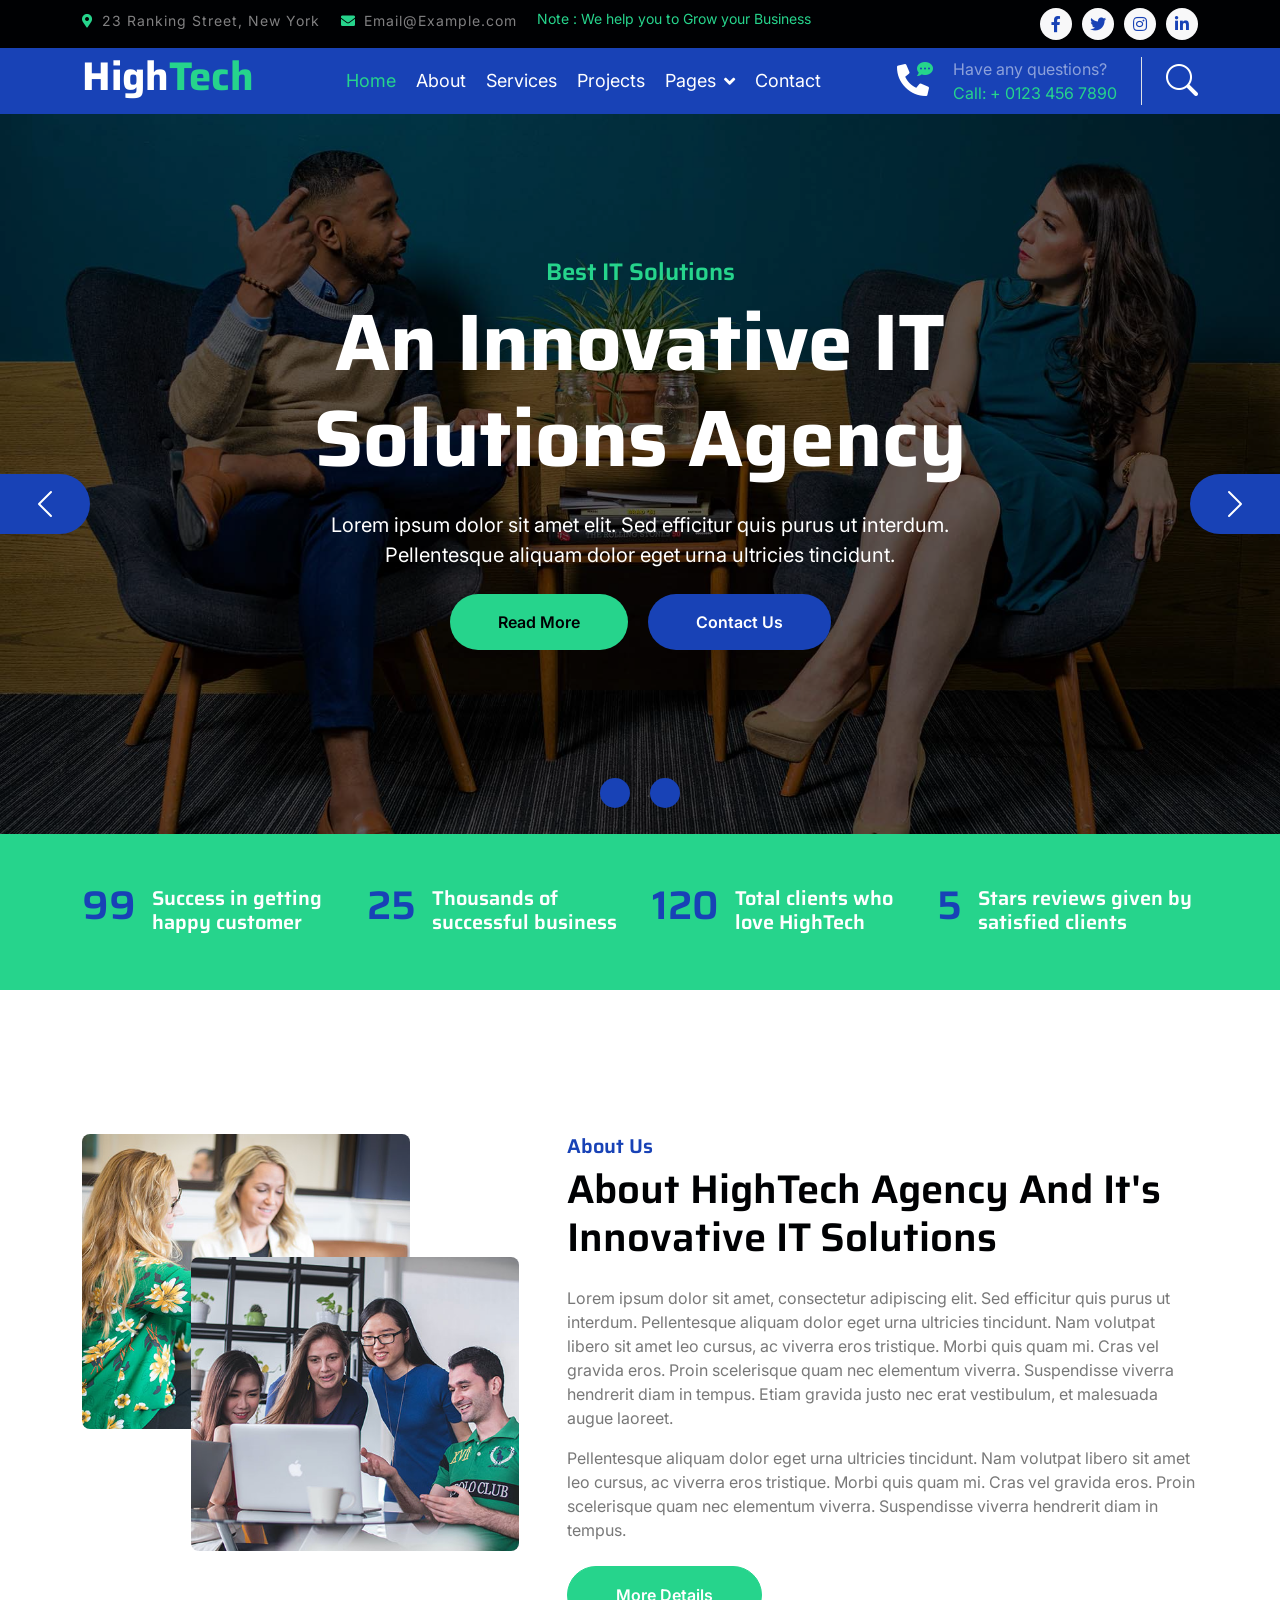
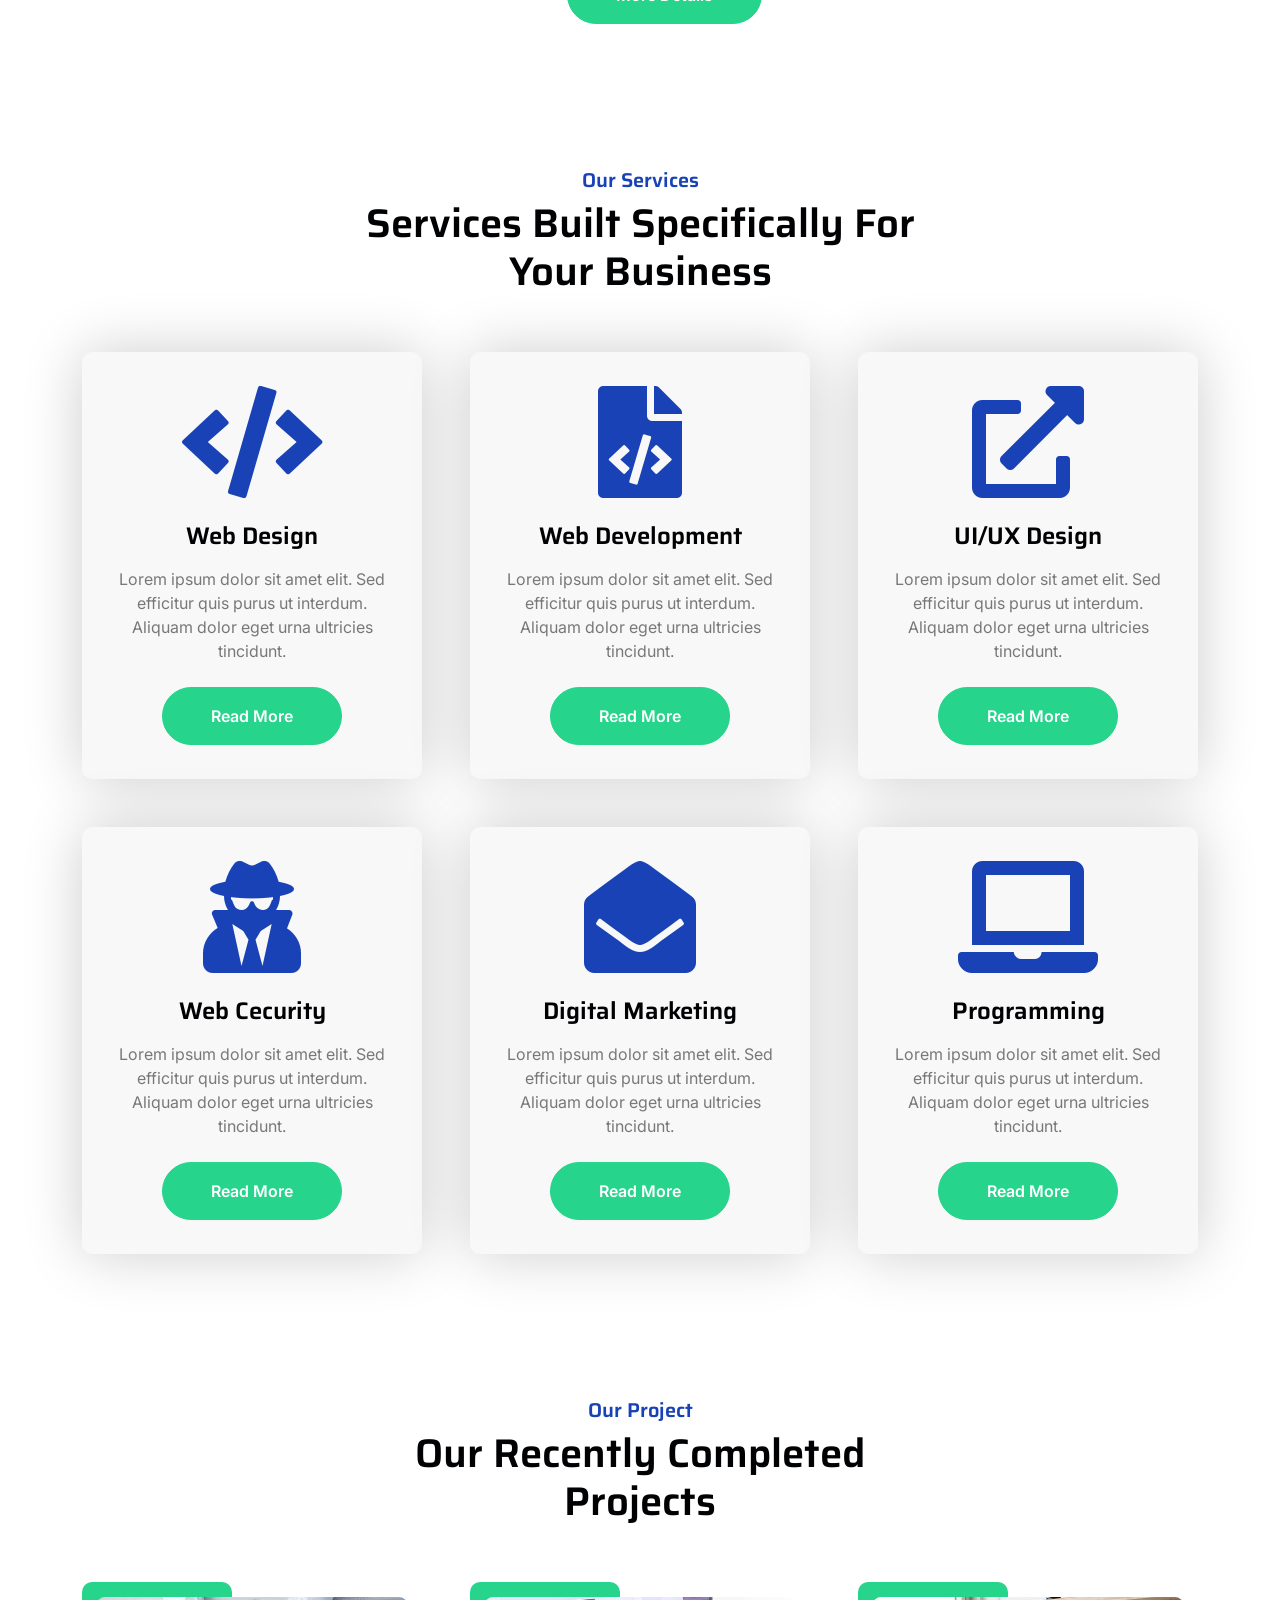
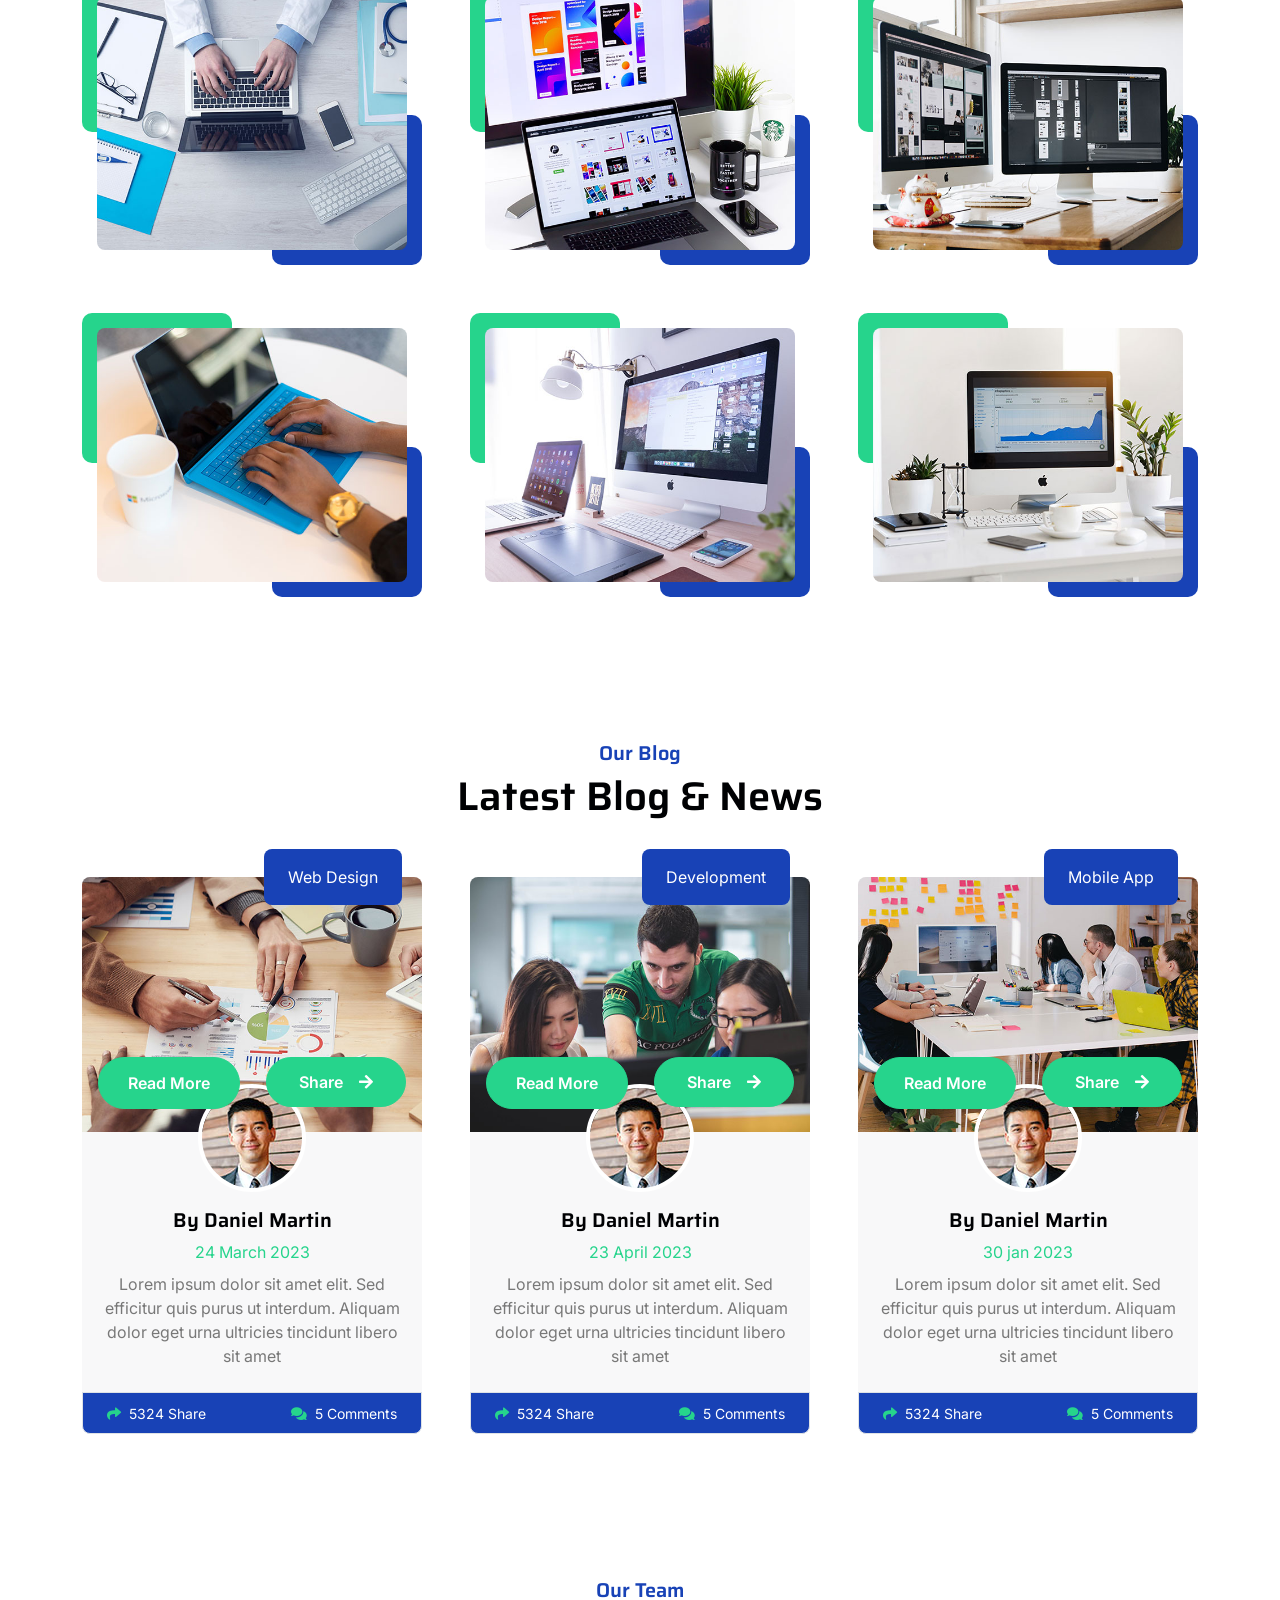
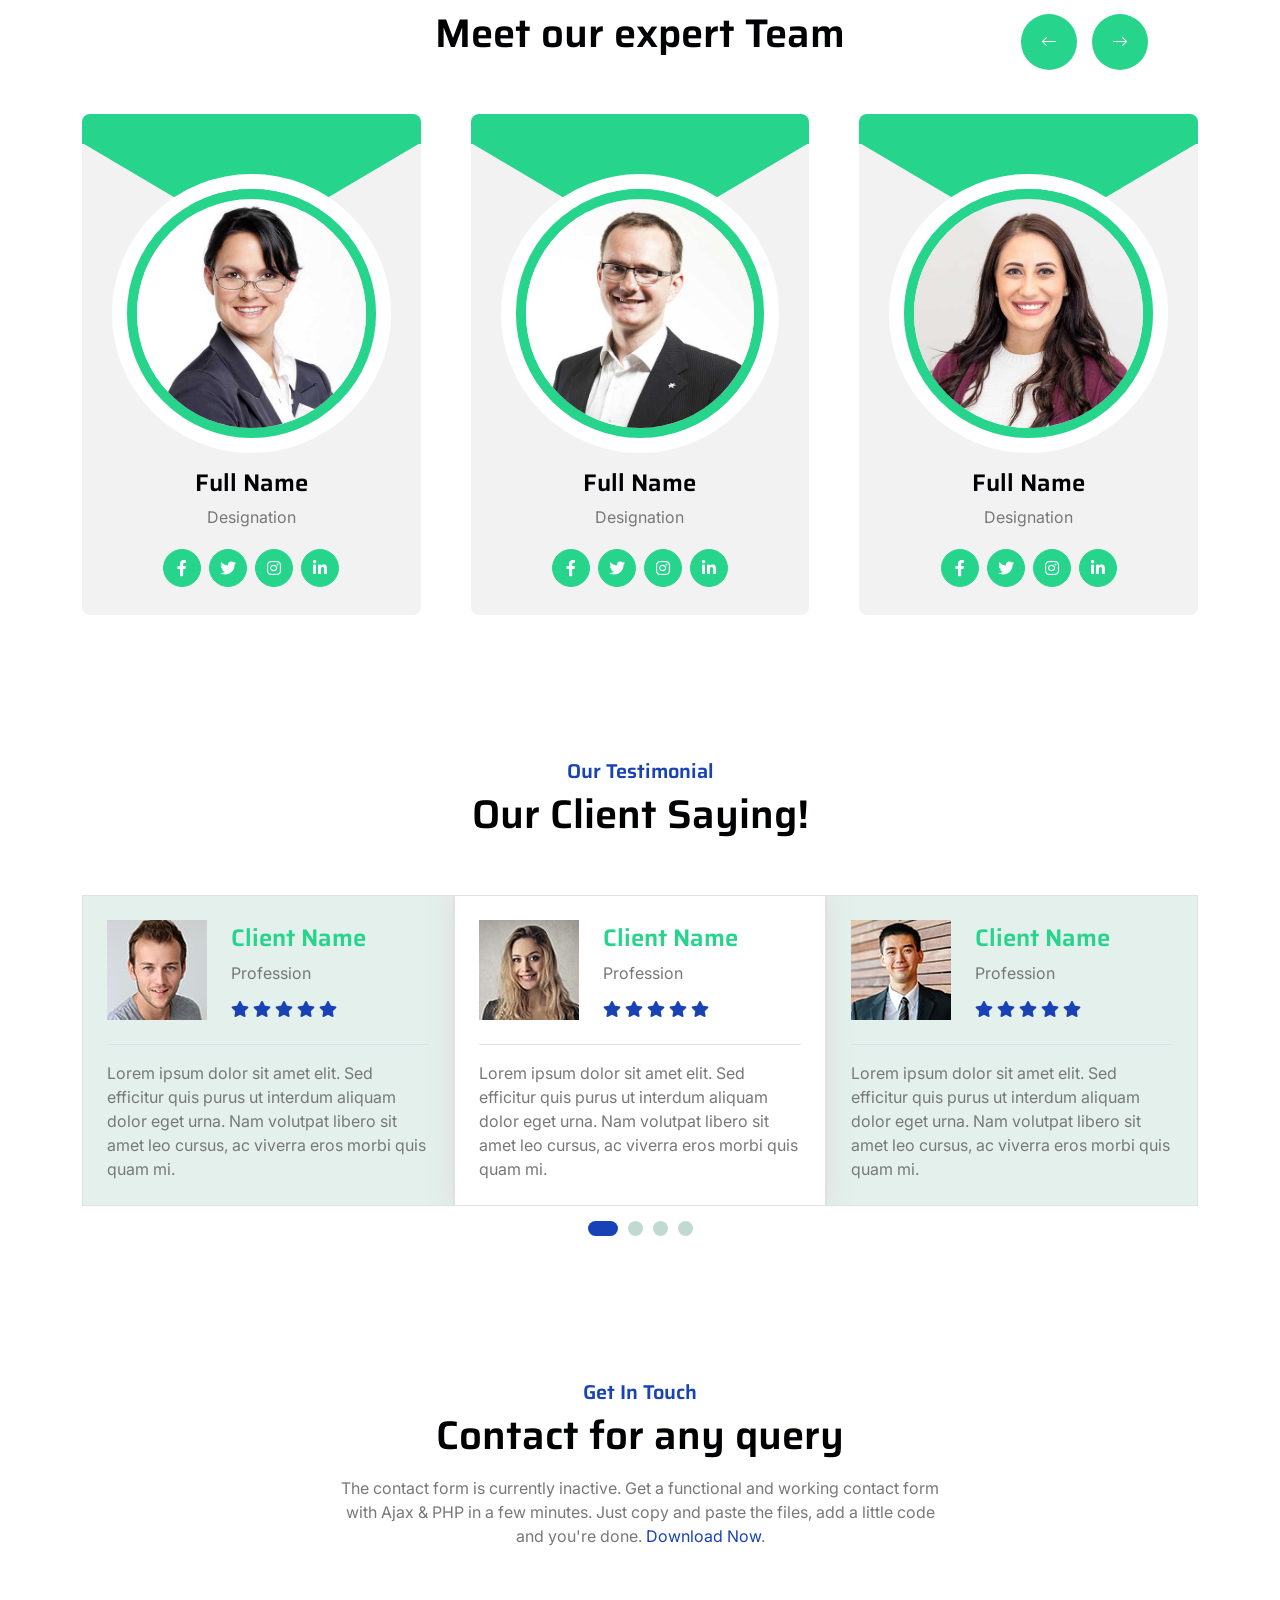
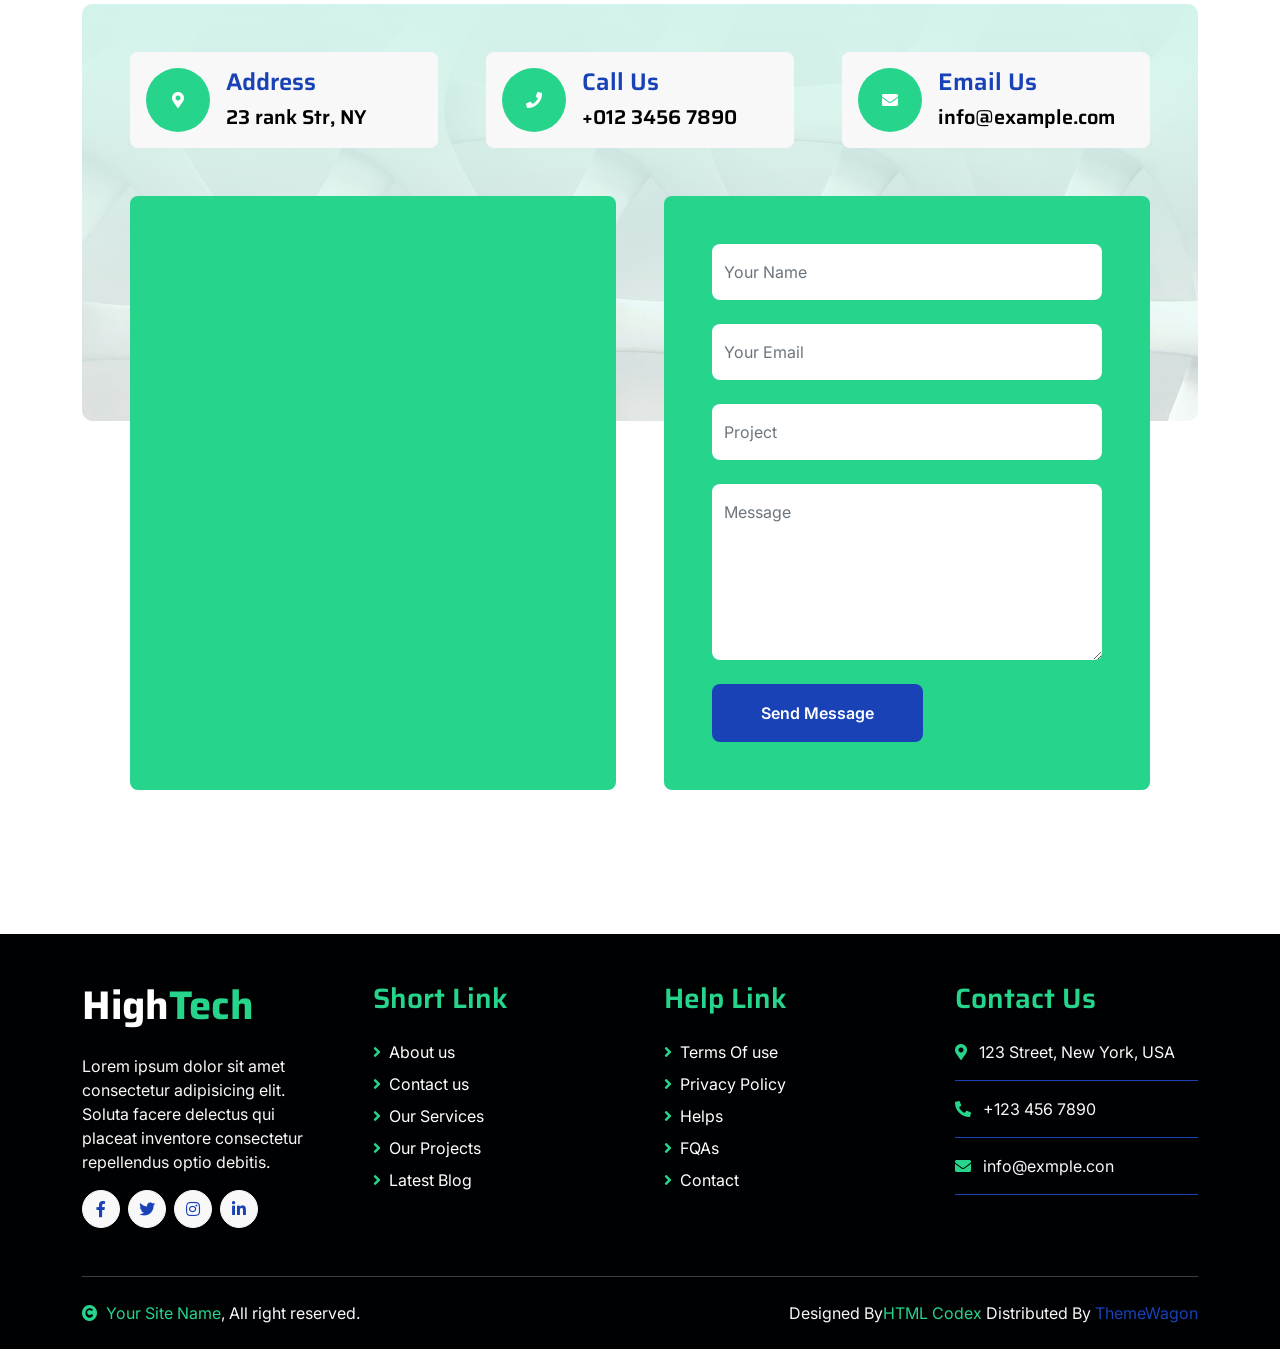
<file: HighTechIT-1.0.0/index.html>
<!DOCTYPE html>
<html lang="en">

    <head>
        <meta charset="utf-8">
        <title>HighTech - IT Solutions Website Template</title>
        <meta content="width=device-width, initial-scale=1.0" name="viewport">
        <meta content="" name="keywords">
        <meta content="" name="description">

        <!-- Google Web Fonts -->
        <link rel="preconnect" href="https://fonts.googleapis.com">
        <link rel="preconnect" href="https://fonts.gstatic.com" crossorigin>
        <link href="https://fonts.googleapis.com/css2?family=Inter:wght@400;500;600&family=Saira:wght@500;600;700&display=swap" rel="stylesheet"> 

        <!-- Icon Font Stylesheet -->
        <link href="https://cdnjs.cloudflare.com/ajax/libs/font-awesome/5.10.0/css/all.min.css" rel="stylesheet">
        <link href="https://cdn.jsdelivr.net/npm/bootstrap-icons@1.4.1/font/bootstrap-icons.css" rel="stylesheet">

        <!-- Libraries Stylesheet -->
        <link href="lib/animate/animate.min.css" rel="stylesheet">
        <link href="lib/owlcarousel/assets/owl.carousel.min.css" rel="stylesheet">

        <!-- Customized Bootstrap Stylesheet -->
        <link href="css/bootstrap.min.css" rel="stylesheet">

        <!-- Template Stylesheet -->
        <link href="css/style.css" rel="stylesheet">
    </head>

    <body>
        <!-- Spinner Start -->
        <div id="spinner" class="show position-fixed translate-middle w-100 vh-100 top-50 start-50 d-flex align-items-center justify-content-center">
            <div class="spinner-grow text-primary" role="status"></div>
        </div>
        <!-- Spinner End -->

        <!-- Topbar Start -->
        <div class="container-fluid bg-dark py-2 d-none d-md-flex">
            <div class="container">
                <div class="d-flex justify-content-between topbar">
                    <div class="top-info">
                        <small class="me-3 text-white-50"><a href="#"><i class="fas fa-map-marker-alt me-2 text-secondary"></i></a>23 Ranking Street, New York</small>
                        <small class="me-3 text-white-50"><a href="#"><i class="fas fa-envelope me-2 text-secondary"></i></a>Email@Example.com</small>
                    </div>
                    <div id="note" class="text-secondary d-none d-xl-flex"><small>Note : We help you to Grow your Business</small></div>
                    <div class="top-link">
                        <a href="" class="bg-light nav-fill btn btn-sm-square rounded-circle"><i class="fab fa-facebook-f text-primary"></i></a>
                        <a href="" class="bg-light nav-fill btn btn-sm-square rounded-circle"><i class="fab fa-twitter text-primary"></i></a>
                        <a href="" class="bg-light nav-fill btn btn-sm-square rounded-circle"><i class="fab fa-instagram text-primary"></i></a>
                        <a href="" class="bg-light nav-fill btn btn-sm-square rounded-circle me-0"><i class="fab fa-linkedin-in text-primary"></i></a>
                    </div>
                </div>
            </div>
        </div>
        <!-- Topbar End -->

        <!-- Navbar Start -->
        <div class="container-fluid bg-primary">
            <div class="container">
                <nav class="navbar navbar-dark navbar-expand-lg py-0">
                    <a href="index.html" class="navbar-brand">
                        <h1 class="text-white fw-bold d-block">High<span class="text-secondary">Tech</span> </h1>
                    </a>
                    <button type="button" class="navbar-toggler me-0" data-bs-toggle="collapse" data-bs-target="#navbarCollapse">
                        <span class="navbar-toggler-icon"></span>
                    </button>
                    <div class="collapse navbar-collapse bg-transparent" id="navbarCollapse">
                        <div class="navbar-nav ms-auto mx-xl-auto p-0">
                            <a href="index.html" class="nav-item nav-link active text-secondary">Home</a>
                            <a href="about.html" class="nav-item nav-link">About</a>
                            <a href="service.html" class="nav-item nav-link">Services</a>
                            <a href="project.html" class="nav-item nav-link">Projects</a>
                            <div class="nav-item dropdown">
                                <a href="#" class="nav-link dropdown-toggle" data-bs-toggle="dropdown">Pages</a>
                                <div class="dropdown-menu rounded">
                                    <a href="blog.html" class="dropdown-item">Our Blog</a>
                                    <a href="team.html" class="dropdown-item">Our Team</a>
                                    <a href="testimonial.html" class="dropdown-item">Testimonial</a>
                                    <a href="404.html" class="dropdown-item">404 Page</a>
                                </div>
                            </div>
                            <a href="contact.html" class="nav-item nav-link">Contact</a>
                        </div>
                    </div>
                    <div class="d-none d-xl-flex flex-shirink-0">
                        <div id="phone-tada" class="d-flex align-items-center justify-content-center me-4">
                            <a href="" class="position-relative animated tada infinite">
                                <i class="fa fa-phone-alt text-white fa-2x"></i>
                                <div class="position-absolute" style="top: -7px; left: 20px;">
                                    <span><i class="fa fa-comment-dots text-secondary"></i></span>
                                </div>
                            </a>
                        </div>
                        <div class="d-flex flex-column pe-4 border-end">
                            <span class="text-white-50">Have any questions?</span>
                            <span class="text-secondary">Call: + 0123 456 7890</span>
                        </div>
                        <div class="d-flex align-items-center justify-content-center ms-4 ">
                            <a href="#"><i class="bi bi-search text-white fa-2x"></i> </a>
                        </div>
                    </div>
                </nav>
            </div>
        </div>
        <!-- Navbar End -->

        <!-- Carousel Start -->
        <div class="container-fluid px-0">
            <div id="carouselId" class="carousel slide" data-bs-ride="carousel">
                <ol class="carousel-indicators">
                    <li data-bs-target="#carouselId" data-bs-slide-to="0" class="active" aria-current="true" aria-label="First slide"></li>
                    <li data-bs-target="#carouselId" data-bs-slide-to="1" aria-label="Second slide"></li>
                </ol>
                <div class="carousel-inner" role="listbox">
                    <div class="carousel-item active">
                        <img src="img/carousel-1.jpg" class="img-fluid" alt="First slide">
                        <div class="carousel-caption">
                            <div class="container carousel-content">
                                <h6 class="text-secondary h4 animated fadeInUp">Best IT Solutions</h6>
                                <h1 class="text-white display-1 mb-4 animated fadeInRight">An Innovative IT Solutions Agency</h1>
                                <p class="mb-4 text-white fs-5 animated fadeInDown">Lorem ipsum dolor sit amet elit. Sed efficitur quis purus ut interdum. Pellentesque aliquam dolor eget urna ultricies tincidunt.</p>
                                <a href="" class="me-2"><button type="button" class="px-4 py-sm-3 px-sm-5 btn btn-primary rounded-pill carousel-content-btn1 animated fadeInLeft">Read More</button></a>
                                <a href="" class="ms-2"><button type="button" class="px-4 py-sm-3 px-sm-5 btn btn-primary rounded-pill carousel-content-btn2 animated fadeInRight">Contact Us</button></a>
                            </div>
                        </div>
                    </div>
                    <div class="carousel-item">
                        <img src="img/carousel-2.jpg" class="img-fluid" alt="Second slide">
                        <div class="carousel-caption">
                            <div class="container carousel-content">
                                <h6 class="text-secondary h4 animated fadeInUp">Best IT Solutions</h6>
                                <h1 class="text-white display-1 mb-4 animated fadeInLeft">Quality Digital Services You Really Need!</h1>
                                <p class="mb-4 text-white fs-5 animated fadeInDown">Lorem ipsum dolor sit amet elit. Sed efficitur quis purus ut interdum. Pellentesque aliquam dolor eget urna ultricies tincidunt.</p>
                                <a href="" class="me-2"><button type="button" class="px-4 py-sm-3 px-sm-5 btn btn-primary rounded-pill carousel-content-btn1 animated fadeInLeft">Read More</button></a>
                                <a href="" class="ms-2"><button type="button" class="px-4 py-sm-3 px-sm-5 btn btn-primary rounded-pill carousel-content-btn2 animated fadeInRight">Contact Us</button></a>
                            </div>
                        </div>
                    </div>
                </div>
                <button class="carousel-control-prev" type="button" data-bs-target="#carouselId" data-bs-slide="prev">
                    <span class="carousel-control-prev-icon" aria-hidden="true"></span>
                    <span class="visually-hidden">Previous</span>
                </button>
                <button class="carousel-control-next" type="button" data-bs-target="#carouselId" data-bs-slide="next">
                    <span class="carousel-control-next-icon" aria-hidden="true"></span>
                    <span class="visually-hidden">Next</span>
                </button>
            </div>
        </div>
        <!-- Carousel End -->


        <!-- Fact Start -->
        <div class="container-fluid bg-secondary py-5">
            <div class="container">
                <div class="row">
                    <div class="col-lg-3 wow fadeIn" data-wow-delay=".1s">
                        <div class="d-flex counter">
                            <h1 class="me-3 text-primary counter-value">99</h1>
                            <h5 class="text-white mt-1">Success in getting happy customer</h5>
                        </div>
                    </div>
                    <div class="col-lg-3 wow fadeIn" data-wow-delay=".3s">
                        <div class="d-flex counter">
                            <h1 class="me-3 text-primary counter-value">25</h1>
                            <h5 class="text-white mt-1">Thousands of successful business</h5>
                        </div>
                    </div>
                    <div class="col-lg-3 wow fadeIn" data-wow-delay=".5s">
                        <div class="d-flex counter">
                            <h1 class="me-3 text-primary counter-value">120</h1>
                            <h5 class="text-white mt-1">Total clients who love HighTech</h5>
                        </div>
                    </div>
                    <div class="col-lg-3 wow fadeIn" data-wow-delay=".7s">
                        <div class="d-flex counter">
                            <h1 class="me-3 text-primary counter-value">5</h1>
                            <h5 class="text-white mt-1">Stars reviews given by satisfied clients</h5>
                        </div>
                    </div>
                </div>
            </div>
        </div>
        <!-- Fact End -->


        <!-- About Start -->
        <div class="container-fluid py-5 my-5">
            <div class="container pt-5">
                <div class="row g-5">
                    <div class="col-lg-5 col-md-6 col-sm-12 wow fadeIn" data-wow-delay=".3s">
                        <div class="h-100 position-relative">
                            <img src="img/about-1.jpg" class="img-fluid w-75 rounded" alt="" style="margin-bottom: 25%;">
                            <div class="position-absolute w-75" style="top: 25%; left: 25%;">
                                <img src="img/about-2.jpg" class="img-fluid w-100 rounded" alt="">
                            </div>
                        </div>
                    </div>
                    <div class="col-lg-7 col-md-6 col-sm-12 wow fadeIn" data-wow-delay=".5s">
                        <h5 class="text-primary">About Us</h5>
                        <h1 class="mb-4">About HighTech Agency And It's Innovative IT Solutions</h1>
                        <p>Lorem ipsum dolor sit amet, consectetur adipiscing elit. Sed efficitur quis purus ut interdum. Pellentesque aliquam dolor eget urna ultricies tincidunt. Nam volutpat libero sit amet leo cursus, ac viverra eros tristique. Morbi quis quam mi. Cras vel gravida eros. Proin scelerisque quam nec elementum viverra. Suspendisse viverra hendrerit diam in tempus. Etiam gravida justo nec erat vestibulum, et malesuada augue laoreet.</p>
                        <p class="mb-4">Pellentesque aliquam dolor eget urna ultricies tincidunt. Nam volutpat libero sit amet leo cursus, ac viverra eros tristique. Morbi quis quam mi. Cras vel gravida eros. Proin scelerisque quam nec elementum viverra. Suspendisse viverra hendrerit diam in tempus.</p>
                        <a href="" class="btn btn-secondary rounded-pill px-5 py-3 text-white">More Details</a>
                    </div>
                </div>
            </div>
        </div>
        <!-- About End -->


        <!-- Services Start -->
        <div class="container-fluid services py-5 mb-5">
            <div class="container">
                <div class="text-center mx-auto pb-5 wow fadeIn" data-wow-delay=".3s" style="max-width: 600px;">
                    <h5 class="text-primary">Our Services</h5>
                    <h1>Services Built Specifically For Your Business</h1>
                </div>
                <div class="row g-5 services-inner">
                    <div class="col-md-6 col-lg-4 wow fadeIn" data-wow-delay=".3s">
                        <div class="services-item bg-light">
                            <div class="p-4 text-center services-content">
                                <div class="services-content-icon">
                                    <i class="fa fa-code fa-7x mb-4 text-primary"></i>
                                    <h4 class="mb-3">Web Design</h4>
                                    <p class="mb-4">Lorem ipsum dolor sit amet elit. Sed efficitur quis purus ut interdum. Aliquam dolor eget urna ultricies tincidunt.</p>
                                    <a href="" class="btn btn-secondary text-white px-5 py-3 rounded-pill">Read More</a>
                                </div>
                            </div>
                        </div>
                    </div>
                    <div class="col-md-6 col-lg-4 wow fadeIn" data-wow-delay=".5s">
                        <div class="services-item bg-light">
                            <div class="p-4 text-center services-content">
                                <div class="services-content-icon">
                                    <i class="fa fa-file-code fa-7x mb-4 text-primary"></i>
                                    <h4 class="mb-3">Web Development</h4>
                                    <p class="mb-4">Lorem ipsum dolor sit amet elit. Sed efficitur quis purus ut interdum. Aliquam dolor eget urna ultricies tincidunt.</p>
                                    <a href="" class="btn btn-secondary text-white px-5 py-3 rounded-pill">Read More</a>
                                </div>
                            </div>
                        </div>
                    </div>
                    <div class="col-md-6 col-lg-4 wow fadeIn" data-wow-delay=".7s">
                        <div class="services-item bg-light">
                            <div class="p-4 text-center services-content">
                                <div class="services-content-icon">
                                    <i class="fa fa-external-link-alt fa-7x mb-4 text-primary"></i>
                                    <h4 class="mb-3">UI/UX Design</h4>
                                    <p class="mb-4">Lorem ipsum dolor sit amet elit. Sed efficitur quis purus ut interdum. Aliquam dolor eget urna ultricies tincidunt.</p>
                                    <a href="" class="btn btn-secondary text-white px-5 py-3 rounded-pill">Read More</a>
                                </div>
                            </div>
                        </div>
                    </div>
                    <div class="col-md-6 col-lg-4 wow fadeIn" data-wow-delay=".3s">
                        <div class="services-item bg-light">
                            <div class="p-4 text-center services-content">
                                <div class="services-content-icon">
                                    <i class="fas fa-user-secret fa-7x mb-4 text-primary"></i>
                                    <h4 class="mb-3">Web Cecurity</h4>
                                    <p class="mb-4">Lorem ipsum dolor sit amet elit. Sed efficitur quis purus ut interdum. Aliquam dolor eget urna ultricies tincidunt.</p>
                                    <a href="" class="btn btn-secondary text-white px-5 py-3 rounded-pill">Read More</a>
                                </div>
                                
                            </div>
                        </div>
                    </div>
                    <div class="col-md-6 col-lg-4 wow fadeIn" data-wow-delay=".5s">
                        <div class="services-item bg-light">
                            <div class="p-4 text-center services-content">
                                <div class="services-content-icon">
                                    <i class="fa fa-envelope-open fa-7x mb-4 text-primary"></i>
                                    <h4 class="mb-3">Digital Marketing</h4>
                                    <p class="mb-4">Lorem ipsum dolor sit amet elit. Sed efficitur quis purus ut interdum. Aliquam dolor eget urna ultricies tincidunt.</p>
                                    <a href="" class="btn btn-secondary text-white px-5 py-3 rounded-pill">Read More</a>
                                </div>
                            </div>
                        </div>
                    </div>
                    <div class="col-md-6 col-lg-4 wow fadeIn" data-wow-delay=".7s">
                        <div class="services-item bg-light">
                            <div class="p-4 text-center services-content">
                                <div class="services-content-icon">
                                    <i class="fas fa-laptop fa-7x mb-4 text-primary"></i>
                                    <h4 class="mb-3">Programming</h4>
                                    <p class="mb-4">Lorem ipsum dolor sit amet elit. Sed efficitur quis purus ut interdum. Aliquam dolor eget urna ultricies tincidunt.</p>
                                    <a href="" class="btn btn-secondary text-white px-5 py-3 rounded-pill">Read More</a>
                                </div>
                            </div>
                        </div>
                    </div>
                </div>
            </div>
        </div>
        <!-- Services End -->


        <!-- Project Start -->
        <div class="container-fluid project py-5 mb-5">
            <div class="container">
                <div class="text-center mx-auto pb-5 wow fadeIn" data-wow-delay=".3s" style="max-width: 600px;">
                    <h5 class="text-primary">Our Project</h5>
                    <h1>Our Recently Completed Projects</h1>
                </div>
                <div class="row g-5">
                    <div class="col-md-6 col-lg-4 wow fadeIn" data-wow-delay=".3s">
                        <div class="project-item">
                            <div class="project-img">
                                <img src="img/project-1.jpg" class="img-fluid w-100 rounded" alt="">
                                <div class="project-content">
                                    <a href="#" class="text-center">
                                        <h4 class="text-secondary">Web design</h4>
                                        <p class="m-0 text-white">Web Analysis</p>
                                    </a>
                                </div>
                            </div>
                        </div>
                    </div>
                    <div class="col-md-6 col-lg-4 wow fadeIn" data-wow-delay=".5s">
                        <div class="project-item">
                            <div class="project-img">
                                <img src="img/project-2.jpg" class="img-fluid w-100 rounded" alt="">
                                <div class="project-content">
                                    <a href="#" class="text-center">
                                        <h4 class="text-secondary">Cyber Security</h4>
                                        <p class="m-0 text-white">Cyber Security Core</p>
                                    </a>
                                </div>
                            </div>
                        </div>
                    </div>
                    <div class="col-md-6 col-lg-4 wow fadeIn" data-wow-delay=".7s">
                        <div class="project-item">
                            <div class="project-img">
                                <img src="img/project-3.jpg" class="img-fluid w-100 rounded" alt="">
                                <div class="project-content">
                                    <a href="#" class="text-center">
                                        <h4 class="text-secondary">Mobile Info</h4>
                                        <p class="m-0 text-white">Upcomming Phone</p>
                                    </a>
                                </div>
                            </div>
                        </div>
                    </div>
                    <div class="col-md-6 col-lg-4 wow fadeIn" data-wow-delay=".3s">
                        <div class="project-item">
                            <div class="project-img">
                                <img src="img/project-4.jpg" class="img-fluid w-100 rounded" alt="">
                                <div class="project-content">
                                    <a href="#" class="text-center">
                                        <h4 class="text-secondary">Web Development</h4>
                                        <p class="m-0 text-white">Web Analysis</p>
                                    </a>
                                </div>
                            </div>
                        </div>
                    </div>
                    <div class="col-md-6 col-lg-4 wow fadeIn" data-wow-delay=".5s">
                        <div class="project-item">
                            <div class="project-img">
                                <img src="img/project-5.jpg" class="img-fluid w-100 rounded" alt="">
                                <div class="project-content">
                                    <a href="#" class="text-center">
                                        <h4 class="text-secondary">Digital Marketing</h4>
                                        <p class="m-0 text-white">Marketing Analysis</p>
                                    </a>
                                </div>
                            </div>
                        </div>
                    </div>
                    <div class="col-md-6 col-lg-4 wow fadeIn" data-wow-delay=".7s">
                        <div class="project-item">
                            <div class="project-img">
                                <img src="img/project-6.jpg" class="img-fluid w-100 rounded" alt="">
                                <div class="project-content">
                                    <a href="#" class="text-center">
                                        <h4 class="text-secondary">keyword Research</h4>
                                        <p class="m-0 text-white">keyword Analysis</p>
                                    </a>
                                </div>
                            </div>
                        </div>
                    </div>
                </div>
            </div>
        </div>
        <!-- Project End -->


        <!-- Blog Start -->
        <div class="container-fluid blog py-5 mb-5">
            <div class="container">
                <div class="text-center mx-auto pb-5 wow fadeIn" data-wow-delay=".3s" style="max-width: 600px;">
                    <h5 class="text-primary">Our Blog</h5>
                    <h1>Latest Blog & News</h1>
                </div>
                <div class="row g-5 justify-content-center">
                    <div class="col-lg-6 col-xl-4 wow fadeIn" data-wow-delay=".3s">
                        <div class="blog-item position-relative bg-light rounded">
                            <img src="img/blog-1.jpg" class="img-fluid w-100 rounded-top" alt="">
                            <span class="position-absolute px-4 py-3 bg-primary text-white rounded" style="top: -28px; right: 20px;">Web Design</span>
                            <div class="blog-btn d-flex justify-content-between position-relative px-3" style="margin-top: -75px;">
                                <div class="blog-icon btn btn-secondary px-3 rounded-pill my-auto">
                                    <a href="" class="btn text-white">Read More</a>
                                </div>
                                <div class="blog-btn-icon btn btn-secondary px-4 py-3 rounded-pill ">
                                    <div class="blog-icon-1">
                                        <p class="text-white px-2">Share<i class="fa fa-arrow-right ms-3"></i></p>
                                    </div>
                                    <div class="blog-icon-2">
                                        <a href="" class="btn me-1"><i class="fab fa-facebook-f text-white"></i></a>
                                        <a href="" class="btn me-1"><i class="fab fa-twitter text-white"></i></a>
                                        <a href="" class="btn me-1"><i class="fab fa-instagram text-white"></i></a>
                                    </div>
                                </div>
                            </div>
                            <div class="blog-content text-center position-relative px-3" style="margin-top: -25px;">
                                <img src="img/admin.jpg" class="img-fluid rounded-circle border border-4 border-white mb-3" alt="">
                                <h5 class="">By Daniel Martin</h5>
                                <span class="text-secondary">24 March 2023</span>
                                <p class="py-2">Lorem ipsum dolor sit amet elit. Sed efficitur quis purus ut interdum. Aliquam dolor eget urna ultricies tincidunt libero sit amet</p>
                            </div>
                            <div class="blog-coment d-flex justify-content-between px-4 py-2 border bg-primary rounded-bottom">
                                <a href="" class="text-white"><small><i class="fas fa-share me-2 text-secondary"></i>5324 Share</small></a>
                                <a href="" class="text-white"><small><i class="fa fa-comments me-2 text-secondary"></i>5 Comments</small></a>
                            </div>
                        </div>
                    </div>
                    <div class="col-lg-6 col-xl-4 wow fadeIn" data-wow-delay=".5s">
                        <div class="blog-item position-relative bg-light rounded">
                            <img src="img/blog-2.jpg" class="img-fluid w-100 rounded-top" alt="">
                            <span class="position-absolute px-4 py-3 bg-primary text-white rounded" style="top: -28px; right: 20px;">Development</span>
                            <div class="blog-btn d-flex justify-content-between position-relative px-3" style="margin-top: -75px;">
                                <div class="blog-icon btn btn-secondary px-3 rounded-pill my-auto">
                                    <a href="" class="btn text-white ">Read More</a>
                                </div>
                                <div class="blog-btn-icon btn btn-secondary px-4 py-3 rounded-pill ">
                                    <div class="blog-icon-1">
                                        <p class="text-white px-2">Share<i class="fa fa-arrow-right ms-3"></i></p>
                                    </div>
                                    <div class="blog-icon-2">
                                        <a href="" class="btn me-1"><i class="fab fa-facebook-f text-white"></i></a>
                                        <a href="" class="btn me-1"><i class="fab fa-twitter text-white"></i></a>
                                        <a href="" class="btn me-1"><i class="fab fa-instagram text-white"></i></a>
                                    </div>
                                </div>
                            </div>
                            <div class="blog-content text-center position-relative px-3" style="margin-top: -25px;">
                                <img src="img/admin.jpg" class="img-fluid rounded-circle border border-4 border-white mb-3" alt="">
                                <h5 class="">By Daniel Martin</h5>
                                <span class="text-secondary">23 April 2023</span>
                                <p class="py-2">Lorem ipsum dolor sit amet elit. Sed efficitur quis purus ut interdum. Aliquam dolor eget urna ultricies tincidunt libero sit amet</p>
                            </div>
                            <div class="blog-coment d-flex justify-content-between px-4 py-2 border bg-primary rounded-bottom">
                                <a href="" class="text-white"><small><i class="fas fa-share me-2 text-secondary"></i>5324 Share</small></a>
                                <a href="" class="text-white"><small><i class="fa fa-comments me-2 text-secondary"></i>5 Comments</small></a>
                            </div>
                        </div>
                    </div>
                    <div class="col-lg-6 col-xl-4 wow fadeIn" data-wow-delay=".7s">
                        <div class="blog-item position-relative bg-light rounded">
                            <img src="img/blog-3.jpg" class="img-fluid w-100 rounded-top" alt="">
                            <span class="position-absolute px-4 py-3 bg-primary text-white rounded" style="top: -28px; right: 20px;">Mobile App</span>
                            <div class="blog-btn d-flex justify-content-between position-relative px-3" style="margin-top: -75px;">
                                <div class="blog-icon btn btn-secondary px-3 rounded-pill my-auto">
                                    <a href="" class="btn text-white ">Read More</a>
                                </div>
                                <div class="blog-btn-icon btn btn-secondary px-4 py-3 rounded-pill ">
                                    <div class="blog-icon-1">
                                        <p class="text-white px-2">Share<i class="fa fa-arrow-right ms-3"></i></p>
                                    </div>
                                    <div class="blog-icon-2">
                                        <a href="" class="btn me-1"><i class="fab fa-facebook-f text-white"></i></a>
                                        <a href="" class="btn me-1"><i class="fab fa-twitter text-white"></i></a>
                                        <a href="" class="btn me-1"><i class="fab fa-instagram text-white"></i></a>
                                    </div>
                                </div>
                            </div>
                            <div class="blog-content text-center position-relative px-3" style="margin-top: -25px;">
                                <img src="img/admin.jpg" class="img-fluid rounded-circle border border-4 border-white mb-3" alt="">
                                <h5 class="">By Daniel Martin</h5>
                                <span class="text-secondary">30 jan 2023</span>
                                <p class="py-2">Lorem ipsum dolor sit amet elit. Sed efficitur quis purus ut interdum. Aliquam dolor eget urna ultricies tincidunt libero sit amet</p>
                            </div>
                            <div class="blog-coments d-flex justify-content-between px-4 py-2 border bg-primary rounded-bottom">
                                <a href="" class="text-white"><small><i class="fas fa-share me-2 text-secondary"></i>5324 Share</small></a>
                                <a href="" class="text-white"><small><i class="fa fa-comments me-2 text-secondary"></i>5 Comments</small></a>
                            </div>
                        </div>
                    </div>
                </div>
            </div>
        </div>
        <!-- Blog End -->


        <!-- Team Start -->
        <div class="container-fluid py-5 mb-5 team">
            <div class="container">
                <div class="text-center mx-auto pb-5 wow fadeIn" data-wow-delay=".3s" style="max-width: 600px;">
                    <h5 class="text-primary">Our Team</h5>
                    <h1>Meet our expert Team</h1>
                </div>
                <div class="owl-carousel team-carousel wow fadeIn" data-wow-delay=".5s">
                    <div class="rounded team-item">
                        <div class="team-content">
                            <div class="team-img-icon">
                                <div class="team-img rounded-circle">
                                    <img src="img/team-1.jpg" class="img-fluid w-100 rounded-circle" alt="">
                                </div>
                                <div class="team-name text-center py-3">
                                    <h4 class="">Full Name</h4>
                                    <p class="m-0">Designation</p>
                                </div>
                                <div class="team-icon d-flex justify-content-center pb-4">
                                    <a class="btn btn-square btn-secondary text-white rounded-circle m-1" href=""><i class="fab fa-facebook-f"></i></a>
                                    <a class="btn btn-square btn-secondary text-white rounded-circle m-1" href=""><i class="fab fa-twitter"></i></a>
                                    <a class="btn btn-square btn-secondary text-white rounded-circle m-1" href=""><i class="fab fa-instagram"></i></a>
                                    <a class="btn btn-square btn-secondary text-white rounded-circle m-1" href=""><i class="fab fa-linkedin-in"></i></a>
                                </div>
                            </div>
                        </div>
                    </div>
                    <div class="rounded team-item">
                        <div class="team-content">
                            <div class="team-img-icon">
                                <div class="team-img rounded-circle">
                                    <img src="img/team-2.jpg" class="img-fluid w-100 rounded-circle" alt="">
                                </div>
                                <div class="team-name text-center py-3">
                                    <h4 class="">Full Name</h4>
                                    <p class="m-0">Designation</p>
                                </div>
                                <div class="team-icon d-flex justify-content-center pb-4">
                                    <a class="btn btn-square btn-secondary text-white rounded-circle m-1" href=""><i class="fab fa-facebook-f"></i></a>
                                    <a class="btn btn-square btn-secondary text-white rounded-circle m-1" href=""><i class="fab fa-twitter"></i></a>
                                    <a class="btn btn-square btn-secondary text-white rounded-circle m-1" href=""><i class="fab fa-instagram"></i></a>
                                    <a class="btn btn-square btn-secondary text-white rounded-circle m-1" href=""><i class="fab fa-linkedin-in"></i></a>
                                </div>
                            </div>
                        </div>
                    </div>
                    <div class="rounded team-item">
                        <div class="team-content">
                            <div class="team-img-icon">
                                <div class="team-img rounded-circle">
                                    <img src="img/team-3.jpg" class="img-fluid w-100 rounded-circle" alt="">
                                </div>
                                <div class="team-name text-center py-3">
                                    <h4 class="">Full Name</h4>
                                    <p class="m-0">Designation</p>
                                </div>
                                <div class="team-icon d-flex justify-content-center pb-4">
                                    <a class="btn btn-square btn-secondary text-white rounded-circle m-1" href=""><i class="fab fa-facebook-f"></i></a>
                                    <a class="btn btn-square btn-secondary text-white rounded-circle m-1" href=""><i class="fab fa-twitter"></i></a>
                                    <a class="btn btn-square btn-secondary text-white rounded-circle m-1" href=""><i class="fab fa-instagram"></i></a>
                                    <a class="btn btn-square btn-secondary text-white rounded-circle m-1" href=""><i class="fab fa-linkedin-in"></i></a>
                                </div>
                            </div>
                        </div>
                    </div>
                    <div class="rounded team-item">
                        <div class="team-content">
                            <div class="team-img-icon">
                                <div class="team-img rounded-circle">
                                    <img src="img/team-4.jpg" class="img-fluid w-100 rounded-circle" alt="">
                                </div>
                                <div class="team-name text-center py-3">
                                    <h4 class="">Full Name</h4>
                                    <p class="m-0">Designation</p>
                                </div>
                                <div class="team-icon d-flex justify-content-center pb-4">
                                    <a class="btn btn-square btn-secondary text-white rounded-circle m-1" href=""><i class="fab fa-facebook-f"></i></a>
                                    <a class="btn btn-square btn-secondary text-white rounded-circle m-1" href=""><i class="fab fa-twitter"></i></a>
                                    <a class="btn btn-square btn-secondary text-white rounded-circle m-1" href=""><i class="fab fa-instagram"></i></a>
                                    <a class="btn btn-square btn-secondary text-white rounded-circle m-1" href=""><i class="fab fa-linkedin-in"></i></a>
                                </div>
                            </div>
                        </div>
                    </div>
                </div>
            </div>
        </div>
        <!-- Team End -->

        <!-- Testimonial Start -->
        <div class="container-fluid testimonial py-5 mb-5">
            <div class="container">
                <div class="text-center mx-auto pb-5 wow fadeIn" data-wow-delay=".3s" style="max-width: 600px;">
                    <h5 class="text-primary">Our Testimonial</h5>
                    <h1>Our Client Saying!</h1>
                </div>
                <div class="owl-carousel testimonial-carousel wow fadeIn" data-wow-delay=".5s">
                    <div class="testimonial-item border p-4">
                        <div class="d-flex align-items-center">
                            <div class="">
                                <img src="img/testimonial-1.jpg" alt="">
                            </div>
                            <div class="ms-4">
                                <h4 class="text-secondary">Client Name</h4>
                                <p class="m-0 pb-3">Profession</p>
                                <div class="d-flex pe-5">
                                    <i class="fas fa-star me-1 text-primary"></i>
                                    <i class="fas fa-star me-1 text-primary"></i>
                                    <i class="fas fa-star me-1 text-primary"></i>
                                    <i class="fas fa-star me-1 text-primary"></i>
                                    <i class="fas fa-star me-1 text-primary"></i>
                                </div>
                            </div>
                        </div>
                        <div class="border-top mt-4 pt-3">
                            <p class="mb-0">Lorem ipsum dolor sit amet elit. Sed efficitur quis purus ut interdum aliquam dolor eget urna. Nam volutpat libero sit amet leo cursus, ac viverra eros morbi quis quam mi.</p>
                        </div>
                    </div>
                    <div class="testimonial-item border p-4">
                        <div class=" d-flex align-items-center">
                            <div class="">
                                <img src="img/testimonial-2.jpg" alt="">
                            </div>
                            <div class="ms-4">
                                <h4 class="text-secondary">Client Name</h4>
                                <p class="m-0 pb-3">Profession</p>
                                <div class="d-flex pe-5">
                                    <i class="fas fa-star me-1 text-primary"></i>
                                    <i class="fas fa-star me-1 text-primary"></i>
                                    <i class="fas fa-star me-1 text-primary"></i>
                                    <i class="fas fa-star me-1 text-primary"></i>
                                    <i class="fas fa-star me-1 text-primary"></i>
                                </div>
                            </div>
                        </div>
                        <div class="border-top mt-4 pt-3">
                            <p class="mb-0">Lorem ipsum dolor sit amet elit. Sed efficitur quis purus ut interdum aliquam dolor eget urna. Nam volutpat libero sit amet leo cursus, ac viverra eros morbi quis quam mi.</p>
                        </div>
                    </div>
                    <div class="testimonial-item border p-4">
                        <div class=" d-flex align-items-center">
                            <div class="">
                                <img src="img/testimonial-3.jpg" alt="">
                            </div>
                            <div class="ms-4">
                                <h4 class="text-secondary">Client Name</h4>
                                <p class="m-0 pb-3">Profession</p>
                                <div class="d-flex pe-5">
                                    <i class="fas fa-star me-1 text-primary"></i>
                                    <i class="fas fa-star me-1 text-primary"></i>
                                    <i class="fas fa-star me-1 text-primary"></i>
                                    <i class="fas fa-star me-1 text-primary"></i>
                                    <i class="fas fa-star me-1 text-primary"></i>
                                </div>
                            </div>
                        </div>
                        <div class="border-top mt-4 pt-3">
                            <p class="mb-0">Lorem ipsum dolor sit amet elit. Sed efficitur quis purus ut interdum aliquam dolor eget urna. Nam volutpat libero sit amet leo cursus, ac viverra eros morbi quis quam mi.</p>
                        </div>
                    </div>
                    <div class="testimonial-item border p-4">
                        <div class=" d-flex align-items-center">
                            <div class="">
                                <img src="img/testimonial-4.jpg" alt="">
                            </div>
                            <div class="ms-4">
                                <h4 class="text-secondary">Client Name</h4>
                                <p class="m-0 pb-3">Profession</p>
                                <div class="d-flex pe-5">
                                    <i class="fas fa-star me-1 text-primary"></i>
                                    <i class="fas fa-star me-1 text-primary"></i>
                                    <i class="fas fa-star me-1 text-primary"></i>
                                    <i class="fas fa-star me-1 text-primary"></i>
                                    <i class="fas fa-star me-1 text-primary"></i>
                                </div>
                            </div>
                        </div>
                        <div class="border-top mt-4 pt-3">
                            <p class="mb-0">Lorem ipsum dolor sit amet elit. Sed efficitur quis purus ut interdum aliquam dolor eget urna. Nam volutpat libero sit amet leo cursus, ac viverra eros morbi quis quam mi.</p>
                        </div>
                    </div>
                </div>
            </div>
        </div>

        <!-- Testimonial End -->


        <!-- Contact Start -->
        <div class="container-fluid py-5 mb-5">
            <div class="container">
                <div class="text-center mx-auto pb-5 wow fadeIn" data-wow-delay=".3s" style="max-width: 600px;">
                    <h5 class="text-primary">Get In Touch</h5>
                    <h1 class="mb-3">Contact for any query</h1>
                    <p class="mb-2">The contact form is currently inactive. Get a functional and working contact form with Ajax & PHP in a few minutes. Just copy and paste the files, add a little code and you're done. <a href="https://htmlcodex.com/contact-form">Download Now</a>.</p>
                </div>
                <div class="contact-detail position-relative p-5">
                    <div class="row g-5 mb-5 justify-content-center">
                        <div class="col-xl-4 col-lg-6 wow fadeIn" data-wow-delay=".3s">
                            <div class="d-flex bg-light p-3 rounded">
                                <div class="flex-shrink-0 btn-square bg-secondary rounded-circle" style="width: 64px; height: 64px;">
                                    <i class="fas fa-map-marker-alt text-white"></i>
                                </div>
                                <div class="ms-3">
                                    <h4 class="text-primary">Address</h4>
                                    <a href="https://goo.gl/maps/Zd4BCynmTb98ivUJ6" target="_blank" class="h5">23 rank Str, NY</a>
                                </div>
                            </div>
                        </div>
                        <div class="col-xl-4 col-lg-6 wow fadeIn" data-wow-delay=".5s">
                            <div class="d-flex bg-light p-3 rounded">
                                <div class="flex-shrink-0 btn-square bg-secondary rounded-circle" style="width: 64px; height: 64px;">
                                    <i class="fa fa-phone text-white"></i>
                                </div>
                                <div class="ms-3">
                                    <h4 class="text-primary">Call Us</h4>
                                    <a class="h5" href="tel:+0123456789" target="_blank">+012 3456 7890</a>
                                </div>
                            </div>
                        </div>
                        <div class="col-xl-4 col-lg-6 wow fadeIn" data-wow-delay=".7s">
                            <div class="d-flex bg-light p-3 rounded">
                                <div class="flex-shrink-0 btn-square bg-secondary rounded-circle" style="width: 64px; height: 64px;">
                                    <i class="fa fa-envelope text-white"></i>
                                </div>
                                <div class="ms-3">
                                    <h4 class="text-primary">Email Us</h4>
                                    <a class="h5" href="mailto:info@example.com" target="_blank">info@example.com</a>
                                </div>
                            </div>
                        </div>
                    </div>
                    <div class="row g-5">
                        <div class="col-lg-6 wow fadeIn" data-wow-delay=".3s">
                            <div class="p-5 h-100 rounded contact-map">
                                <iframe class="rounded w-100 h-100" src="https://www.google.com/maps/embed?pb=!1m18!1m12!1m3!1d3025.4710403339755!2d-73.82241512404069!3d40.685622471397615!2m3!1f0!2f0!3f0!3m2!1i1024!2i768!4f13.1!3m3!1m2!1s0x89c26749046ee14f%3A0xea672968476d962c!2s123rd%20St%2C%20Queens%2C%20NY%2C%20USA!5e0!3m2!1sen!2sbd!4v1686493221834!5m2!1sen!2sbd" style="border:0;" allowfullscreen="" loading="lazy" referrerpolicy="no-referrer-when-downgrade"></iframe>
                            </div>
                        </div>
                        <div class="col-lg-6 wow fadeIn" data-wow-delay=".5s">
                            <div class="p-5 rounded contact-form">
                                <div class="mb-4">
                                    <input type="text" class="form-control border-0 py-3" placeholder="Your Name">
                                </div>
                                <div class="mb-4">
                                    <input type="email" class="form-control border-0 py-3" placeholder="Your Email">
                                </div>
                                <div class="mb-4">
                                    <input type="text" class="form-control border-0 py-3" placeholder="Project">
                                </div>
                                <div class="mb-4">
                                    <textarea class="w-100 form-control border-0 py-3" rows="6" cols="10" placeholder="Message"></textarea>
                                </div>
                                <div class="text-start">
                                    <button class="btn bg-primary text-white py-3 px-5" type="button">Send Message</button>
                                </div>
                            </div>
                        </div>
                    </div>
                </div>
            </div> 
        </div>
        <!-- Contact End -->


        <!-- Footer Start -->
         <div class="container-fluid footer bg-dark wow fadeIn" data-wow-delay=".3s">
            <div class="container pt-5 pb-4">
                <div class="row g-5">
                    <div class="col-lg-3 col-md-6">
                        <a href="index.html">
                            <h1 class="text-white fw-bold d-block">High<span class="text-secondary">Tech</span> </h1>
                        </a>
                        <p class="mt-4 text-light">Lorem ipsum dolor sit amet consectetur adipisicing elit. Soluta facere delectus qui placeat inventore consectetur repellendus optio debitis.</p>
                        <div class="d-flex hightech-link">
                            <a href="" class="btn-light nav-fill btn btn-square rounded-circle me-2"><i class="fab fa-facebook-f text-primary"></i></a>
                            <a href="" class="btn-light nav-fill btn btn-square rounded-circle me-2"><i class="fab fa-twitter text-primary"></i></a>
                            <a href="" class="btn-light nav-fill btn btn-square rounded-circle me-2"><i class="fab fa-instagram text-primary"></i></a>
                            <a href="" class="btn-light nav-fill btn btn-square rounded-circle me-0"><i class="fab fa-linkedin-in text-primary"></i></a>
                        </div>
                    </div>
                    <div class="col-lg-3 col-md-6">
                        <a href="#" class="h3 text-secondary">Short Link</a>
                        <div class="mt-4 d-flex flex-column short-link">
                            <a href="" class="mb-2 text-white"><i class="fas fa-angle-right text-secondary me-2"></i>About us</a>
                            <a href="" class="mb-2 text-white"><i class="fas fa-angle-right text-secondary me-2"></i>Contact us</a>
                            <a href="" class="mb-2 text-white"><i class="fas fa-angle-right text-secondary me-2"></i>Our Services</a>
                            <a href="" class="mb-2 text-white"><i class="fas fa-angle-right text-secondary me-2"></i>Our Projects</a>
                            <a href="" class="mb-2 text-white"><i class="fas fa-angle-right text-secondary me-2"></i>Latest Blog</a>
                        </div>
                    </div>
                    <div class="col-lg-3 col-md-6">
                        <a href="#" class="h3 text-secondary">Help Link</a>
                        <div class="mt-4 d-flex flex-column help-link">
                            <a href="" class="mb-2 text-white"><i class="fas fa-angle-right text-secondary me-2"></i>Terms Of use</a>
                            <a href="" class="mb-2 text-white"><i class="fas fa-angle-right text-secondary me-2"></i>Privacy Policy</a>
                            <a href="" class="mb-2 text-white"><i class="fas fa-angle-right text-secondary me-2"></i>Helps</a>
                            <a href="" class="mb-2 text-white"><i class="fas fa-angle-right text-secondary me-2"></i>FQAs</a>
                            <a href="" class="mb-2 text-white"><i class="fas fa-angle-right text-secondary me-2"></i>Contact</a>
                        </div>
                    </div>
                    <div class="col-lg-3 col-md-6">
                        <a href="#" class="h3 text-secondary">Contact Us</a>
                        <div class="text-white mt-4 d-flex flex-column contact-link">
                            <a href="#" class="pb-3 text-light border-bottom border-primary"><i class="fas fa-map-marker-alt text-secondary me-2"></i> 123 Street, New York, USA</a>
                            <a href="#" class="py-3 text-light border-bottom border-primary"><i class="fas fa-phone-alt text-secondary me-2"></i> +123 456 7890</a>
                            <a href="#" class="py-3 text-light border-bottom border-primary"><i class="fas fa-envelope text-secondary me-2"></i> info@exmple.con</a>
                        </div>
                    </div>
                </div>
                <hr class="text-light mt-5 mb-4">
                <div class="row">
                    <div class="col-md-6 text-center text-md-start">
                        <span class="text-light"><a href="#" class="text-secondary"><i class="fas fa-copyright text-secondary me-2"></i>Your Site Name</a>, All right reserved.</span>
                    </div>
                    <div class="col-md-6 text-center text-md-end">
                        <!--/*** This template is free as long as you keep the footer author’s credit link/attribution link/backlink. If you'd like to use the template without the footer author’s credit link/attribution link/backlink, you can purchase the Credit Removal License from "https://htmlcodex.com/credit-removal". Thank you for your support. ***/-->
                        <span class="text-light">Designed By<a href="https://htmlcodex.com" class="text-secondary">HTML Codex</a> Distributed By <a href="https://themewagon.com">ThemeWagon</a></span>
                    </div>
                </div>
            </div>
        </div>
        <!-- Footer End -->


        <!-- Back to Top -->
        <a href="#" class="btn btn-secondary btn-square rounded-circle back-to-top"><i class="fa fa-arrow-up text-white"></i></a>

        
        <!-- JavaScript Libraries -->
        <script src="https://ajax.googleapis.com/ajax/libs/jquery/3.6.4/jquery.min.js"></script>
        <script src="https://cdn.jsdelivr.net/npm/bootstrap@5.0.0/dist/js/bootstrap.bundle.min.js"></script>
        <script src="lib/wow/wow.min.js"></script>
        <script src="lib/easing/easing.min.js"></script>
        <script src="lib/waypoints/waypoints.min.js"></script>
        <script src="lib/owlcarousel/owl.carousel.min.js"></script>

        <!-- Template Javascript -->
        <script src="js/main.js"></script>
    </body>

</html>
</file>
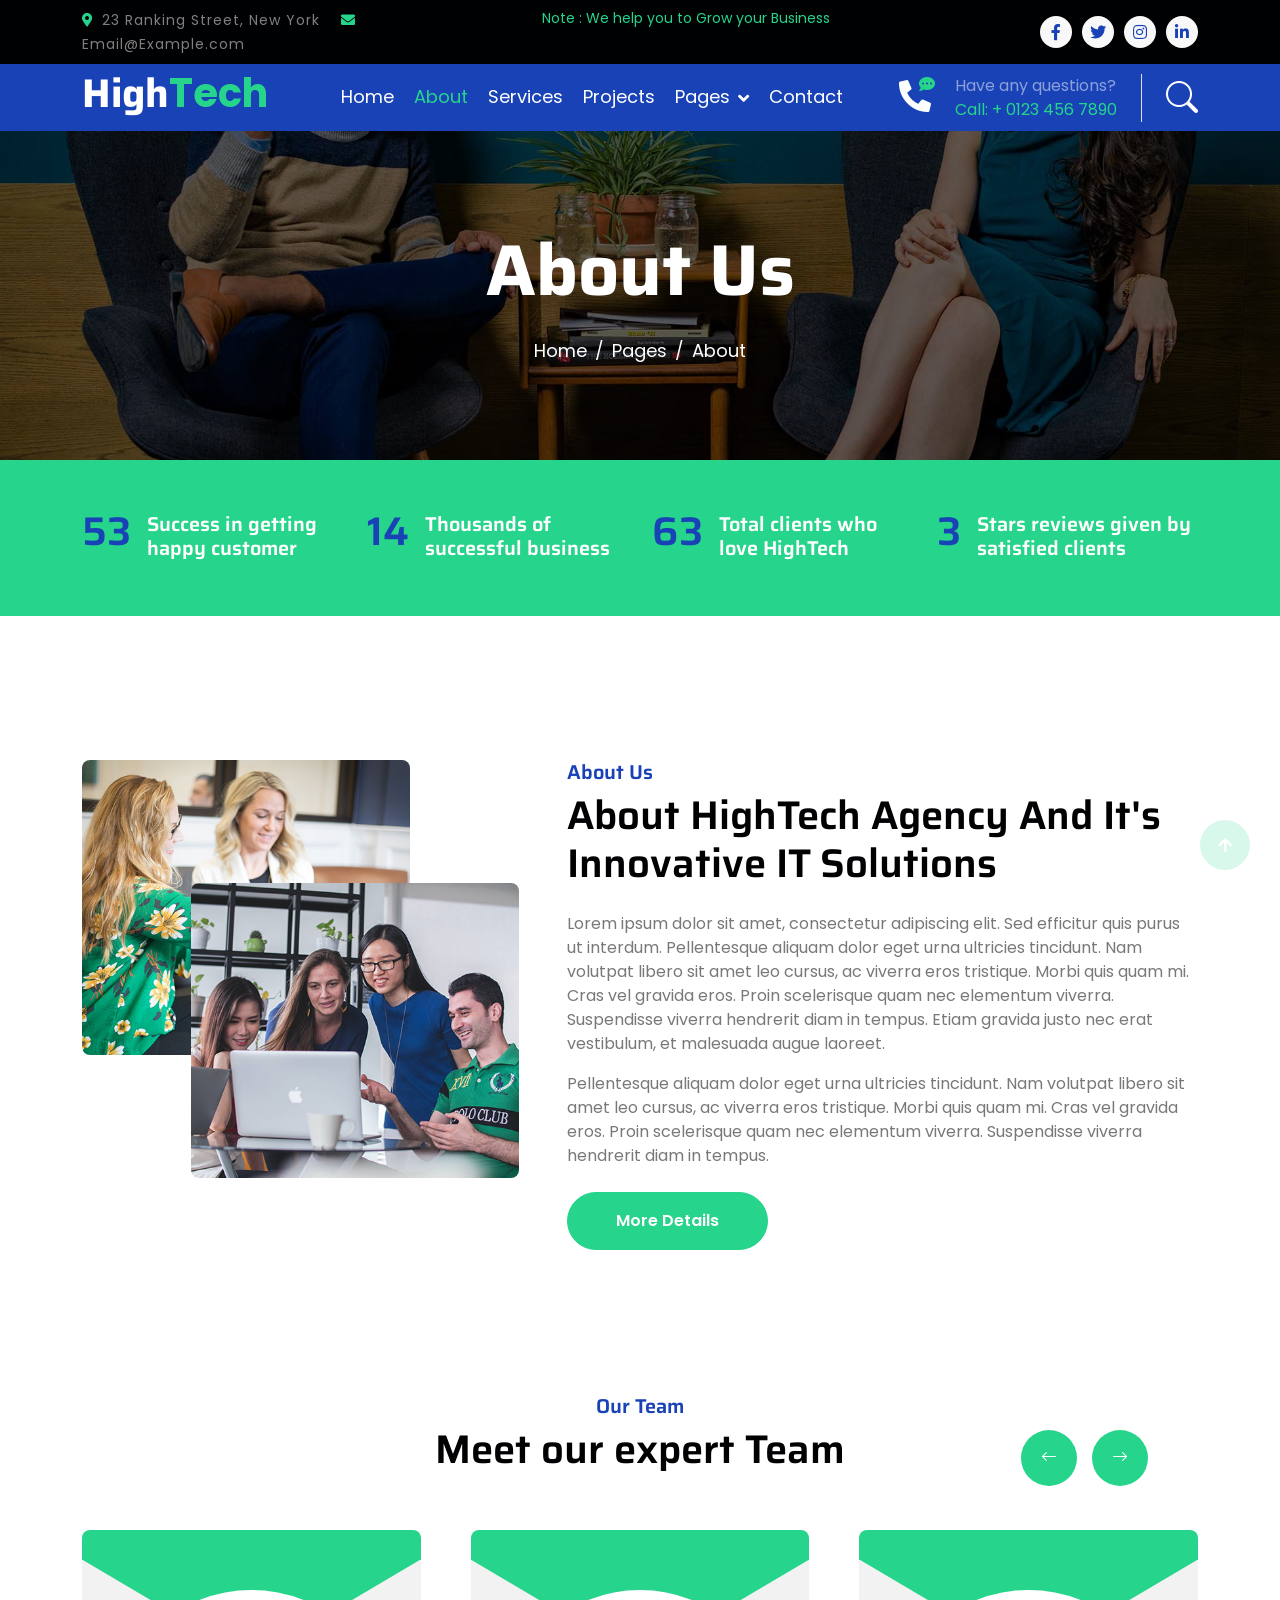
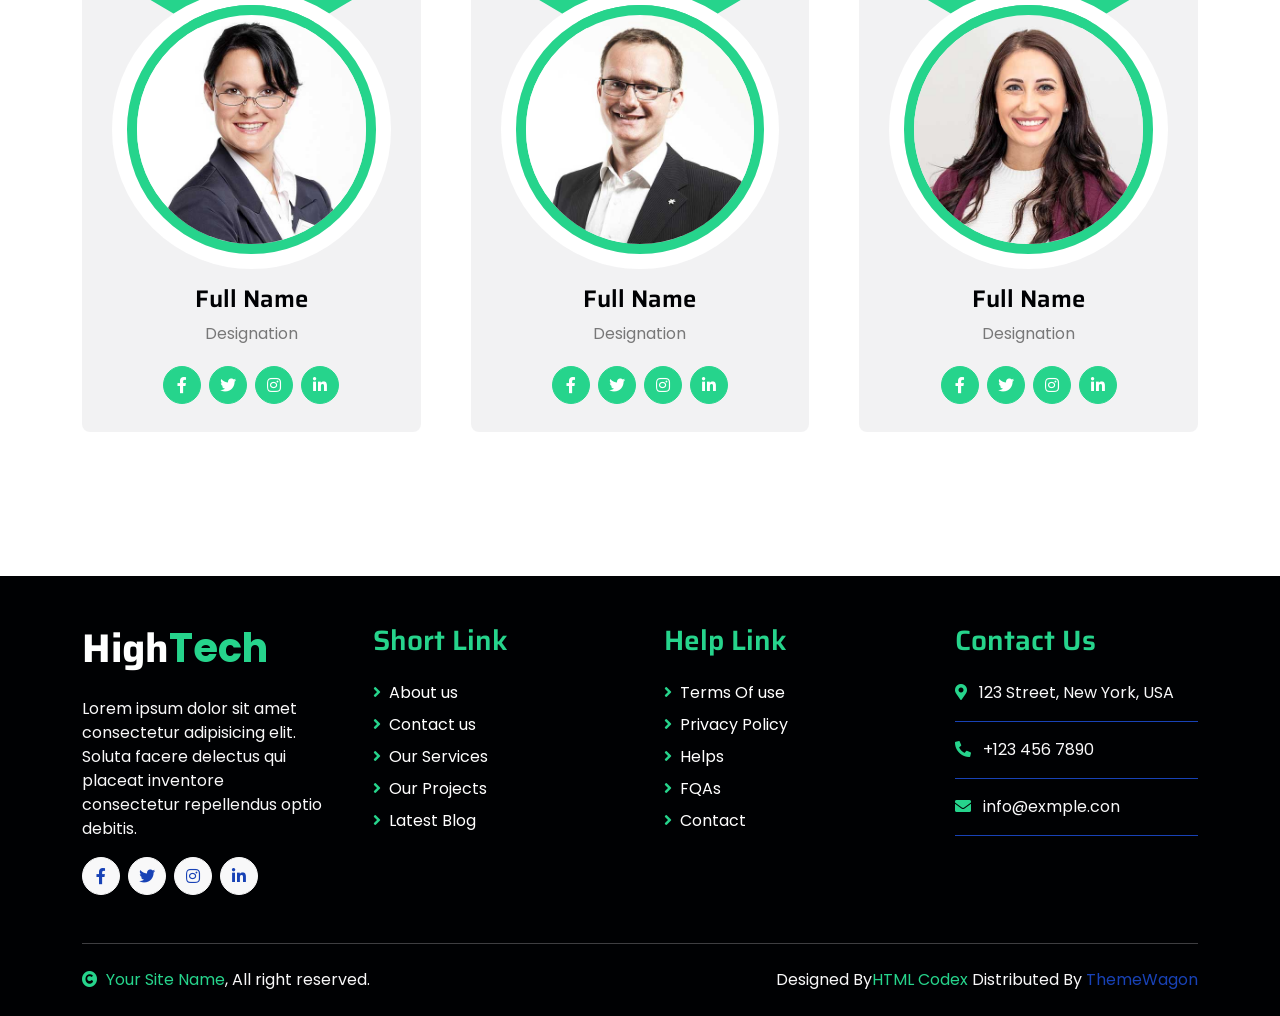
<file: about.html>
<!DOCTYPE html>
<html lang="en">

    <head>
        <meta charset="utf-8">
        <title>HighTech - IT Solutions Website Template</title>
        <meta content="width=device-width, initial-scale=1.0" name="viewport">
        <meta content="" name="keywords">
        <meta content="" name="description">

        <!-- Google Web Fonts -->
        <link rel="preconnect" href="https://fonts.googleapis.com">
        <link rel="preconnect" href="https://fonts.gstatic.com" crossorigin>
        <link href="https://fonts.googleapis.com/css2?family=Inter:wght@400;500;600&family=Saira:wght@500;600;700&display=swap" rel="stylesheet"> 

        <!-- Icon Font Stylesheet -->
        <link href="https://cdnjs.cloudflare.com/ajax/libs/font-awesome/5.10.0/css/all.min.css" rel="stylesheet">
        <link href="https://cdn.jsdelivr.net/npm/bootstrap-icons@1.4.1/font/bootstrap-icons.css" rel="stylesheet">

        <!-- Libraries Stylesheet -->
        <link href="lib/animate/animate.min.css" rel="stylesheet">
        <link href="lib/owlcarousel/assets/owl.carousel.min.css" rel="stylesheet">

        <!-- Customized Bootstrap Stylesheet -->
        <link href="css/bootstrap.min.css" rel="stylesheet">

        <!-- Template Stylesheet -->
        <link href="css/style.css" rel="stylesheet">
    </head>

    <body>
        <!-- Spinner Start -->
        <div id="spinner" class="show position-fixed translate-middle w-100 vh-100 top-50 start-50 d-flex align-items-center justify-content-center">
            <div class="spinner-grow text-primary" role="status"></div>
        </div>
        <!-- Spinner End -->

        <!-- Topbar Start -->
        <div class="container-fluid bg-dark py-2 d-none d-md-flex">
            <div class="container">
                <div class="d-flex justify-content-between topbar">
                    <div class="top-info">
                        <small class="me-3 text-white-50"><a href="#"><i class="fas fa-map-marker-alt me-2 text-secondary"></i></a>23 Ranking Street, New York</small>
                        <small class="me-3 text-white-50"><a href="#"><i class="fas fa-envelope me-2 text-secondary"></i></a>Email@Example.com</small>
                    </div>
                    <div id="note" class="text-secondary d-none d-xl-flex"><small>Note : We help you to Grow your Business</small></div>
                    <div class="top-link">
                        <a href="" class="bg-light nav-fill btn btn-sm-square rounded-circle"><i class="fab fa-facebook-f text-primary"></i></a>
                        <a href="" class="bg-light nav-fill btn btn-sm-square rounded-circle"><i class="fab fa-twitter text-primary"></i></a>
                        <a href="" class="bg-light nav-fill btn btn-sm-square rounded-circle"><i class="fab fa-instagram text-primary"></i></a>
                        <a href="" class="bg-light nav-fill btn btn-sm-square rounded-circle me-0"><i class="fab fa-linkedin-in text-primary"></i></a>
                    </div>
                </div>
            </div>
        </div>
        <!-- Topbar End -->

        <!-- Navbar Start -->
        <div class="container-fluid bg-primary">
            <div class="container">
                <nav class="navbar navbar-dark navbar-expand-lg py-0">
                    <a href="index.html" class="navbar-brand">
                        <h1 class="text-white fw-bold d-block">High<span class="text-secondary">Tech</span> </h1>
                    </a>
                    <button type="button" class="navbar-toggler me-0" data-bs-toggle="collapse" data-bs-target="#navbarCollapse">
                        <span class="navbar-toggler-icon"></span>
                    </button>
                    <div class="collapse navbar-collapse bg-transparent" id="navbarCollapse">
                        <div class="navbar-nav ms-auto mx-xl-auto p-0">
                            <a href="index.html" class="nav-item nav-link">Home</a>
                            <a href="about.html" class="nav-item nav-link active">About</a>
                            <a href="service.html" class="nav-item nav-link">Services</a>
                            <a href="project.html" class="nav-item nav-link">Projects</a>
                            <div class="nav-item dropdown">
                                <a href="#" class="nav-link dropdown-toggle" data-bs-toggle="dropdown">Pages</a>
                                <div class="dropdown-menu rounded">
                                    <a href="blog.html" class="dropdown-item">Our Blog</a>
                                    <a href="team.html" class="dropdown-item">Our Team</a>
                                    <a href="testimonial.html" class="dropdown-item">Testimonial</a>
                                    <a href="404.html" class="dropdown-item">404 Page</a>
                                </div>
                            </div>
                            <a href="contact.html" class="nav-item nav-link">Contact</a>
                        </div>
                    </div>
                    <div class="d-none d-xl-flex flex-shirink-0">
                        <div id="phone-tada" class="d-flex align-items-center justify-content-center me-4">
                            <a href="" class="position-relative animated tada infinite">
                                <i class="fa fa-phone-alt text-white fa-2x"></i>
                                <div class="position-absolute" style="top: -7px; left: 20px;">
                                    <span><i class="fa fa-comment-dots text-secondary"></i></span>
                                </div>
                            </a>
                        </div>
                        <div class="d-flex flex-column pe-4 border-end">
                            <span class="text-white-50">Have any questions?</span>
                            <span class="text-secondary">Call: + 0123 456 7890</span>
                        </div>
                        <div class="d-flex align-items-center justify-content-center ms-4 ">
                            <a href="#"><i class="bi bi-search text-white fa-2x"></i> </a>
                        </div>
                    </div>
                </nav>
            </div>
        </div>
        <!-- Navbar End -->

        
        <!-- Page Header Start -->
        <div class="container-fluid page-header py-5">
            <div class="container text-center py-5">
                <h1 class="display-2 text-white mb-4 animated slideInDown">About Us</h1>
                <nav aria-label="breadcrumb animated slideInDown">
                    <ol class="breadcrumb justify-content-center mb-0">
                        <li class="breadcrumb-item"><a href="#">Home</a></li>
                        <li class="breadcrumb-item"><a href="#">Pages</a></li>
                        <li class="breadcrumb-item" aria-current="page">About</li>
                    </ol>
                </nav>
            </div>
        </div>
        <!-- Page Header End -->


        <!-- Fact Start -->
        <div class="container-fluid bg-secondary py-5">
            <div class="container">
                <div class="row">
                    <div class="col-lg-3 wow fadeIn" data-wow-delay=".1s">
                        <div class="d-flex counter">
                            <h1 class="me-3 text-primary counter-value">99</h1>
                            <h5 class="text-white mt-1">Success in getting happy customer</h5>
                        </div>
                    </div>
                    <div class="col-lg-3 wow fadeIn" data-wow-delay=".3s">
                        <div class="d-flex counter">
                            <h1 class="me-3 text-primary counter-value">25</h1>
                            <h5 class="text-white mt-1">Thousands of successful business</h5>
                        </div>
                    </div>
                    <div class="col-lg-3 wow fadeIn" data-wow-delay=".5s">
                        <div class="d-flex counter">
                            <h1 class="me-3 text-primary counter-value">120</h1>
                            <h5 class="text-white mt-1">Total clients who love HighTech</h5>
                        </div>
                    </div>
                    <div class="col-lg-3 wow fadeIn" data-wow-delay=".7s">
                        <div class="d-flex counter">
                            <h1 class="me-3 text-primary counter-value">5</h1>
                            <h5 class="text-white mt-1">Stars reviews given by satisfied clients</h5>
                        </div>
                    </div>
                </div>
            </div>
        </div>
        <!-- Fact End -->


        <!-- About Start -->
        <div class="container-fluid py-5 my-5">
            <div class="container py-5">
                <div class="row g-5">
                    <div class="col-lg-5 col-md-6 col-sm-12 wow fadeIn" data-wow-delay=".3s">
                        <div class="h-100 position-relative">
                            <img src="img/about-1.jpg" class="img-fluid w-75 rounded" alt="" style="margin-bottom: 25%;">
                            <div class="position-absolute w-75" style="top: 25%; left: 25%;">
                                <img src="img/about-2.jpg" class="img-fluid w-100 rounded" alt="">
                            </div>
                        </div>
                    </div>
                    <div class="col-lg-7 col-md-6 col-sm-12 wow fadeIn" data-wow-delay=".5s">
                        <h5 class="text-primary">About Us</h5>
                        <h1 class="mb-4">About HighTech Agency And It's Innovative IT Solutions</h1>
                        <p>Lorem ipsum dolor sit amet, consectetur adipiscing elit. Sed efficitur quis purus ut interdum. Pellentesque aliquam dolor eget urna ultricies tincidunt. Nam volutpat libero sit amet leo cursus, ac viverra eros tristique. Morbi quis quam mi. Cras vel gravida eros. Proin scelerisque quam nec elementum viverra. Suspendisse viverra hendrerit diam in tempus. Etiam gravida justo nec erat vestibulum, et malesuada augue laoreet.</p>
                        <p class="mb-4">Pellentesque aliquam dolor eget urna ultricies tincidunt. Nam volutpat libero sit amet leo cursus, ac viverra eros tristique. Morbi quis quam mi. Cras vel gravida eros. Proin scelerisque quam nec elementum viverra. Suspendisse viverra hendrerit diam in tempus.</p>
                        <a href="" class="btn btn-secondary rounded-pill px-5 py-3 text-white">More Details</a>
                    </div>
                </div>
            </div>
        </div>
        <!-- About End -->


        <!-- Team Start -->
        <div class="container-fluid pb-5 mb-5 team">
            <div class="container pb-5">
                <div class="text-center mx-auto pb-5 wow fadeIn" data-wow-delay=".3s" style="max-width: 600px;">
                    <h5 class="text-primary">Our Team</h5>
                    <h1>Meet our expert Team</h1>
                </div>
                <div class="owl-carousel team-carousel wow fadeIn" data-wow-delay=".5s">
                    <div class="rounded team-item">
                        <div class="team-content">
                            <div class="team-img-icon">
                                <div class="team-img rounded-circle">
                                    <img src="img/team-1.jpg" class="img-fluid w-100 rounded-circle" alt="">
                                </div>
                                <div class="team-name text-center py-3">
                                    <h4 class="">Full Name</h4>
                                    <p class="m-0">Designation</p>
                                </div>
                                <div class="team-icon d-flex justify-content-center pb-4">
                                    <a class="btn btn-square btn-secondary text-white rounded-circle m-1" href=""><i class="fab fa-facebook-f"></i></a>
                                    <a class="btn btn-square btn-secondary text-white rounded-circle m-1" href=""><i class="fab fa-twitter"></i></a>
                                    <a class="btn btn-square btn-secondary text-white rounded-circle m-1" href=""><i class="fab fa-instagram"></i></a>
                                    <a class="btn btn-square btn-secondary text-white rounded-circle m-1" href=""><i class="fab fa-linkedin-in"></i></a>
                                </div>
                            </div>
                        </div>
                    </div>
                    <div class="rounded team-item">
                        <div class="team-content">
                            <div class="team-img-icon">
                                <div class="team-img rounded-circle">
                                    <img src="img/team-2.jpg" class="img-fluid w-100 rounded-circle" alt="">
                                </div>
                                <div class="team-name text-center py-3">
                                    <h4 class="">Full Name</h4>
                                    <p class="m-0">Designation</p>
                                </div>
                                <div class="team-icon d-flex justify-content-center pb-4">
                                    <a class="btn btn-square btn-secondary text-white rounded-circle m-1" href=""><i class="fab fa-facebook-f"></i></a>
                                    <a class="btn btn-square btn-secondary text-white rounded-circle m-1" href=""><i class="fab fa-twitter"></i></a>
                                    <a class="btn btn-square btn-secondary text-white rounded-circle m-1" href=""><i class="fab fa-instagram"></i></a>
                                    <a class="btn btn-square btn-secondary text-white rounded-circle m-1" href=""><i class="fab fa-linkedin-in"></i></a>
                                </div>
                            </div>
                        </div>
                    </div>
                    <div class="rounded team-item">
                        <div class="team-content">
                            <div class="team-img-icon">
                                <div class="team-img rounded-circle">
                                    <img src="img/team-3.jpg" class="img-fluid w-100 rounded-circle" alt="">
                                </div>
                                <div class="team-name text-center py-3">
                                    <h4 class="">Full Name</h4>
                                    <p class="m-0">Designation</p>
                                </div>
                                <div class="team-icon d-flex justify-content-center pb-4">
                                    <a class="btn btn-square btn-secondary text-white rounded-circle m-1" href=""><i class="fab fa-facebook-f"></i></a>
                                    <a class="btn btn-square btn-secondary text-white rounded-circle m-1" href=""><i class="fab fa-twitter"></i></a>
                                    <a class="btn btn-square btn-secondary text-white rounded-circle m-1" href=""><i class="fab fa-instagram"></i></a>
                                    <a class="btn btn-square btn-secondary text-white rounded-circle m-1" href=""><i class="fab fa-linkedin-in"></i></a>
                                </div>
                            </div>
                        </div>
                    </div>
                    <div class="rounded team-item">
                        <div class="team-content">
                            <div class="team-img-icon">
                                <div class="team-img rounded-circle">
                                    <img src="img/team-4.jpg" class="img-fluid w-100 rounded-circle" alt="">
                                </div>
                                <div class="team-name text-center py-3">
                                    <h4 class="">Full Name</h4>
                                    <p class="m-0">Designation</p>
                                </div>
                                <div class="team-icon d-flex justify-content-center pb-4">
                                    <a class="btn btn-square btn-secondary text-white rounded-circle m-1" href=""><i class="fab fa-facebook-f"></i></a>
                                    <a class="btn btn-square btn-secondary text-white rounded-circle m-1" href=""><i class="fab fa-twitter"></i></a>
                                    <a class="btn btn-square btn-secondary text-white rounded-circle m-1" href=""><i class="fab fa-instagram"></i></a>
                                    <a class="btn btn-square btn-secondary text-white rounded-circle m-1" href=""><i class="fab fa-linkedin-in"></i></a>
                                </div>
                            </div>
                        </div>
                    </div>
                </div>
            </div>
        </div>
        <!-- Team End -->


        <!-- Footer Start -->
         <div class="container-fluid footer bg-dark wow fadeIn" data-wow-delay=".3s">
            <div class="container pt-5 pb-4">
                <div class="row g-5">
                    <div class="col-lg-3 col-md-6">
                        <a href="index.html">
                            <h1 class="text-white fw-bold d-block">High<span class="text-secondary">Tech</span> </h1>
                        </a>
                        <p class="mt-4 text-light">Lorem ipsum dolor sit amet consectetur adipisicing elit. Soluta facere delectus qui placeat inventore consectetur repellendus optio debitis.</p>
                        <div class="d-flex hightech-link">
                            <a href="" class="btn-light nav-fill btn btn-square rounded-circle me-2"><i class="fab fa-facebook-f text-primary"></i></a>
                            <a href="" class="btn-light nav-fill btn btn-square rounded-circle me-2"><i class="fab fa-twitter text-primary"></i></a>
                            <a href="" class="btn-light nav-fill btn btn-square rounded-circle me-2"><i class="fab fa-instagram text-primary"></i></a>
                            <a href="" class="btn-light nav-fill btn btn-square rounded-circle me-0"><i class="fab fa-linkedin-in text-primary"></i></a>
                        </div>
                    </div>
                    <div class="col-lg-3 col-md-6">
                        <a href="#" class="h3 text-secondary">Short Link</a>
                        <div class="mt-4 d-flex flex-column short-link">
                            <a href="" class="mb-2 text-white"><i class="fas fa-angle-right text-secondary me-2"></i>About us</a>
                            <a href="" class="mb-2 text-white"><i class="fas fa-angle-right text-secondary me-2"></i>Contact us</a>
                            <a href="" class="mb-2 text-white"><i class="fas fa-angle-right text-secondary me-2"></i>Our Services</a>
                            <a href="" class="mb-2 text-white"><i class="fas fa-angle-right text-secondary me-2"></i>Our Projects</a>
                            <a href="" class="mb-2 text-white"><i class="fas fa-angle-right text-secondary me-2"></i>Latest Blog</a>
                        </div>
                    </div>
                    <div class="col-lg-3 col-md-6">
                        <a href="#" class="h3 text-secondary">Help Link</a>
                        <div class="mt-4 d-flex flex-column help-link">
                            <a href="" class="mb-2 text-white"><i class="fas fa-angle-right text-secondary me-2"></i>Terms Of use</a>
                            <a href="" class="mb-2 text-white"><i class="fas fa-angle-right text-secondary me-2"></i>Privacy Policy</a>
                            <a href="" class="mb-2 text-white"><i class="fas fa-angle-right text-secondary me-2"></i>Helps</a>
                            <a href="" class="mb-2 text-white"><i class="fas fa-angle-right text-secondary me-2"></i>FQAs</a>
                            <a href="" class="mb-2 text-white"><i class="fas fa-angle-right text-secondary me-2"></i>Contact</a>
                        </div>
                    </div>
                    <div class="col-lg-3 col-md-6">
                        <a href="#" class="h3 text-secondary">Contact Us</a>
                        <div class="text-white mt-4 d-flex flex-column contact-link">
                            <a href="#" class="pb-3 text-light border-bottom border-primary"><i class="fas fa-map-marker-alt text-secondary me-2"></i> 123 Street, New York, USA</a>
                            <a href="#" class="py-3 text-light border-bottom border-primary"><i class="fas fa-phone-alt text-secondary me-2"></i> +123 456 7890</a>
                            <a href="#" class="py-3 text-light border-bottom border-primary"><i class="fas fa-envelope text-secondary me-2"></i> info@exmple.con</a>
                        </div>
                    </div>
                </div>
                <hr class="text-light mt-5 mb-4">
                <div class="row">
                    <div class="col-md-6 text-center text-md-start">
                        <span class="text-light"><a href="#" class="text-secondary"><i class="fas fa-copyright text-secondary me-2"></i>Your Site Name</a>, All right reserved.</span>
                    </div>
                    <div class="col-md-6 text-center text-md-end">
                        <!--/*** This template is free as long as you keep the footer author’s credit link/attribution link/backlink. If you'd like to use the template without the footer author’s credit link/attribution link/backlink, you can purchase the Credit Removal License from "https://htmlcodex.com/credit-removal". Thank you for your support. ***/-->
                        <span class="text-light">Designed By<a href="https://htmlcodex.com" class="text-secondary">HTML Codex</a> Distributed By <a href="https://themewagon.com">ThemeWagon</a></span>
                    </div>
                </div>
            </div>
        </div>
        <!-- Footer End -->


        <!-- Back to Top -->
        <a href="#" class="btn btn-secondary btn-square rounded-circle back-to-top"><i class="fa fa-arrow-up text-white"></i></a>

        
        <!-- JavaScript Libraries -->
        <script src="https://ajax.googleapis.com/ajax/libs/jquery/3.6.4/jquery.min.js"></script>
        <script src="https://cdn.jsdelivr.net/npm/bootstrap@5.0.0/dist/js/bootstrap.bundle.min.js"></script>
        <script src="lib/wow/wow.min.js"></script>
        <script src="lib/easing/easing.min.js"></script>
        <script src="lib/waypoints/waypoints.min.js"></script>
        <script src="lib/owlcarousel/owl.carousel.min.js"></script>

        <!-- Template Javascript -->
        <script src="js/main.js"></script>
    </body>

</html>
</file>
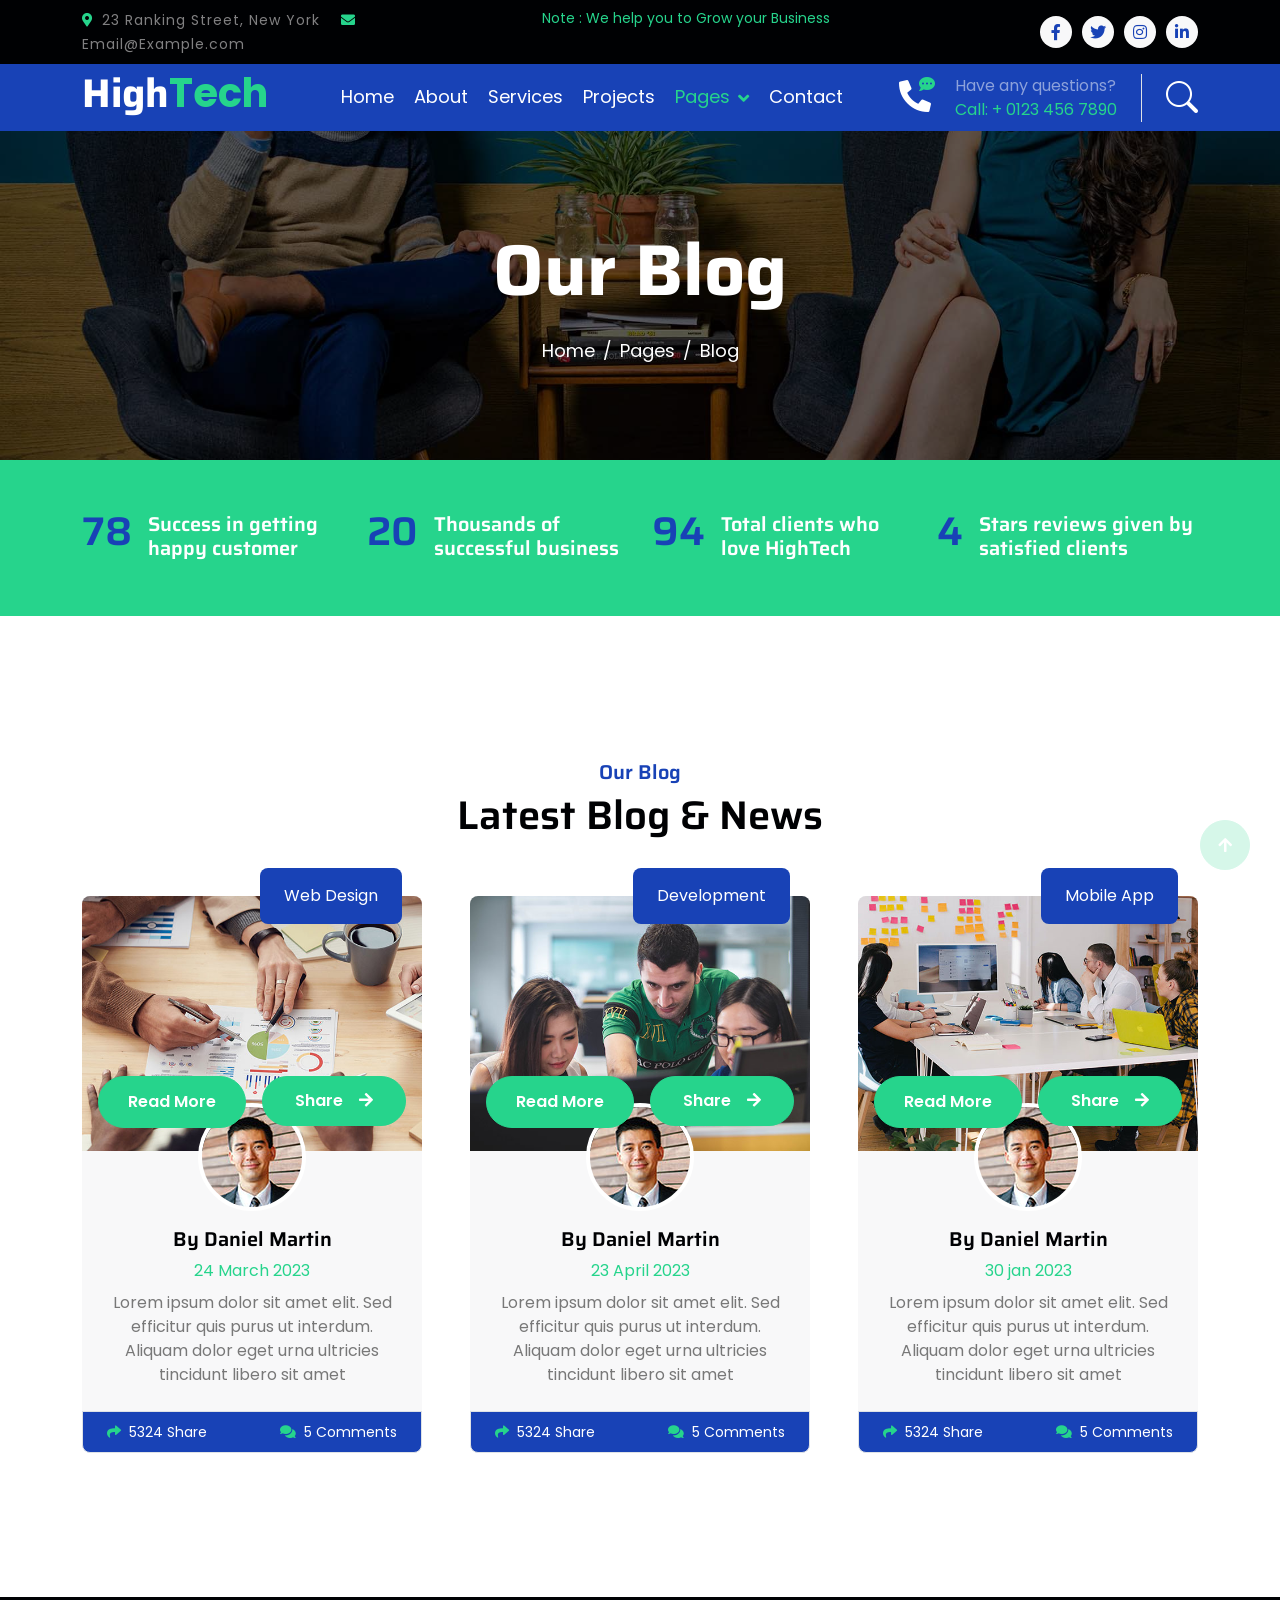
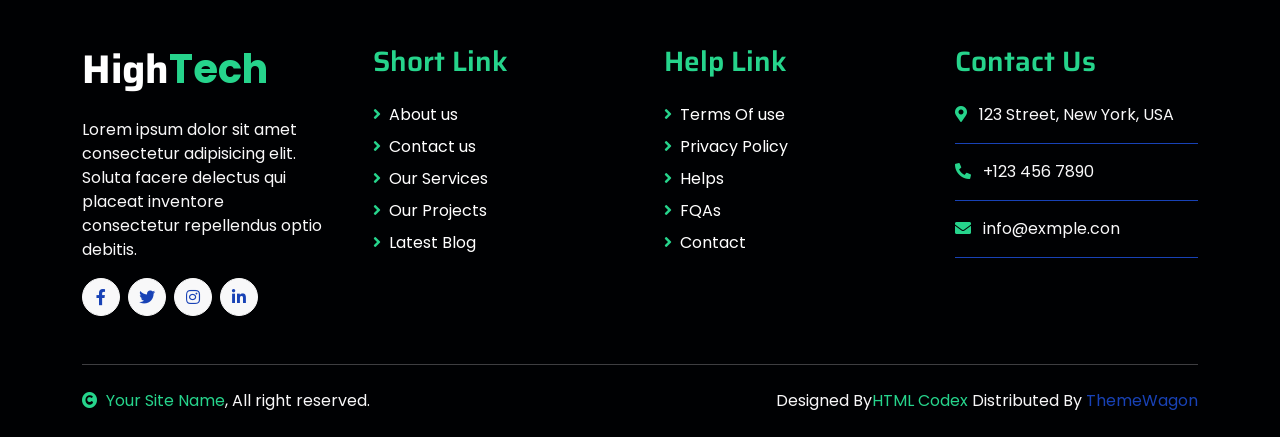
<file: blog.html>
<!DOCTYPE html>
<html lang="en">

    <head>
        <meta charset="utf-8">
        <title>HighTech - IT Solutions Website Template</title>
        <meta content="width=device-width, initial-scale=1.0" name="viewport">
        <meta content="" name="keywords">
        <meta content="" name="description">

        <!-- Google Web Fonts -->
        <link rel="preconnect" href="https://fonts.googleapis.com">
        <link rel="preconnect" href="https://fonts.gstatic.com" crossorigin>
        <link href="https://fonts.googleapis.com/css2?family=Inter:wght@400;500;600&family=Saira:wght@500;600;700&display=swap" rel="stylesheet"> 

        <!-- Icon Font Stylesheet -->
        <link href="https://cdnjs.cloudflare.com/ajax/libs/font-awesome/5.10.0/css/all.min.css" rel="stylesheet">
        <link href="https://cdn.jsdelivr.net/npm/bootstrap-icons@1.4.1/font/bootstrap-icons.css" rel="stylesheet">

        <!-- Libraries Stylesheet -->
        <link href="lib/animate/animate.min.css" rel="stylesheet">
        <link href="lib/owlcarousel/assets/owl.carousel.min.css" rel="stylesheet">

        <!-- Customized Bootstrap Stylesheet -->
        <link href="css/bootstrap.min.css" rel="stylesheet">

        <!-- Template Stylesheet -->
        <link href="css/style.css" rel="stylesheet">
    </head>

    <body>
        <!-- Spinner Start -->
        <div id="spinner" class="show position-fixed translate-middle w-100 vh-100 top-50 start-50 d-flex align-items-center justify-content-center">
            <div class="spinner-grow text-primary" role="status"></div>
        </div>
        <!-- Spinner End -->

        <!-- Topbar Start -->
        <div class="container-fluid bg-dark py-2 d-none d-md-flex">
            <div class="container">
                <div class="d-flex justify-content-between topbar">
                    <div class="top-info">
                        <small class="me-3 text-white-50"><a href="#"><i class="fas fa-map-marker-alt me-2 text-secondary"></i></a>23 Ranking Street, New York</small>
                        <small class="me-3 text-white-50"><a href="#"><i class="fas fa-envelope me-2 text-secondary"></i></a>Email@Example.com</small>
                    </div>
                    <div id="note" class="text-secondary d-none d-xl-flex"><small>Note : We help you to Grow your Business</small></div>
                    <div class="top-link">
                        <a href="" class="bg-light nav-fill btn btn-sm-square rounded-circle"><i class="fab fa-facebook-f text-primary"></i></a>
                        <a href="" class="bg-light nav-fill btn btn-sm-square rounded-circle"><i class="fab fa-twitter text-primary"></i></a>
                        <a href="" class="bg-light nav-fill btn btn-sm-square rounded-circle"><i class="fab fa-instagram text-primary"></i></a>
                        <a href="" class="bg-light nav-fill btn btn-sm-square rounded-circle me-0"><i class="fab fa-linkedin-in text-primary"></i></a>
                    </div>
                </div>
            </div>
        </div>
        <!-- Topbar End -->

        <!-- Navbar Start -->
        <div class="container-fluid bg-primary">
            <div class="container">
                <nav class="navbar navbar-dark navbar-expand-lg py-0">
                    <a href="index.html" class="navbar-brand">
                        <h1 class="text-white fw-bold d-block">High<span class="text-secondary">Tech</span> </h1>
                    </a>
                    <button type="button" class="navbar-toggler me-0" data-bs-toggle="collapse" data-bs-target="#navbarCollapse">
                        <span class="navbar-toggler-icon"></span>
                    </button>
                    <div class="collapse navbar-collapse bg-transparent" id="navbarCollapse">
                        <div class="navbar-nav ms-auto mx-xl-auto p-0">
                            <a href="index.html" class="nav-item nav-link">Home</a>
                            <a href="about.html" class="nav-item nav-link">About</a>
                            <a href="service.html" class="nav-item nav-link">Services</a>
                            <a href="project.html" class="nav-item nav-link">Projects</a>
                            <div class="nav-item dropdown">
                                <a href="#" class="nav-link dropdown-toggle active" data-bs-toggle="dropdown">Pages</a>
                                <div class="dropdown-menu rounded">
                                    <a href="blog.html" class="dropdown-item active">Our Blog</a>
                                    <a href="team.html" class="dropdown-item">Our Team</a>
                                    <a href="testimonial.html" class="dropdown-item">Testimonial</a>
                                    <a href="404.html" class="dropdown-item">404 Page</a>
                                </div>
                            </div>
                            <a href="contact.html" class="nav-item nav-link">Contact</a>
                        </div>
                    </div>
                    <div class="d-none d-xl-flex flex-shirink-0">
                        <div id="phone-tada" class="d-flex align-items-center justify-content-center me-4">
                            <a href="" class="position-relative animated tada infinite">
                                <i class="fa fa-phone-alt text-white fa-2x"></i>
                                <div class="position-absolute" style="top: -7px; left: 20px;">
                                    <span><i class="fa fa-comment-dots text-secondary"></i></span>
                                </div>
                            </a>
                        </div>
                        <div class="d-flex flex-column pe-4 border-end">
                            <span class="text-white-50">Have any questions?</span>
                            <span class="text-secondary">Call: + 0123 456 7890</span>
                        </div>
                        <div class="d-flex align-items-center justify-content-center ms-4 ">
                            <a href="#"><i class="bi bi-search text-white fa-2x"></i> </a>
                        </div>
                    </div>
                </nav>
            </div>
        </div>
        <!-- Navbar End -->

        
        <!-- Page Header Start -->
        <div class="container-fluid page-header py-5">
            <div class="container text-center py-5">
                <h1 class="display-2 text-white mb-4 animated slideInDown">Our Blog</h1>
                <nav aria-label="breadcrumb animated slideInDown">
                    <ol class="breadcrumb justify-content-center mb-0">
                        <li class="breadcrumb-item"><a href="#">Home</a></li>
                        <li class="breadcrumb-item"><a href="#">Pages</a></li>
                        <li class="breadcrumb-item" aria-current="page">Blog</li>
                    </ol>
                </nav>
            </div>
        </div>
        <!-- Page Header End -->


        <!-- Fact Start -->
        <div class="container-fluid bg-secondary py-5">
            <div class="container">
                <div class="row">
                    <div class="col-lg-3 wow fadeIn" data-wow-delay=".1s">
                        <div class="d-flex counter">
                            <h1 class="me-3 text-primary counter-value">99</h1>
                            <h5 class="text-white mt-1">Success in getting happy customer</h5>
                        </div>
                    </div>
                    <div class="col-lg-3 wow fadeIn" data-wow-delay=".3s">
                        <div class="d-flex counter">
                            <h1 class="me-3 text-primary counter-value">25</h1>
                            <h5 class="text-white mt-1">Thousands of successful business</h5>
                        </div>
                    </div>
                    <div class="col-lg-3 wow fadeIn" data-wow-delay=".5s">
                        <div class="d-flex counter">
                            <h1 class="me-3 text-primary counter-value">120</h1>
                            <h5 class="text-white mt-1">Total clients who love HighTech</h5>
                        </div>
                    </div>
                    <div class="col-lg-3 wow fadeIn" data-wow-delay=".7s">
                        <div class="d-flex counter">
                            <h1 class="me-3 text-primary counter-value">5</h1>
                            <h5 class="text-white mt-1">Stars reviews given by satisfied clients</h5>
                        </div>
                    </div>
                </div>
            </div>
        </div>
        <!-- Fact End -->


        <!-- Blog Start -->
        <div class="container-fluid blog py-5 my-5">
            <div class="container py-5">
                <div class="text-center mx-auto pb-5 wow fadeIn" data-wow-delay=".3s" style="max-width: 600px;">
                    <h5 class="text-primary">Our Blog</h5>
                    <h1>Latest Blog & News</h1>
                </div>
                <div class="row g-5 justify-content-center">
                    <div class="col-lg-6 col-xl-4 wow fadeIn" data-wow-delay=".3s">
                        <div class="blog-item position-relative bg-light rounded">
                            <img src="img/blog-1.jpg" class="img-fluid w-100 rounded-top" alt="">
                            <span class="position-absolute px-4 py-3 bg-primary text-white rounded" style="top: -28px; right: 20px;">Web Design</span>
                            <div class="blog-btn d-flex justify-content-between position-relative px-3" style="margin-top: -75px;">
                                <div class="blog-icon btn btn-secondary px-3 rounded-pill my-auto">
                                    <a href="" class="btn text-white">Read More</a>
                                </div>
                                <div class="blog-btn-icon btn btn-secondary px-4 py-3 rounded-pill ">
                                    <div class="blog-icon-1">
                                        <p class="text-white px-2">Share<i class="fa fa-arrow-right ms-3"></i></p>
                                    </div>
                                    <div class="blog-icon-2">
                                        <a href="" class="btn me-1"><i class="fab fa-facebook-f text-white"></i></a>
                                        <a href="" class="btn me-1"><i class="fab fa-twitter text-white"></i></a>
                                        <a href="" class="btn me-1"><i class="fab fa-instagram text-white"></i></a>
                                    </div>
                                </div>
                            </div>
                            <div class="blog-content text-center position-relative px-3" style="margin-top: -25px;">
                                <img src="img/admin.jpg" class="img-fluid rounded-circle border border-4 border-white mb-3" alt="">
                                <h5 class="">By Daniel Martin</h5>
                                <span class="text-secondary">24 March 2023</span>
                                <p class="py-2">Lorem ipsum dolor sit amet elit. Sed efficitur quis purus ut interdum. Aliquam dolor eget urna ultricies tincidunt libero sit amet</p>
                            </div>
                            <div class="blog-coment d-flex justify-content-between px-4 py-2 border bg-primary rounded-bottom">
                                <a href="" class="text-white"><small><i class="fas fa-share me-2 text-secondary"></i>5324 Share</small></a>
                                <a href="" class="text-white"><small><i class="fa fa-comments me-2 text-secondary"></i>5 Comments</small></a>
                            </div>
                        </div>
                    </div>
                    <div class="col-lg-6 col-xl-4 wow fadeIn" data-wow-delay=".5s">
                        <div class="blog-item position-relative bg-light rounded">
                            <img src="img/blog-2.jpg" class="img-fluid w-100 rounded-top" alt="">
                            <span class="position-absolute px-4 py-3 bg-primary text-white rounded" style="top: -28px; right: 20px;">Development</span>
                            <div class="blog-btn d-flex justify-content-between position-relative px-3" style="margin-top: -75px;">
                                <div class="blog-icon btn btn-secondary px-3 rounded-pill my-auto">
                                    <a href="" class="btn text-white ">Read More</a>
                                </div>
                                <div class="blog-btn-icon btn btn-secondary px-4 py-3 rounded-pill ">
                                    <div class="blog-icon-1">
                                        <p class="text-white px-2">Share<i class="fa fa-arrow-right ms-3"></i></p>
                                    </div>
                                    <div class="blog-icon-2">
                                        <a href="" class="btn me-1"><i class="fab fa-facebook-f text-white"></i></a>
                                        <a href="" class="btn me-1"><i class="fab fa-twitter text-white"></i></a>
                                        <a href="" class="btn me-1"><i class="fab fa-instagram text-white"></i></a>
                                    </div>
                                </div>
                            </div>
                            <div class="blog-content text-center position-relative px-3" style="margin-top: -25px;">
                                <img src="img/admin.jpg" class="img-fluid rounded-circle border border-4 border-white mb-3" alt="">
                                <h5 class="">By Daniel Martin</h5>
                                <span class="text-secondary">23 April 2023</span>
                                <p class="py-2">Lorem ipsum dolor sit amet elit. Sed efficitur quis purus ut interdum. Aliquam dolor eget urna ultricies tincidunt libero sit amet</p>
                            </div>
                            <div class="blog-coment d-flex justify-content-between px-4 py-2 border bg-primary rounded-bottom">
                                <a href="" class="text-white"><small><i class="fas fa-share me-2 text-secondary"></i>5324 Share</small></a>
                                <a href="" class="text-white"><small><i class="fa fa-comments me-2 text-secondary"></i>5 Comments</small></a>
                            </div>
                        </div>
                    </div>
                    <div class="col-lg-6 col-xl-4 wow fadeIn" data-wow-delay=".7s">
                        <div class="blog-item position-relative bg-light rounded">
                            <img src="img/blog-3.jpg" class="img-fluid w-100 rounded-top" alt="">
                            <span class="position-absolute px-4 py-3 bg-primary text-white rounded" style="top: -28px; right: 20px;">Mobile App</span>
                            <div class="blog-btn d-flex justify-content-between position-relative px-3" style="margin-top: -75px;">
                                <div class="blog-icon btn btn-secondary px-3 rounded-pill my-auto">
                                    <a href="" class="btn text-white ">Read More</a>
                                </div>
                                <div class="blog-btn-icon btn btn-secondary px-4 py-3 rounded-pill ">
                                    <div class="blog-icon-1">
                                        <p class="text-white px-2">Share<i class="fa fa-arrow-right ms-3"></i></p>
                                    </div>
                                    <div class="blog-icon-2">
                                        <a href="" class="btn me-1"><i class="fab fa-facebook-f text-white"></i></a>
                                        <a href="" class="btn me-1"><i class="fab fa-twitter text-white"></i></a>
                                        <a href="" class="btn me-1"><i class="fab fa-instagram text-white"></i></a>
                                    </div>
                                </div>
                            </div>
                            <div class="blog-content text-center position-relative px-3" style="margin-top: -25px;">
                                <img src="img/admin.jpg" class="img-fluid rounded-circle border border-4 border-white mb-3" alt="">
                                <h5 class="">By Daniel Martin</h5>
                                <span class="text-secondary">30 jan 2023</span>
                                <p class="py-2">Lorem ipsum dolor sit amet elit. Sed efficitur quis purus ut interdum. Aliquam dolor eget urna ultricies tincidunt libero sit amet</p>
                            </div>
                            <div class="blog-coments d-flex justify-content-between px-4 py-2 border bg-primary rounded-bottom">
                                <a href="" class="text-white"><small><i class="fas fa-share me-2 text-secondary"></i>5324 Share</small></a>
                                <a href="" class="text-white"><small><i class="fa fa-comments me-2 text-secondary"></i>5 Comments</small></a>
                            </div>
                        </div>
                    </div>
                </div>
            </div>
        </div>
        <!-- Blog End -->


        <!-- Footer Start -->
         <div class="container-fluid footer bg-dark wow fadeIn" data-wow-delay=".3s">
            <div class="container pt-5 pb-4">
                <div class="row g-5">
                    <div class="col-lg-3 col-md-6">
                        <a href="index.html">
                            <h1 class="text-white fw-bold d-block">High<span class="text-secondary">Tech</span> </h1>
                        </a>
                        <p class="mt-4 text-light">Lorem ipsum dolor sit amet consectetur adipisicing elit. Soluta facere delectus qui placeat inventore consectetur repellendus optio debitis.</p>
                        <div class="d-flex hightech-link">
                            <a href="" class="btn-light nav-fill btn btn-square rounded-circle me-2"><i class="fab fa-facebook-f text-primary"></i></a>
                            <a href="" class="btn-light nav-fill btn btn-square rounded-circle me-2"><i class="fab fa-twitter text-primary"></i></a>
                            <a href="" class="btn-light nav-fill btn btn-square rounded-circle me-2"><i class="fab fa-instagram text-primary"></i></a>
                            <a href="" class="btn-light nav-fill btn btn-square rounded-circle me-0"><i class="fab fa-linkedin-in text-primary"></i></a>
                        </div>
                    </div>
                    <div class="col-lg-3 col-md-6">
                        <a href="#" class="h3 text-secondary">Short Link</a>
                        <div class="mt-4 d-flex flex-column short-link">
                            <a href="" class="mb-2 text-white"><i class="fas fa-angle-right text-secondary me-2"></i>About us</a>
                            <a href="" class="mb-2 text-white"><i class="fas fa-angle-right text-secondary me-2"></i>Contact us</a>
                            <a href="" class="mb-2 text-white"><i class="fas fa-angle-right text-secondary me-2"></i>Our Services</a>
                            <a href="" class="mb-2 text-white"><i class="fas fa-angle-right text-secondary me-2"></i>Our Projects</a>
                            <a href="" class="mb-2 text-white"><i class="fas fa-angle-right text-secondary me-2"></i>Latest Blog</a>
                        </div>
                    </div>
                    <div class="col-lg-3 col-md-6">
                        <a href="#" class="h3 text-secondary">Help Link</a>
                        <div class="mt-4 d-flex flex-column help-link">
                            <a href="" class="mb-2 text-white"><i class="fas fa-angle-right text-secondary me-2"></i>Terms Of use</a>
                            <a href="" class="mb-2 text-white"><i class="fas fa-angle-right text-secondary me-2"></i>Privacy Policy</a>
                            <a href="" class="mb-2 text-white"><i class="fas fa-angle-right text-secondary me-2"></i>Helps</a>
                            <a href="" class="mb-2 text-white"><i class="fas fa-angle-right text-secondary me-2"></i>FQAs</a>
                            <a href="" class="mb-2 text-white"><i class="fas fa-angle-right text-secondary me-2"></i>Contact</a>
                        </div>
                    </div>
                    <div class="col-lg-3 col-md-6">
                        <a href="#" class="h3 text-secondary">Contact Us</a>
                        <div class="text-white mt-4 d-flex flex-column contact-link">
                            <a href="#" class="pb-3 text-light border-bottom border-primary"><i class="fas fa-map-marker-alt text-secondary me-2"></i> 123 Street, New York, USA</a>
                            <a href="#" class="py-3 text-light border-bottom border-primary"><i class="fas fa-phone-alt text-secondary me-2"></i> +123 456 7890</a>
                            <a href="#" class="py-3 text-light border-bottom border-primary"><i class="fas fa-envelope text-secondary me-2"></i> info@exmple.con</a>
                        </div>
                    </div>
                </div>
                <hr class="text-light mt-5 mb-4">
                <div class="row">
                    <div class="col-md-6 text-center text-md-start">
                        <span class="text-light"><a href="#" class="text-secondary"><i class="fas fa-copyright text-secondary me-2"></i>Your Site Name</a>, All right reserved.</span>
                    </div>
                    <div class="col-md-6 text-center text-md-end">
                        <!--/*** This template is free as long as you keep the footer author’s credit link/attribution link/backlink. If you'd like to use the template without the footer author’s credit link/attribution link/backlink, you can purchase the Credit Removal License from "https://htmlcodex.com/credit-removal". Thank you for your support. ***/-->
                        <span class="text-light">Designed By<a href="https://htmlcodex.com" class="text-secondary">HTML Codex</a> Distributed By <a href="https://themewagon.com">ThemeWagon</a></span>
                    </div>
                </div>
            </div>
        </div>
        <!-- Footer End -->


        <!-- Back to Top -->
        <a href="#" class="btn btn-secondary btn-square rounded-circle back-to-top"><i class="fa fa-arrow-up text-white"></i></a>

        
        <!-- JavaScript Libraries -->
        <script src="https://ajax.googleapis.com/ajax/libs/jquery/3.6.4/jquery.min.js"></script>
        <script src="https://cdn.jsdelivr.net/npm/bootstrap@5.0.0/dist/js/bootstrap.bundle.min.js"></script>
        <script src="lib/wow/wow.min.js"></script>
        <script src="lib/easing/easing.min.js"></script>
        <script src="lib/waypoints/waypoints.min.js"></script>
        <script src="lib/owlcarousel/owl.carousel.min.js"></script>

        <!-- Template Javascript -->
        <script src="js/main.js"></script>
    </body>

</html>
</file>
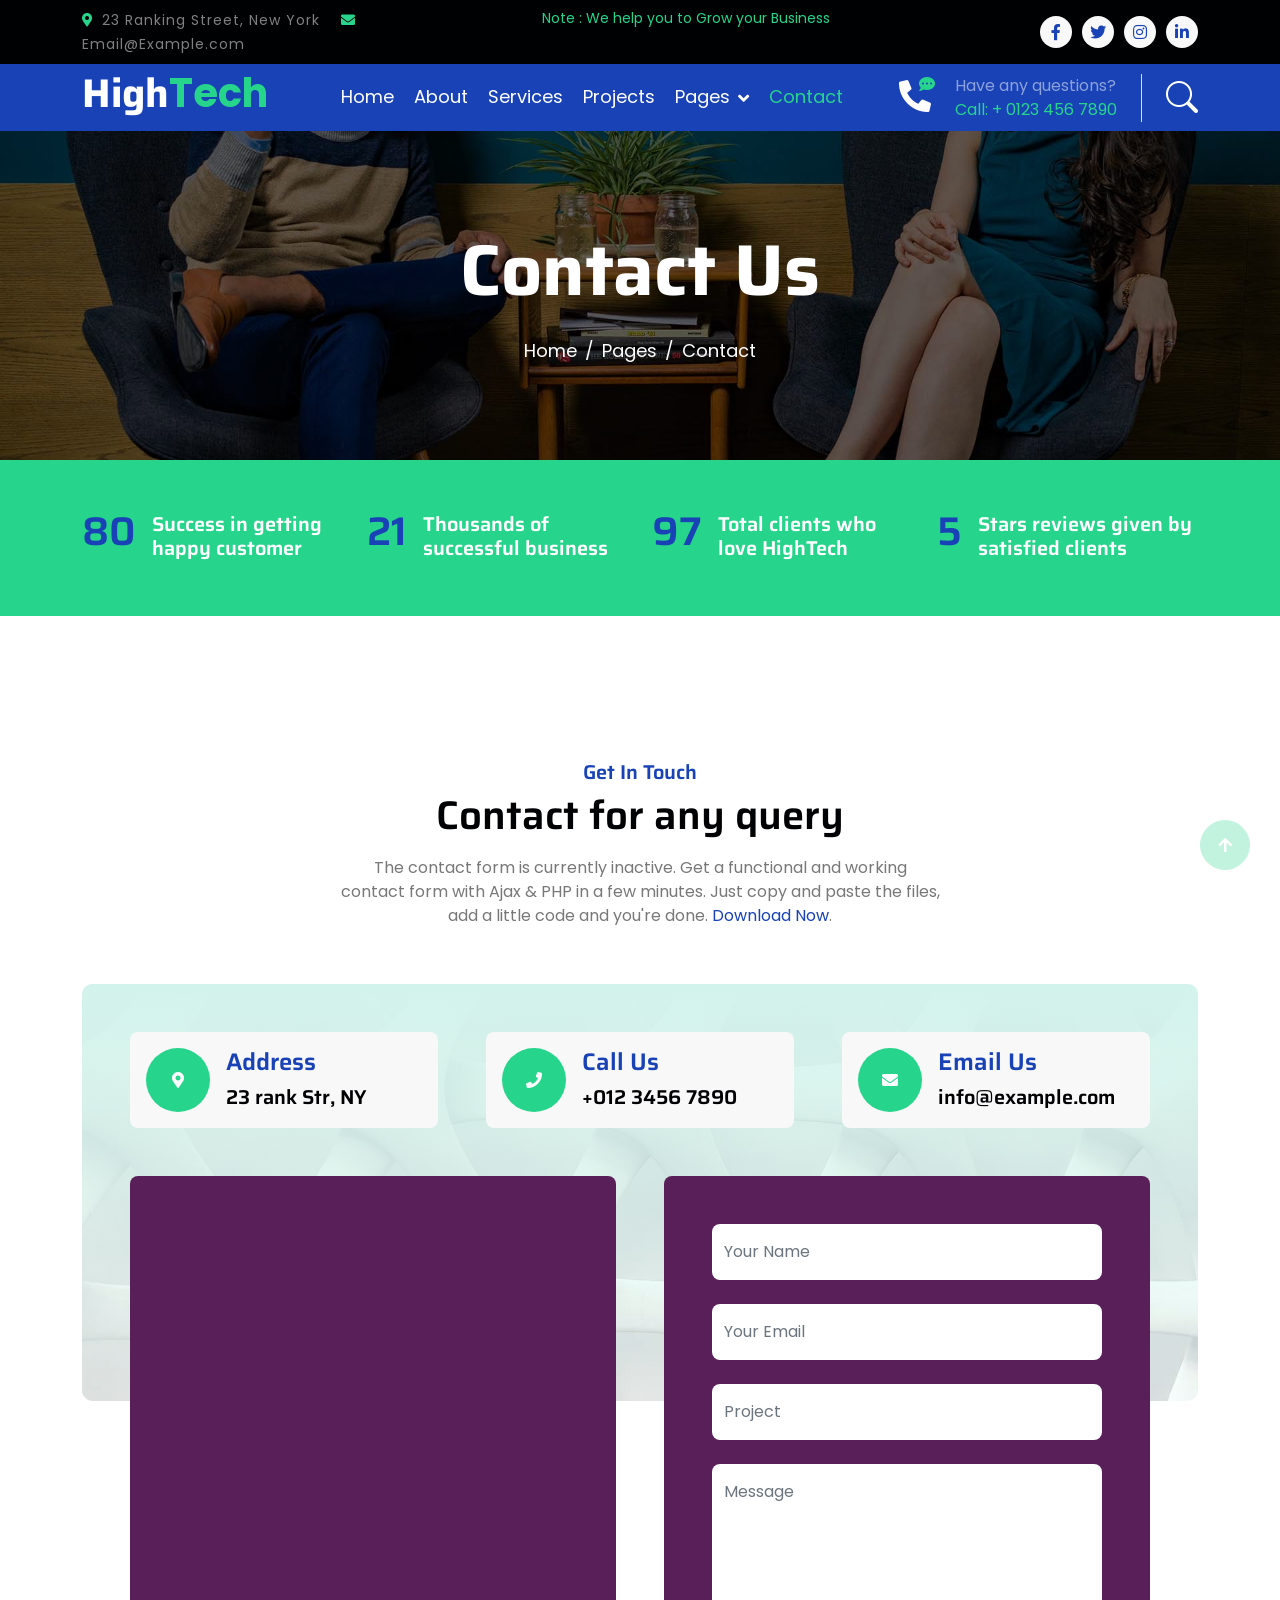
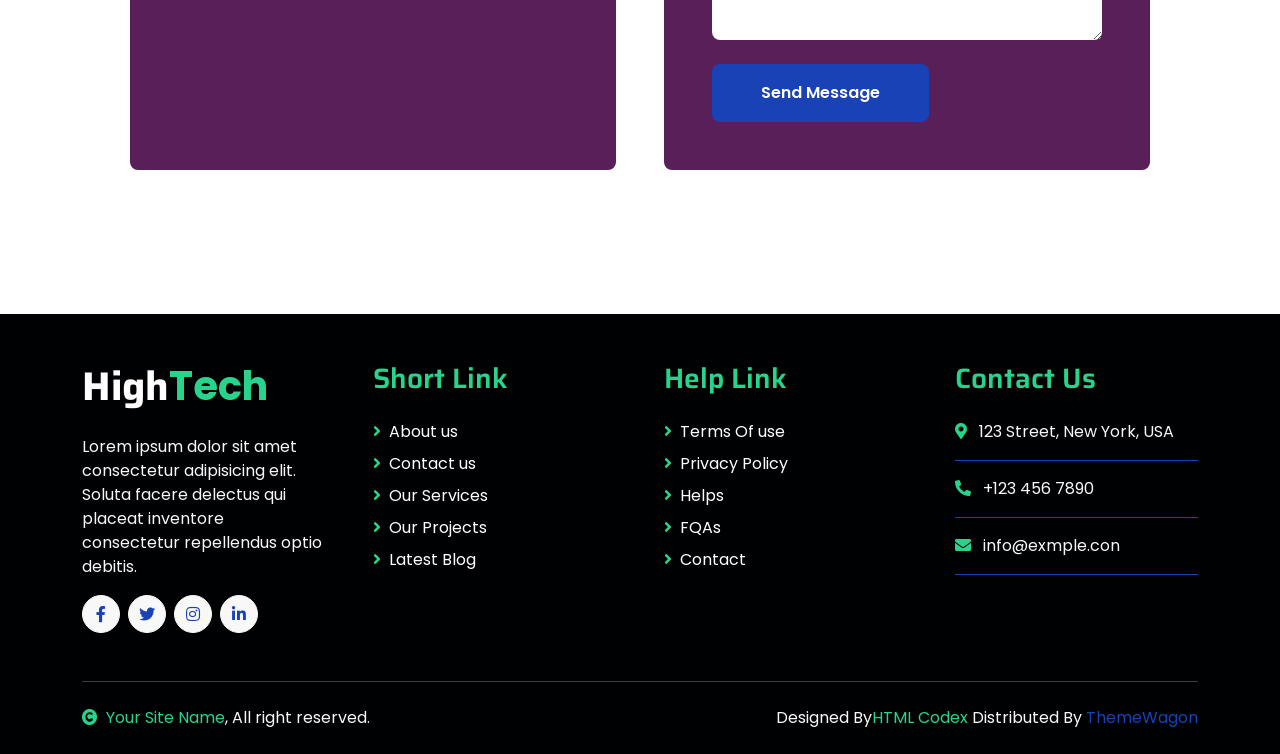
<file: contact.html>
<!DOCTYPE html>
<html lang="en">

    <head>
        <meta charset="utf-8">
        <title>HighTech - IT Solutions Website Template</title>
        <meta content="width=device-width, initial-scale=1.0" name="viewport">
        <meta content="" name="keywords">
        <meta content="" name="description">

        <!-- Google Web Fonts -->
        <link rel="preconnect" href="https://fonts.googleapis.com">
        <link rel="preconnect" href="https://fonts.gstatic.com" crossorigin>
        <link href="https://fonts.googleapis.com/css2?family=Inter:wght@400;500;600&family=Saira:wght@500;600;700&display=swap" rel="stylesheet"> 

        <!-- Icon Font Stylesheet -->
        <link href="https://cdnjs.cloudflare.com/ajax/libs/font-awesome/5.10.0/css/all.min.css" rel="stylesheet">
        <link href="https://cdn.jsdelivr.net/npm/bootstrap-icons@1.4.1/font/bootstrap-icons.css" rel="stylesheet">

        <!-- Libraries Stylesheet -->
        <link href="lib/animate/animate.min.css" rel="stylesheet">
        <link href="lib/owlcarousel/assets/owl.carousel.min.css" rel="stylesheet">

        <!-- Customized Bootstrap Stylesheet -->
        <link href="css/bootstrap.min.css" rel="stylesheet">

        <!-- Template Stylesheet -->
        <link href="css/style.css" rel="stylesheet">
    </head>

    <body>
        <!-- Spinner Start -->
        <div id="spinner" class="show position-fixed translate-middle w-100 vh-100 top-50 start-50 d-flex align-items-center justify-content-center">
            <div class="spinner-grow text-primary" role="status"></div>
        </div>
        <!-- Spinner End -->

        <!-- Topbar Start -->
        <div class="container-fluid bg-dark py-2 d-none d-md-flex">
            <div class="container">
                <div class="d-flex justify-content-between topbar">
                    <div class="top-info">
                        <small class="me-3 text-white-50"><a href="#"><i class="fas fa-map-marker-alt me-2 text-secondary"></i></a>23 Ranking Street, New York</small>
                        <small class="me-3 text-white-50"><a href="#"><i class="fas fa-envelope me-2 text-secondary"></i></a>Email@Example.com</small>
                    </div>
                    <div id="note" class="text-secondary d-none d-xl-flex"><small>Note : We help you to Grow your Business</small></div>
                    <div class="top-link">
                        <a href="" class="bg-light nav-fill btn btn-sm-square rounded-circle"><i class="fab fa-facebook-f text-primary"></i></a>
                        <a href="" class="bg-light nav-fill btn btn-sm-square rounded-circle"><i class="fab fa-twitter text-primary"></i></a>
                        <a href="" class="bg-light nav-fill btn btn-sm-square rounded-circle"><i class="fab fa-instagram text-primary"></i></a>
                        <a href="" class="bg-light nav-fill btn btn-sm-square rounded-circle me-0"><i class="fab fa-linkedin-in text-primary"></i></a>
                    </div>
                </div>
            </div>
        </div>
        <!-- Topbar End -->

        <!-- Navbar Start -->
        <div class="container-fluid bg-primary">
            <div class="container">
                <nav class="navbar navbar-dark navbar-expand-lg py-0">
                    <a href="index.html" class="navbar-brand">
                        <h1 class="text-white fw-bold d-block">High<span class="text-secondary">Tech</span> </h1>
                    </a>
                    <button type="button" class="navbar-toggler me-0" data-bs-toggle="collapse" data-bs-target="#navbarCollapse">
                        <span class="navbar-toggler-icon"></span>
                    </button>
                    <div class="collapse navbar-collapse bg-transparent" id="navbarCollapse">
                        <div class="navbar-nav ms-auto mx-xl-auto p-0">
                            <a href="index.html" class="nav-item nav-link">Home</a>
                            <a href="about.html" class="nav-item nav-link">About</a>
                            <a href="service.html" class="nav-item nav-link">Services</a>
                            <a href="project.html" class="nav-item nav-link">Projects</a>
                            <div class="nav-item dropdown">
                                <a href="#" class="nav-link dropdown-toggle" data-bs-toggle="dropdown">Pages</a>
                                <div class="dropdown-menu rounded">
                                    <a href="blog.html" class="dropdown-item">Our Blog</a>
                                    <a href="team.html" class="dropdown-item">Our Team</a>
                                    <a href="testimonial.html" class="dropdown-item">Testimonial</a>
                                    <a href="404.html" class="dropdown-item">404 Page</a>
                                </div>
                            </div>
                            <a href="contact.html" class="nav-item nav-link active">Contact</a>
                        </div>
                    </div>
                    <div class="d-none d-xl-flex flex-shirink-0">
                        <div id="phone-tada" class="d-flex align-items-center justify-content-center me-4">
                            <a href="" class="position-relative animated tada infinite">
                                <i class="fa fa-phone-alt text-white fa-2x"></i>
                                <div class="position-absolute" style="top: -7px; left: 20px;">
                                    <span><i class="fa fa-comment-dots text-secondary"></i></span>
                                </div>
                            </a>
                        </div>
                        <div class="d-flex flex-column pe-4 border-end">
                            <span class="text-white-50">Have any questions?</span>
                            <span class="text-secondary">Call: + 0123 456 7890</span>
                        </div>
                        <div class="d-flex align-items-center justify-content-center ms-4 ">
                            <a href="#"><i class="bi bi-search text-white fa-2x"></i> </a>
                        </div>
                    </div>
                </nav>
            </div>
        </div>
        <!-- Navbar End -->

        
        <!-- Page Header Start -->
        <div class="container-fluid page-header py-5">
            <div class="container text-center py-5">
                <h1 class="display-2 text-white mb-4 animated slideInDown">Contact Us</h1>
                <nav aria-label="breadcrumb animated slideInDown">
                    <ol class="breadcrumb justify-content-center mb-0">
                        <li class="breadcrumb-item"><a href="#">Home</a></li>
                        <li class="breadcrumb-item"><a href="#">Pages</a></li>
                        <li class="breadcrumb-item" aria-current="page">Contact</li>
                    </ol>
                </nav>
            </div>
        </div>
        <!-- Page Header End -->


        <!-- Fact Start -->
        <div class="container-fluid bg-secondary py-5">
            <div class="container">
                <div class="row">
                    <div class="col-lg-3 wow fadeIn" data-wow-delay=".1s">
                        <div class="d-flex counter">
                            <h1 class="me-3 text-primary counter-value">99</h1>
                            <h5 class="text-white mt-1">Success in getting happy customer</h5>
                        </div>
                    </div>
                    <div class="col-lg-3 wow fadeIn" data-wow-delay=".3s">
                        <div class="d-flex counter">
                            <h1 class="me-3 text-primary counter-value">25</h1>
                            <h5 class="text-white mt-1">Thousands of successful business</h5>
                        </div>
                    </div>
                    <div class="col-lg-3 wow fadeIn" data-wow-delay=".5s">
                        <div class="d-flex counter">
                            <h1 class="me-3 text-primary counter-value">120</h1>
                            <h5 class="text-white mt-1">Total clients who love HighTech</h5>
                        </div>
                    </div>
                    <div class="col-lg-3 wow fadeIn" data-wow-delay=".7s">
                        <div class="d-flex counter">
                            <h1 class="me-3 text-primary counter-value">5</h1>
                            <h5 class="text-white mt-1">Stars reviews given by satisfied clients</h5>
                        </div>
                    </div>
                </div>
            </div>
        </div>
        <!-- Fact End -->


        <!-- Contact Start -->
        <div class="container-fluid py-5 mt-5">
            <div class="container py-5">
                <div class="text-center mx-auto pb-5 wow fadeIn" data-wow-delay=".3s" style="max-width: 600px;">
                    <h5 class="text-primary">Get In Touch</h5>
                    <h1 class="mb-3">Contact for any query</h1>
                    <p class="mb-2">The contact form is currently inactive. Get a functional and working contact form with Ajax & PHP in a few minutes. Just copy and paste the files, add a little code and you're done. <a href="https://htmlcodex.com/contact-form">Download Now</a>.</p>
                </div>
                <div class="contact-detail position-relative p-5">
                    <div class="row g-5 mb-5 justify-content-center">
                        <div class="col-xl-4 col-lg-6 wow fadeIn" data-wow-delay=".3s">
                            <div class="d-flex bg-light p-3 rounded">
                                <div class="flex-shrink-0 btn-square bg-secondary rounded-circle" style="width: 64px; height: 64px;">
                                    <i class="fas fa-map-marker-alt text-white"></i>
                                </div>
                                <div class="ms-3">
                                    <h4 class="text-primary">Address</h4>
                                    <a href="https://goo.gl/maps/Zd4BCynmTb98ivUJ6" target="_blank" class="h5">23 rank Str, NY</a>
                                </div>
                            </div>
                        </div>
                        <div class="col-xl-4 col-lg-6 wow fadeIn" data-wow-delay=".5s">
                            <div class="d-flex bg-light p-3 rounded">
                                <div class="flex-shrink-0 btn-square bg-secondary rounded-circle" style="width: 64px; height: 64px;">
                                    <i class="fa fa-phone text-white"></i>
                                </div>
                                <div class="ms-3">
                                    <h4 class="text-primary">Call Us</h4>
                                    <a class="h5" href="tel:+0123456789" target="_blank">+012 3456 7890</a>
                                </div>
                            </div>
                        </div>
                        <div class="col-xl-4 col-lg-6 wow fadeIn" data-wow-delay=".7s">
                            <div class="d-flex bg-light p-3 rounded">
                                <div class="flex-shrink-0 btn-square bg-secondary rounded-circle" style="width: 64px; height: 64px;">
                                    <i class="fa fa-envelope text-white"></i>
                                </div>
                                <div class="ms-3">
                                    <h4 class="text-primary">Email Us</h4>
                                    <a class="h5" href="mailto:info@example.com" target="_blank">info@example.com</a>
                                </div>
                            </div>
                        </div>
                    </div>
                    <div class="row g-5">
                        <div class="col-lg-6 wow fadeIn" data-wow-delay=".3s">
                            <div class="p-5 h-100 rounded contact-map">
                                <iframe class="rounded w-100 h-100" src="https://www.google.com/maps/embed?pb=!1m18!1m12!1m3!1d3025.4710403339755!2d-73.82241512404069!3d40.685622471397615!2m3!1f0!2f0!3f0!3m2!1i1024!2i768!4f13.1!3m3!1m2!1s0x89c26749046ee14f%3A0xea672968476d962c!2s123rd%20St%2C%20Queens%2C%20NY%2C%20USA!5e0!3m2!1sen!2sbd!4v1686493221834!5m2!1sen!2sbd" style="border:0;" allowfullscreen="" loading="lazy" referrerpolicy="no-referrer-when-downgrade"></iframe>
                            </div>
                        </div>
                        <div class="col-lg-6 wow fadeIn" data-wow-delay=".5s">
                            <div class="p-5 rounded contact-form">
                                <div class="mb-4">
                                    <input type="text" class="form-control border-0 py-3" placeholder="Your Name">
                                </div>
                                <div class="mb-4">
                                    <input type="email" class="form-control border-0 py-3" placeholder="Your Email">
                                </div>
                                <div class="mb-4">
                                    <input type="text" class="form-control border-0 py-3" placeholder="Project">
                                </div>
                                <div class="mb-4">
                                    <textarea class="w-100 form-control border-0 py-3" rows="6" cols="10" placeholder="Message"></textarea>
                                </div>
                                <div class="text-start">
                                    <button class="btn bg-primary text-white py-3 px-5" type="button">Send Message</button>
                                </div>
                            </div>
                        </div>
                    </div>
                </div>
            </div> 
        </div>
        <!-- Contact End -->


        <!-- Footer Start -->
         <div class="container-fluid footer bg-dark wow fadeIn" data-wow-delay=".3s">
            <div class="container pt-5 pb-4">
                <div class="row g-5">
                    <div class="col-lg-3 col-md-6">
                        <a href="index.html">
                            <h1 class="text-white fw-bold d-block">High<span class="text-secondary">Tech</span> </h1>
                        </a>
                        <p class="mt-4 text-light">Lorem ipsum dolor sit amet consectetur adipisicing elit. Soluta facere delectus qui placeat inventore consectetur repellendus optio debitis.</p>
                        <div class="d-flex hightech-link">
                            <a href="" class="btn-light nav-fill btn btn-square rounded-circle me-2"><i class="fab fa-facebook-f text-primary"></i></a>
                            <a href="" class="btn-light nav-fill btn btn-square rounded-circle me-2"><i class="fab fa-twitter text-primary"></i></a>
                            <a href="" class="btn-light nav-fill btn btn-square rounded-circle me-2"><i class="fab fa-instagram text-primary"></i></a>
                            <a href="" class="btn-light nav-fill btn btn-square rounded-circle me-0"><i class="fab fa-linkedin-in text-primary"></i></a>
                        </div>
                    </div>
                    <div class="col-lg-3 col-md-6">
                        <a href="#" class="h3 text-secondary">Short Link</a>
                        <div class="mt-4 d-flex flex-column short-link">
                            <a href="" class="mb-2 text-white"><i class="fas fa-angle-right text-secondary me-2"></i>About us</a>
                            <a href="" class="mb-2 text-white"><i class="fas fa-angle-right text-secondary me-2"></i>Contact us</a>
                            <a href="" class="mb-2 text-white"><i class="fas fa-angle-right text-secondary me-2"></i>Our Services</a>
                            <a href="" class="mb-2 text-white"><i class="fas fa-angle-right text-secondary me-2"></i>Our Projects</a>
                            <a href="" class="mb-2 text-white"><i class="fas fa-angle-right text-secondary me-2"></i>Latest Blog</a>
                        </div>
                    </div>
                    <div class="col-lg-3 col-md-6">
                        <a href="#" class="h3 text-secondary">Help Link</a>
                        <div class="mt-4 d-flex flex-column help-link">
                            <a href="" class="mb-2 text-white"><i class="fas fa-angle-right text-secondary me-2"></i>Terms Of use</a>
                            <a href="" class="mb-2 text-white"><i class="fas fa-angle-right text-secondary me-2"></i>Privacy Policy</a>
                            <a href="" class="mb-2 text-white"><i class="fas fa-angle-right text-secondary me-2"></i>Helps</a>
                            <a href="" class="mb-2 text-white"><i class="fas fa-angle-right text-secondary me-2"></i>FQAs</a>
                            <a href="" class="mb-2 text-white"><i class="fas fa-angle-right text-secondary me-2"></i>Contact</a>
                        </div>
                    </div>
                    <div class="col-lg-3 col-md-6">
                        <a href="#" class="h3 text-secondary">Contact Us</a>
                        <div class="text-white mt-4 d-flex flex-column contact-link">
                            <a href="#" class="pb-3 text-light border-bottom border-primary"><i class="fas fa-map-marker-alt text-secondary me-2"></i> 123 Street, New York, USA</a>
                            <a href="#" class="py-3 text-light border-bottom border-primary"><i class="fas fa-phone-alt text-secondary me-2"></i> +123 456 7890</a>
                            <a href="#" class="py-3 text-light border-bottom border-primary"><i class="fas fa-envelope text-secondary me-2"></i> info@exmple.con</a>
                        </div>
                    </div>
                </div>
                <hr class="text-light mt-5 mb-4">
                <div class="row">
                    <div class="col-md-6 text-center text-md-start">
                        <span class="text-light"><a href="#" class="text-secondary"><i class="fas fa-copyright text-secondary me-2"></i>Your Site Name</a>, All right reserved.</span>
                    </div>
                    <div class="col-md-6 text-center text-md-end">
                        <!--/*** This template is free as long as you keep the footer author’s credit link/attribution link/backlink. If you'd like to use the template without the footer author’s credit link/attribution link/backlink, you can purchase the Credit Removal License from "https://htmlcodex.com/credit-removal". Thank you for your support. ***/-->
                        <span class="text-light">Designed By<a href="https://htmlcodex.com" class="text-secondary">HTML Codex</a> Distributed By <a href="https://themewagon.com">ThemeWagon</a></span>
                    </div>
                </div>
            </div>
        </div>
        <!-- Footer End -->


        <!-- Back to Top -->
        <a href="#" class="btn btn-secondary btn-square rounded-circle back-to-top"><i class="fa fa-arrow-up text-white"></i></a>

        
        <!-- JavaScript Libraries -->
        <script src="https://ajax.googleapis.com/ajax/libs/jquery/3.6.4/jquery.min.js"></script>
        <script src="https://cdn.jsdelivr.net/npm/bootstrap@5.0.0/dist/js/bootstrap.bundle.min.js"></script>
        <script src="lib/wow/wow.min.js"></script>
        <script src="lib/easing/easing.min.js"></script>
        <script src="lib/waypoints/waypoints.min.js"></script>
        <script src="lib/owlcarousel/owl.carousel.min.js"></script>

        <!-- Template Javascript -->
        <script src="js/main.js"></script>
    </body>

</html>
</file>
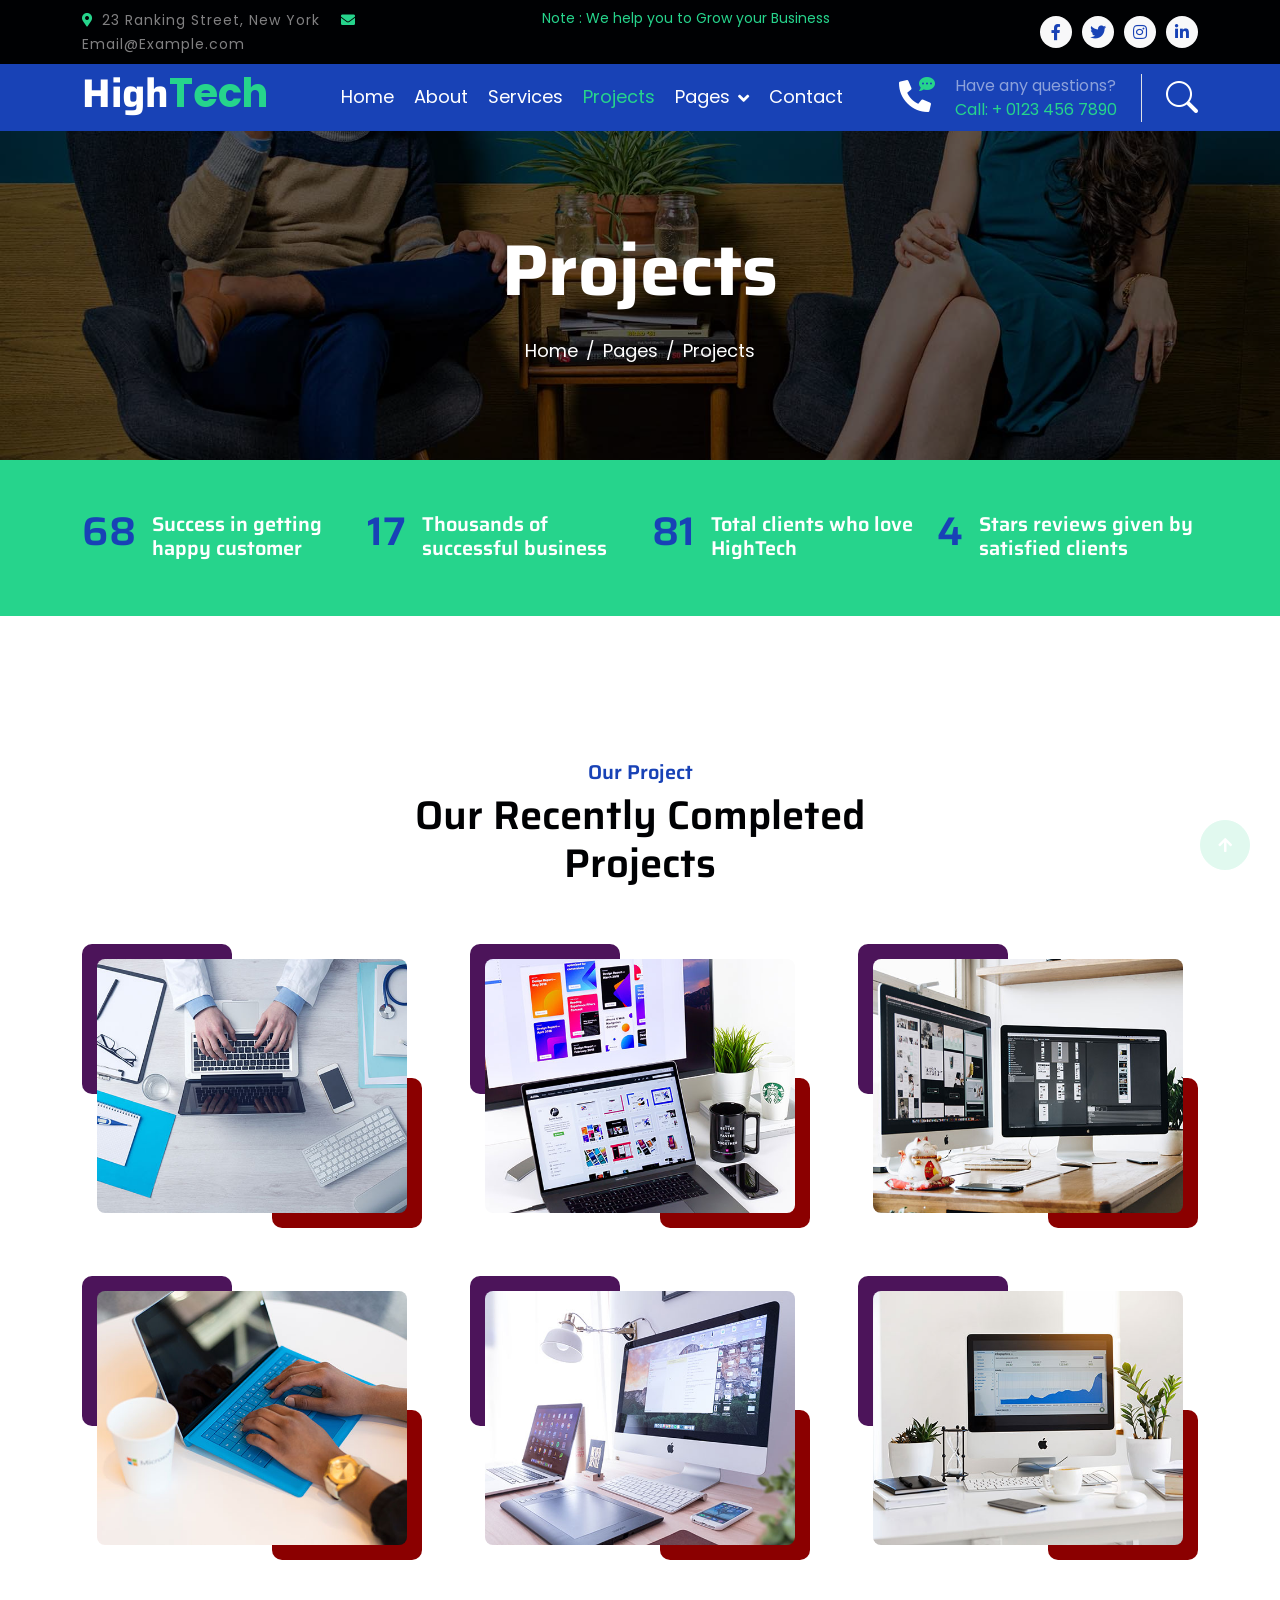
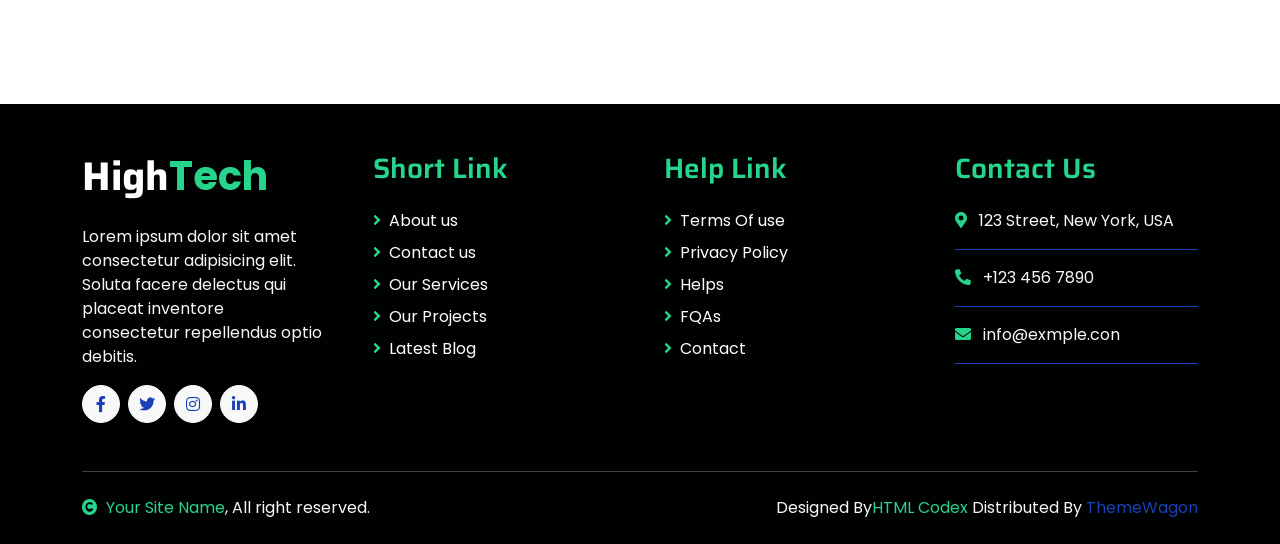
<file: project.html>
<!DOCTYPE html>
<html lang="en">

    <head>
        <meta charset="utf-8">
        <title>HighTech - IT Solutions Website Template</title>
        <meta content="width=device-width, initial-scale=1.0" name="viewport">
        <meta content="" name="keywords">
        <meta content="" name="description">

        <!-- Google Web Fonts -->
        <link rel="preconnect" href="https://fonts.googleapis.com">
        <link rel="preconnect" href="https://fonts.gstatic.com" crossorigin>
        <link href="https://fonts.googleapis.com/css2?family=Inter:wght@400;500;600&family=Saira:wght@500;600;700&display=swap" rel="stylesheet"> 

        <!-- Icon Font Stylesheet -->
        <link href="https://cdnjs.cloudflare.com/ajax/libs/font-awesome/5.10.0/css/all.min.css" rel="stylesheet">
        <link href="https://cdn.jsdelivr.net/npm/bootstrap-icons@1.4.1/font/bootstrap-icons.css" rel="stylesheet">

        <!-- Libraries Stylesheet -->
        <link href="lib/animate/animate.min.css" rel="stylesheet">
        <link href="lib/owlcarousel/assets/owl.carousel.min.css" rel="stylesheet">

        <!-- Customized Bootstrap Stylesheet -->
        <link href="css/bootstrap.min.css" rel="stylesheet">

        <!-- Template Stylesheet -->
        <link href="css/style.css" rel="stylesheet">
    </head>

    <body>
        <!-- Spinner Start -->
        <div id="spinner" class="show position-fixed translate-middle w-100 vh-100 top-50 start-50 d-flex align-items-center justify-content-center">
            <div class="spinner-grow text-primary" role="status"></div>
        </div>
        <!-- Spinner End -->

        <!-- Topbar Start -->
        <div class="container-fluid bg-dark py-2 d-none d-md-flex">
            <div class="container">
                <div class="d-flex justify-content-between topbar">
                    <div class="top-info">
                        <small class="me-3 text-white-50"><a href="#"><i class="fas fa-map-marker-alt me-2 text-secondary"></i></a>23 Ranking Street, New York</small>
                        <small class="me-3 text-white-50"><a href="#"><i class="fas fa-envelope me-2 text-secondary"></i></a>Email@Example.com</small>
                    </div>
                    <div id="note" class="text-secondary d-none d-xl-flex"><small>Note : We help you to Grow your Business</small></div>
                    <div class="top-link">
                        <a href="" class="bg-light nav-fill btn btn-sm-square rounded-circle"><i class="fab fa-facebook-f text-primary"></i></a>
                        <a href="" class="bg-light nav-fill btn btn-sm-square rounded-circle"><i class="fab fa-twitter text-primary"></i></a>
                        <a href="" class="bg-light nav-fill btn btn-sm-square rounded-circle"><i class="fab fa-instagram text-primary"></i></a>
                        <a href="" class="bg-light nav-fill btn btn-sm-square rounded-circle me-0"><i class="fab fa-linkedin-in text-primary"></i></a>
                    </div>
                </div>
            </div>
        </div>
        <!-- Topbar End -->

        <!-- Navbar Start -->
        <div class="container-fluid bg-primary">
            <div class="container">
                <nav class="navbar navbar-dark navbar-expand-lg py-0">
                    <a href="index.html" class="navbar-brand">
                        <h1 class="text-white fw-bold d-block">High<span class="text-secondary">Tech</span> </h1>
                    </a>
                    <button type="button" class="navbar-toggler me-0" data-bs-toggle="collapse" data-bs-target="#navbarCollapse">
                        <span class="navbar-toggler-icon"></span>
                    </button>
                    <div class="collapse navbar-collapse bg-transparent" id="navbarCollapse">
                        <div class="navbar-nav ms-auto mx-xl-auto p-0">
                            <a href="index.html" class="nav-item nav-link">Home</a>
                            <a href="about.html" class="nav-item nav-link">About</a>
                            <a href="service.html" class="nav-item nav-link">Services</a>
                            <a href="project.html" class="nav-item nav-link active">Projects</a>
                            <div class="nav-item dropdown">
                                <a href="#" class="nav-link dropdown-toggle" data-bs-toggle="dropdown">Pages</a>
                                <div class="dropdown-menu rounded">
                                    <a href="blog.html" class="dropdown-item">Our Blog</a>
                                    <a href="team.html" class="dropdown-item">Our Team</a>
                                    <a href="testimonial.html" class="dropdown-item">Testimonial</a>
                                    <a href="404.html" class="dropdown-item">404 Page</a>
                                </div>
                            </div>
                            <a href="contact.html" class="nav-item nav-link">Contact</a>
                        </div>
                    </div>
                    <div class="d-none d-xl-flex flex-shirink-0">
                        <div id="phone-tada" class="d-flex align-items-center justify-content-center me-4">
                            <a href="" class="position-relative animated tada infinite">
                                <i class="fa fa-phone-alt text-white fa-2x"></i>
                                <div class="position-absolute" style="top: -7px; left: 20px;">
                                    <span><i class="fa fa-comment-dots text-secondary"></i></span>
                                </div>
                            </a>
                        </div>
                        <div class="d-flex flex-column pe-4 border-end">
                            <span class="text-white-50">Have any questions?</span>
                            <span class="text-secondary">Call: + 0123 456 7890</span>
                        </div>
                        <div class="d-flex align-items-center justify-content-center ms-4 ">
                            <a href="#"><i class="bi bi-search text-white fa-2x"></i> </a>
                        </div>
                    </div>
                </nav>
            </div>
        </div>
        <!-- Navbar End -->

        
        <!-- Page Header Start -->
        <div class="container-fluid page-header py-5">
            <div class="container text-center py-5">
                <h1 class="display-2 text-white mb-4 animated slideInDown">Projects</h1>
                <nav aria-label="breadcrumb animated slideInDown">
                    <ol class="breadcrumb justify-content-center mb-0">
                        <li class="breadcrumb-item"><a href="#">Home</a></li>
                        <li class="breadcrumb-item"><a href="#">Pages</a></li>
                        <li class="breadcrumb-item" aria-current="page">Projects</li>
                    </ol>
                </nav>
            </div>
        </div>
        <!-- Page Header End -->


        <!-- Fact Start -->
        <div class="container-fluid bg-secondary py-5">
            <div class="container">
                <div class="row">
                    <div class="col-lg-3 wow fadeIn" data-wow-delay=".1s">
                        <div class="d-flex counter">
                            <h1 class="me-3 text-primary counter-value">99</h1>
                            <h5 class="text-white mt-1">Success in getting happy customer</h5>
                        </div>
                    </div>
                    <div class="col-lg-3 wow fadeIn" data-wow-delay=".3s">
                        <div class="d-flex counter">
                            <h1 class="me-3 text-primary counter-value">25</h1>
                            <h5 class="text-white mt-1">Thousands of successful business</h5>
                        </div>
                    </div>
                    <div class="col-lg-3 wow fadeIn" data-wow-delay=".5s">
                        <div class="d-flex counter">
                            <h1 class="me-3 text-primary counter-value">120</h1>
                            <h5 class="text-white mt-1">Total clients who love HighTech</h5>
                        </div>
                    </div>
                    <div class="col-lg-3 wow fadeIn" data-wow-delay=".7s">
                        <div class="d-flex counter">
                            <h1 class="me-3 text-primary counter-value">5</h1>
                            <h5 class="text-white mt-1">Stars reviews given by satisfied clients</h5>
                        </div>
                    </div>
                </div>
            </div>
        </div>
        <!-- Fact End -->


        <!-- Project Start -->
        <div class="container-fluid project py-5 my-5">
            <div class="container py-5">
                <div class="text-center mx-auto pb-5 wow fadeIn" data-wow-delay=".3s" style="max-width: 600px;">
                    <h5 class="text-primary">Our Project</h5>
                    <h1>Our Recently Completed Projects</h1>
                </div>
                <div class="row g-5">
                    <div class="col-md-6 col-lg-4 wow fadeIn" data-wow-delay=".3s">
                        <div class="project-item">
                            <div class="project-img">
                                <img src="img/project-1.jpg" class="img-fluid w-100 rounded" alt="">
                                <div class="project-content">
                                    <a href="#" class="text-center">
                                        <h4 class="text-secondary">Web design</h4>
                                        <p class="m-0 text-white">Web Analysis</p>
                                    </a>
                                </div>
                            </div>
                        </div>
                    </div>
                    <div class="col-md-6 col-lg-4 wow fadeIn" data-wow-delay=".5s">
                        <div class="project-item">
                            <div class="project-img">
                                <img src="img/project-2.jpg" class="img-fluid w-100 rounded" alt="">
                                <div class="project-content">
                                    <a href="#" class="text-center">
                                        <h4 class="text-secondary">Cyber Security</h4>
                                        <p class="m-0 text-white">Cyber Security Core</p>
                                    </a>
                                </div>
                            </div>
                        </div>
                    </div>
                    <div class="col-md-6 col-lg-4 wow fadeIn" data-wow-delay=".7s">
                        <div class="project-item">
                            <div class="project-img">
                                <img src="img/project-3.jpg" class="img-fluid w-100 rounded" alt="">
                                <div class="project-content">
                                    <a href="#" class="text-center">
                                        <h4 class="text-secondary">Mobile Info</h4>
                                        <p class="m-0 text-white">Upcomming Phone</p>
                                    </a>
                                </div>
                            </div>
                        </div>
                    </div>
                    <div class="col-md-6 col-lg-4 wow fadeIn" data-wow-delay=".3s">
                        <div class="project-item">
                            <div class="project-img">
                                <img src="img/project-4.jpg" class="img-fluid w-100 rounded" alt="">
                                <div class="project-content">
                                    <a href="#" class="text-center">
                                        <h4 class="text-secondary">Web Development</h4>
                                        <p class="m-0 text-white">Web Analysis</p>
                                    </a>
                                </div>
                            </div>
                        </div>
                    </div>
                    <div class="col-md-6 col-lg-4 wow fadeIn" data-wow-delay=".5s">
                        <div class="project-item">
                            <div class="project-img">
                                <img src="img/project-5.jpg" class="img-fluid w-100 rounded" alt="">
                                <div class="project-content">
                                    <a href="#" class="text-center">
                                        <h4 class="text-secondary">Digital Marketing</h4>
                                        <p class="m-0 text-white">Marketing Analysis</p>
                                    </a>
                                </div>
                            </div>
                        </div>
                    </div>
                    <div class="col-md-6 col-lg-4 wow fadeIn" data-wow-delay=".7s">
                        <div class="project-item">
                            <div class="project-img">
                                <img src="img/project-6.jpg" class="img-fluid w-100 rounded" alt="">
                                <div class="project-content">
                                    <a href="#" class="text-center">
                                        <h4 class="text-secondary">keyword Research</h4>
                                        <p class="m-0 text-white">keyword Analysis</p>
                                    </a>
                                </div>
                            </div>
                        </div>
                    </div>
                </div>
            </div>
        </div>
        <!-- Project End -->


        <!-- Footer Start -->
         <div class="container-fluid footer bg-dark wow fadeIn" data-wow-delay=".3s">
            <div class="container pt-5 pb-4">
                <div class="row g-5">
                    <div class="col-lg-3 col-md-6">
                        <a href="index.html">
                            <h1 class="text-white fw-bold d-block">High<span class="text-secondary">Tech</span> </h1>
                        </a>
                        <p class="mt-4 text-light">Lorem ipsum dolor sit amet consectetur adipisicing elit. Soluta facere delectus qui placeat inventore consectetur repellendus optio debitis.</p>
                        <div class="d-flex hightech-link">
                            <a href="" class="btn-light nav-fill btn btn-square rounded-circle me-2"><i class="fab fa-facebook-f text-primary"></i></a>
                            <a href="" class="btn-light nav-fill btn btn-square rounded-circle me-2"><i class="fab fa-twitter text-primary"></i></a>
                            <a href="" class="btn-light nav-fill btn btn-square rounded-circle me-2"><i class="fab fa-instagram text-primary"></i></a>
                            <a href="" class="btn-light nav-fill btn btn-square rounded-circle me-0"><i class="fab fa-linkedin-in text-primary"></i></a>
                        </div>
                    </div>
                    <div class="col-lg-3 col-md-6">
                        <a href="#" class="h3 text-secondary">Short Link</a>
                        <div class="mt-4 d-flex flex-column short-link">
                            <a href="" class="mb-2 text-white"><i class="fas fa-angle-right text-secondary me-2"></i>About us</a>
                            <a href="" class="mb-2 text-white"><i class="fas fa-angle-right text-secondary me-2"></i>Contact us</a>
                            <a href="" class="mb-2 text-white"><i class="fas fa-angle-right text-secondary me-2"></i>Our Services</a>
                            <a href="" class="mb-2 text-white"><i class="fas fa-angle-right text-secondary me-2"></i>Our Projects</a>
                            <a href="" class="mb-2 text-white"><i class="fas fa-angle-right text-secondary me-2"></i>Latest Blog</a>
                        </div>
                    </div>
                    <div class="col-lg-3 col-md-6">
                        <a href="#" class="h3 text-secondary">Help Link</a>
                        <div class="mt-4 d-flex flex-column help-link">
                            <a href="" class="mb-2 text-white"><i class="fas fa-angle-right text-secondary me-2"></i>Terms Of use</a>
                            <a href="" class="mb-2 text-white"><i class="fas fa-angle-right text-secondary me-2"></i>Privacy Policy</a>
                            <a href="" class="mb-2 text-white"><i class="fas fa-angle-right text-secondary me-2"></i>Helps</a>
                            <a href="" class="mb-2 text-white"><i class="fas fa-angle-right text-secondary me-2"></i>FQAs</a>
                            <a href="" class="mb-2 text-white"><i class="fas fa-angle-right text-secondary me-2"></i>Contact</a>
                        </div>
                    </div>
                    <div class="col-lg-3 col-md-6">
                        <a href="#" class="h3 text-secondary">Contact Us</a>
                        <div class="text-white mt-4 d-flex flex-column contact-link">
                            <a href="#" class="pb-3 text-light border-bottom border-primary"><i class="fas fa-map-marker-alt text-secondary me-2"></i> 123 Street, New York, USA</a>
                            <a href="#" class="py-3 text-light border-bottom border-primary"><i class="fas fa-phone-alt text-secondary me-2"></i> +123 456 7890</a>
                            <a href="#" class="py-3 text-light border-bottom border-primary"><i class="fas fa-envelope text-secondary me-2"></i> info@exmple.con</a>
                        </div>
                    </div>
                </div>
                <hr class="text-light mt-5 mb-4">
                <div class="row">
                    <div class="col-md-6 text-center text-md-start">
                        <span class="text-light"><a href="#" class="text-secondary"><i class="fas fa-copyright text-secondary me-2"></i>Your Site Name</a>, All right reserved.</span>
                    </div>
                    <div class="col-md-6 text-center text-md-end">
                        <!--/*** This template is free as long as you keep the footer author’s credit link/attribution link/backlink. If you'd like to use the template without the footer author’s credit link/attribution link/backlink, you can purchase the Credit Removal License from "https://htmlcodex.com/credit-removal". Thank you for your support. ***/-->
                        <span class="text-light">Designed By<a href="https://htmlcodex.com" class="text-secondary">HTML Codex</a> Distributed By <a href="https://themewagon.com">ThemeWagon</a></span>
                    </div>
                </div>
            </div>
        </div>
        <!-- Footer End -->


        <!-- Back to Top -->
        <a href="#" class="btn btn-secondary btn-square rounded-circle back-to-top"><i class="fa fa-arrow-up text-white"></i></a>

        
        <!-- JavaScript Libraries -->
        <script src="https://ajax.googleapis.com/ajax/libs/jquery/3.6.4/jquery.min.js"></script>
        <script src="https://cdn.jsdelivr.net/npm/bootstrap@5.0.0/dist/js/bootstrap.bundle.min.js"></script>
        <script src="lib/wow/wow.min.js"></script>
        <script src="lib/easing/easing.min.js"></script>
        <script src="lib/waypoints/waypoints.min.js"></script>
        <script src="lib/owlcarousel/owl.carousel.min.js"></script>

        <!-- Template Javascript -->
        <script src="js/main.js"></script>
    </body>

</html>
</file>
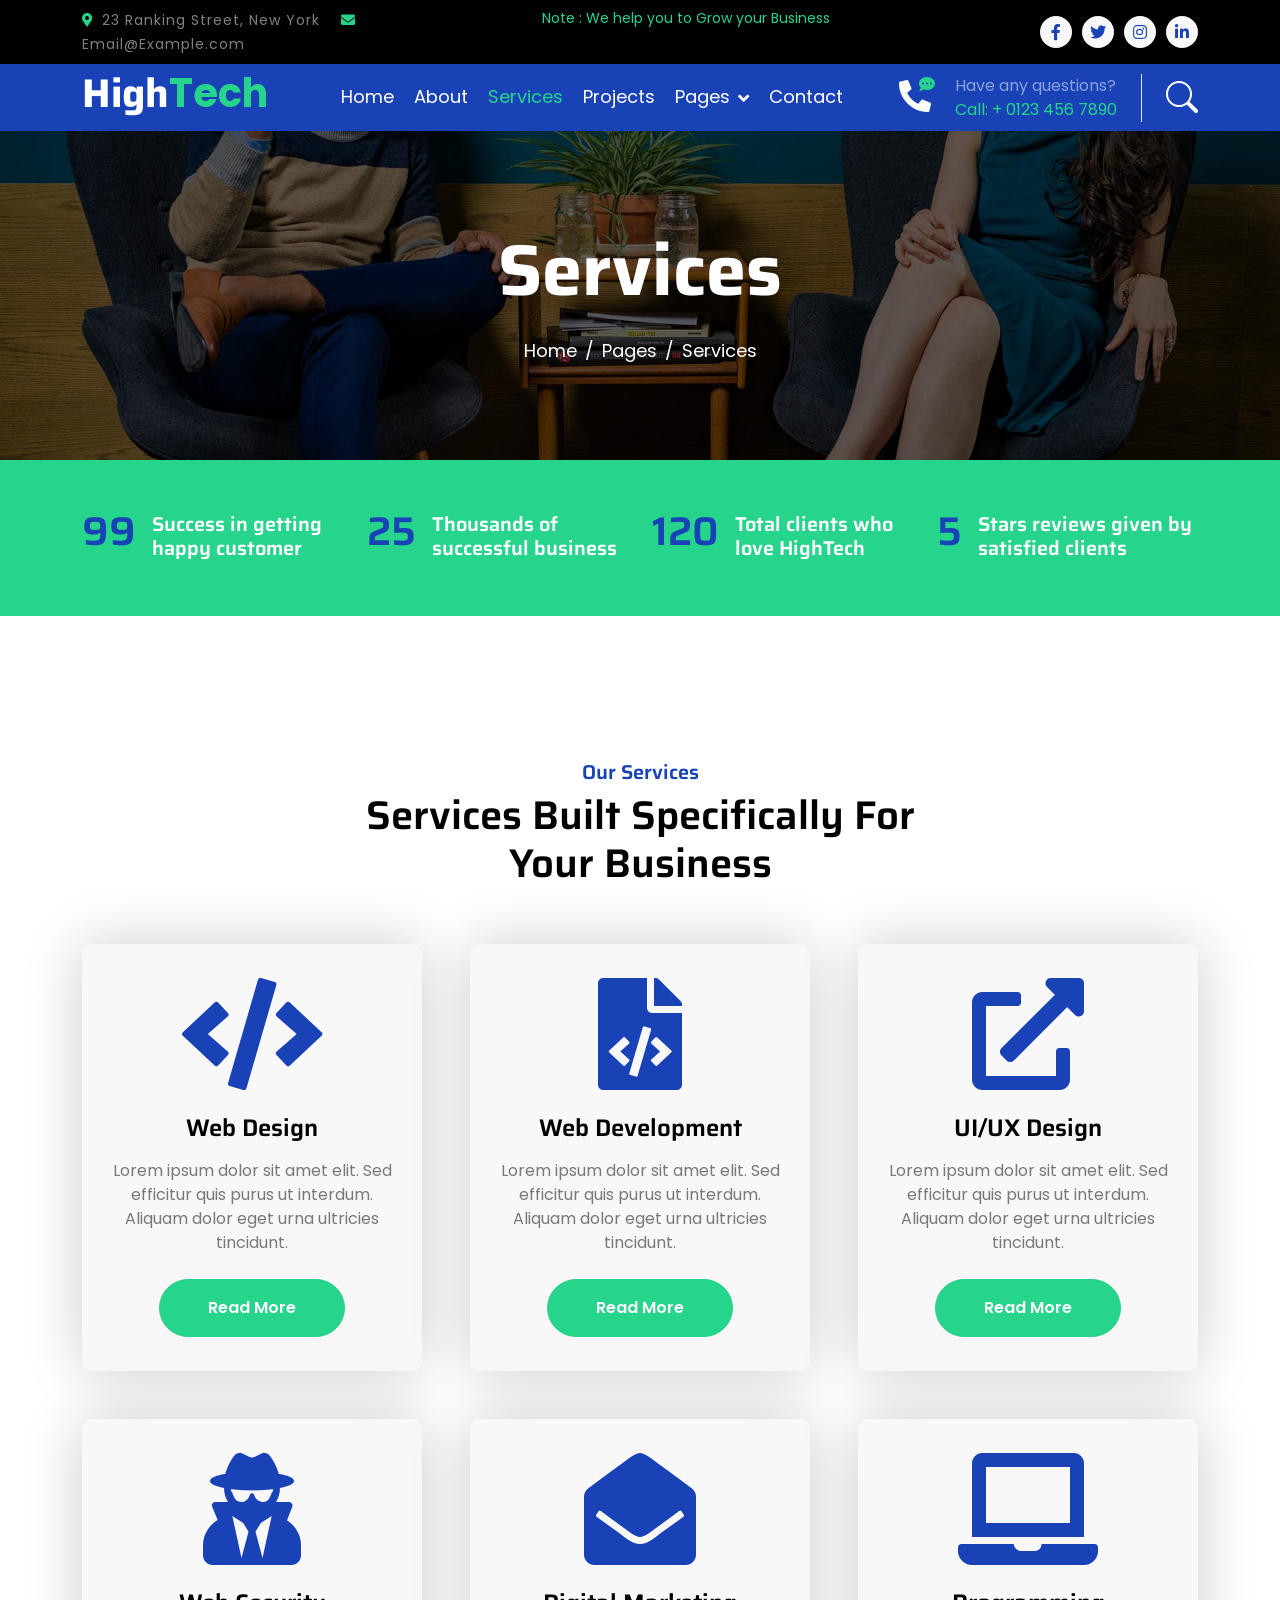
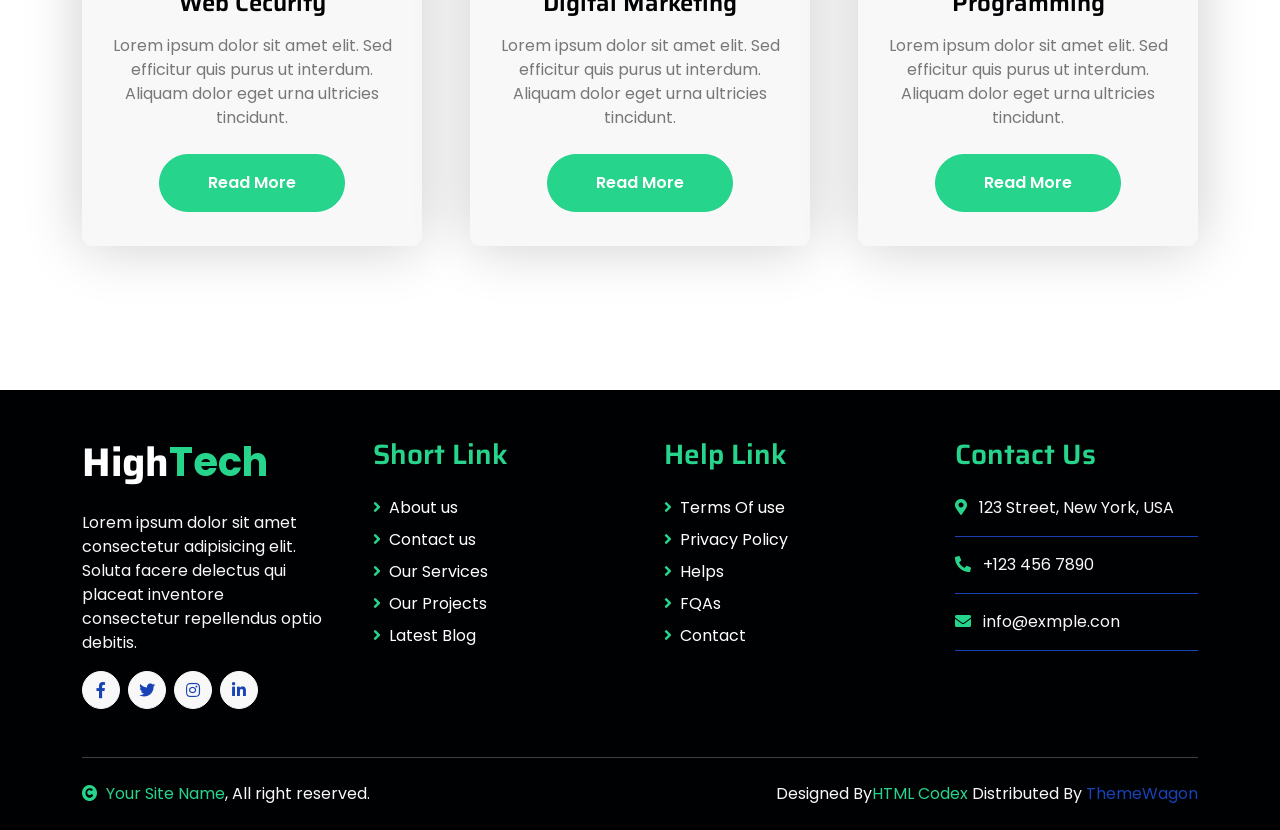
<file: service.html>
<!DOCTYPE html>
<html lang="en">

    <head>
        <meta charset="utf-8">
        <title>HighTech - IT Solutions Website Template</title>
        <meta content="width=device-width, initial-scale=1.0" name="viewport">
        <meta content="" name="keywords">
        <meta content="" name="description">

        <!-- Google Web Fonts -->
        <link rel="preconnect" href="https://fonts.googleapis.com">
        <link rel="preconnect" href="https://fonts.gstatic.com" crossorigin>
        <link href="https://fonts.googleapis.com/css2?family=Inter:wght@400;500;600&family=Saira:wght@500;600;700&display=swap" rel="stylesheet"> 

        <!-- Icon Font Stylesheet -->
        <link href="https://cdnjs.cloudflare.com/ajax/libs/font-awesome/5.10.0/css/all.min.css" rel="stylesheet">
        <link href="https://cdn.jsdelivr.net/npm/bootstrap-icons@1.4.1/font/bootstrap-icons.css" rel="stylesheet">

        <!-- Libraries Stylesheet -->
        <link href="lib/animate/animate.min.css" rel="stylesheet">
        <link href="lib/owlcarousel/assets/owl.carousel.min.css" rel="stylesheet">

        <!-- Customized Bootstrap Stylesheet -->
        <link href="css/bootstrap.min.css" rel="stylesheet">

        <!-- Template Stylesheet -->
        <link href="css/style.css" rel="stylesheet">
    </head>

    <body>
        <!-- Spinner Start -->
        <div id="spinner" class="show position-fixed translate-middle w-100 vh-100 top-50 start-50 d-flex align-items-center justify-content-center">
            <div class="spinner-grow text-primary" role="status"></div>
        </div>
        <!-- Spinner End -->

        <!-- Topbar Start -->
        <div class="container-fluid bg-dark py-2 d-none d-md-flex">
            <div class="container">
                <div class="d-flex justify-content-between topbar">
                    <div class="top-info">
                        <small class="me-3 text-white-50"><a href="#"><i class="fas fa-map-marker-alt me-2 text-secondary"></i></a>23 Ranking Street, New York</small>
                        <small class="me-3 text-white-50"><a href="#"><i class="fas fa-envelope me-2 text-secondary"></i></a>Email@Example.com</small>
                    </div>
                    <div id="note" class="text-secondary d-none d-xl-flex"><small>Note : We help you to Grow your Business</small></div>
                    <div class="top-link">
                        <a href="" class="bg-light nav-fill btn btn-sm-square rounded-circle"><i class="fab fa-facebook-f text-primary"></i></a>
                        <a href="" class="bg-light nav-fill btn btn-sm-square rounded-circle"><i class="fab fa-twitter text-primary"></i></a>
                        <a href="" class="bg-light nav-fill btn btn-sm-square rounded-circle"><i class="fab fa-instagram text-primary"></i></a>
                        <a href="" class="bg-light nav-fill btn btn-sm-square rounded-circle me-0"><i class="fab fa-linkedin-in text-primary"></i></a>
                    </div>
                </div>
            </div>
        </div>
        <!-- Topbar End -->

        <!-- Navbar Start -->
        <div class="container-fluid bg-primary">
            <div class="container">
                <nav class="navbar navbar-dark navbar-expand-lg py-0">
                    <a href="index.html" class="navbar-brand">
                        <h1 class="text-white fw-bold d-block">High<span class="text-secondary">Tech</span> </h1>
                    </a>
                    <button type="button" class="navbar-toggler me-0" data-bs-toggle="collapse" data-bs-target="#navbarCollapse">
                        <span class="navbar-toggler-icon"></span>
                    </button>
                    <div class="collapse navbar-collapse bg-transparent" id="navbarCollapse">
                        <div class="navbar-nav ms-auto mx-xl-auto p-0">
                            <a href="index.html" class="nav-item nav-link">Home</a>
                            <a href="about.html" class="nav-item nav-link">About</a>
                            <a href="service.html" class="nav-item nav-link active">Services</a>
                            <a href="project.html" class="nav-item nav-link">Projects</a>
                            <div class="nav-item dropdown">
                                <a href="#" class="nav-link dropdown-toggle" data-bs-toggle="dropdown">Pages</a>
                                <div class="dropdown-menu rounded">
                                    <a href="blog.html" class="dropdown-item">Our Blog</a>
                                    <a href="team.html" class="dropdown-item">Our Team</a>
                                    <a href="testimonial.html" class="dropdown-item">Testimonial</a>
                                    <a href="404.html" class="dropdown-item">404 Page</a>
                                </div>
                            </div>
                            <a href="contact.html" class="nav-item nav-link">Contact</a>
                        </div>
                    </div>
                    <div class="d-none d-xl-flex flex-shirink-0">
                        <div id="phone-tada" class="d-flex align-items-center justify-content-center me-4">
                            <a href="" class="position-relative animated tada infinite">
                                <i class="fa fa-phone-alt text-white fa-2x"></i>
                                <div class="position-absolute" style="top: -7px; left: 20px;">
                                    <span><i class="fa fa-comment-dots text-secondary"></i></span>
                                </div>
                            </a>
                        </div>
                        <div class="d-flex flex-column pe-4 border-end">
                            <span class="text-white-50">Have any questions?</span>
                            <span class="text-secondary">Call: + 0123 456 7890</span>
                        </div>
                        <div class="d-flex align-items-center justify-content-center ms-4 ">
                            <a href="#"><i class="bi bi-search text-white fa-2x"></i> </a>
                        </div>
                    </div>
                </nav>
            </div>
        </div>
        <!-- Navbar End -->

        
        <!-- Page Header Start -->
        <div class="container-fluid page-header py-5">
            <div class="container text-center py-5">
                <h1 class="display-2 text-white mb-4 animated slideInDown">Services</h1>
                <nav aria-label="breadcrumb animated slideInDown">
                    <ol class="breadcrumb justify-content-center mb-0">
                        <li class="breadcrumb-item"><a href="#">Home</a></li>
                        <li class="breadcrumb-item"><a href="#">Pages</a></li>
                        <li class="breadcrumb-item" aria-current="page">Services</li>
                    </ol>
                </nav>
            </div>
        </div>
        <!-- Page Header End -->


        <!-- Fact Start -->
        <div class="container-fluid bg-secondary py-5">
            <div class="container">
                <div class="row">
                    <div class="col-lg-3 wow fadeIn" data-wow-delay=".1s">
                        <div class="d-flex counter">
                            <h1 class="me-3 text-primary counter-value">99</h1>
                            <h5 class="text-white mt-1">Success in getting happy customer</h5>
                        </div>
                    </div>
                    <div class="col-lg-3 wow fadeIn" data-wow-delay=".3s">
                        <div class="d-flex counter">
                            <h1 class="me-3 text-primary counter-value">25</h1>
                            <h5 class="text-white mt-1">Thousands of successful business</h5>
                        </div>
                    </div>
                    <div class="col-lg-3 wow fadeIn" data-wow-delay=".5s">
                        <div class="d-flex counter">
                            <h1 class="me-3 text-primary counter-value">120</h1>
                            <h5 class="text-white mt-1">Total clients who love HighTech</h5>
                        </div>
                    </div>
                    <div class="col-lg-3 wow fadeIn" data-wow-delay=".7s">
                        <div class="d-flex counter">
                            <h1 class="me-3 text-primary counter-value">5</h1>
                            <h5 class="text-white mt-1">Stars reviews given by satisfied clients</h5>
                        </div>
                    </div>
                </div>
            </div>
        </div>
        <!-- Fact End -->


        <!-- Services Start -->
        <div class="container-fluid services py-5 my-5">
            <div class="container py-5">
                <div class="text-center mx-auto pb-5 wow fadeIn" data-wow-delay=".3s" style="max-width: 600px;">
                    <h5 class="text-primary">Our Services</h5>
                    <h1>Services Built Specifically For Your Business</h1>
                </div>
                <div class="row g-5 services-inner">
                    <div class="col-md-6 col-lg-4 wow fadeIn" data-wow-delay=".3s">
                        <div class="services-item bg-light">
                            <div class="p-4 text-center services-content">
                                <div class="services-content-icon">
                                    <i class="fa fa-code fa-7x mb-4 text-primary"></i>
                                    <h4 class="mb-3">Web Design</h4>
                                    <p class="mb-4">Lorem ipsum dolor sit amet elit. Sed efficitur quis purus ut interdum. Aliquam dolor eget urna ultricies tincidunt.</p>
                                    <a href="" class="btn btn-secondary text-white px-5 py-3 rounded-pill">Read More</a>
                                </div>
                            </div>
                        </div>
                    </div>
                    <div class="col-md-6 col-lg-4 wow fadeIn" data-wow-delay=".5s">
                        <div class="services-item bg-light">
                            <div class="p-4 text-center services-content">
                                <div class="services-content-icon">
                                    <i class="fa fa-file-code fa-7x mb-4 text-primary"></i>
                                    <h4 class="mb-3">Web Development</h4>
                                    <p class="mb-4">Lorem ipsum dolor sit amet elit. Sed efficitur quis purus ut interdum. Aliquam dolor eget urna ultricies tincidunt.</p>
                                    <a href="" class="btn btn-secondary text-white px-5 py-3 rounded-pill">Read More</a>
                                </div>
                            </div>
                        </div>
                    </div>
                    <div class="col-md-6 col-lg-4 wow fadeIn" data-wow-delay=".7s">
                        <div class="services-item bg-light">
                            <div class="p-4 text-center services-content">
                                <div class="services-content-icon">
                                    <i class="fa fa-external-link-alt fa-7x mb-4 text-primary"></i>
                                    <h4 class="mb-3">UI/UX Design</h4>
                                    <p class="mb-4">Lorem ipsum dolor sit amet elit. Sed efficitur quis purus ut interdum. Aliquam dolor eget urna ultricies tincidunt.</p>
                                    <a href="" class="btn btn-secondary text-white px-5 py-3 rounded-pill">Read More</a>
                                </div>
                            </div>
                        </div>
                    </div>
                    <div class="col-md-6 col-lg-4 wow fadeIn" data-wow-delay=".3s">
                        <div class="services-item bg-light">
                            <div class="p-4 text-center services-content">
                                <div class="services-content-icon">
                                    <i class="fas fa-user-secret fa-7x mb-4 text-primary"></i>
                                    <h4 class="mb-3">Web Cecurity</h4>
                                    <p class="mb-4">Lorem ipsum dolor sit amet elit. Sed efficitur quis purus ut interdum. Aliquam dolor eget urna ultricies tincidunt.</p>
                                    <a href="" class="btn btn-secondary text-white px-5 py-3 rounded-pill">Read More</a>
                                </div>
                                
                            </div>
                        </div>
                    </div>
                    <div class="col-md-6 col-lg-4 wow fadeIn" data-wow-delay=".5s">
                        <div class="services-item bg-light">
                            <div class="p-4 text-center services-content">
                                <div class="services-content-icon">
                                    <i class="fa fa-envelope-open fa-7x mb-4 text-primary"></i>
                                    <h4 class="mb-3">Digital Marketing</h4>
                                    <p class="mb-4">Lorem ipsum dolor sit amet elit. Sed efficitur quis purus ut interdum. Aliquam dolor eget urna ultricies tincidunt.</p>
                                    <a href="" class="btn btn-secondary text-white px-5 py-3 rounded-pill">Read More</a>
                                </div>
                            </div>
                        </div>
                    </div>
                    <div class="col-md-6 col-lg-4 wow fadeIn" data-wow-delay=".7s">
                        <div class="services-item bg-light">
                            <div class="p-4 text-center services-content">
                                <div class="services-content-icon">
                                    <i class="fas fa-laptop fa-7x mb-4 text-primary"></i>
                                    <h4 class="mb-3">Programming</h4>
                                    <p class="mb-4">Lorem ipsum dolor sit amet elit. Sed efficitur quis purus ut interdum. Aliquam dolor eget urna ultricies tincidunt.</p>
                                    <a href="" class="btn btn-secondary text-white px-5 py-3 rounded-pill">Read More</a>
                                </div>
                            </div>
                        </div>
                    </div>
                </div>
            </div>
        </div>
        <!-- Services End -->


        <!-- Footer Start -->
         <div class="container-fluid footer bg-dark wow fadeIn" data-wow-delay=".3s">
            <div class="container pt-5 pb-4">
                <div class="row g-5">
                    <div class="col-lg-3 col-md-6">
                        <a href="index.html">
                            <h1 class="text-white fw-bold d-block">High<span class="text-secondary">Tech</span> </h1>
                        </a>
                        <p class="mt-4 text-light">Lorem ipsum dolor sit amet consectetur adipisicing elit. Soluta facere delectus qui placeat inventore consectetur repellendus optio debitis.</p>
                        <div class="d-flex hightech-link">
                            <a href="" class="btn-light nav-fill btn btn-square rounded-circle me-2"><i class="fab fa-facebook-f text-primary"></i></a>
                            <a href="" class="btn-light nav-fill btn btn-square rounded-circle me-2"><i class="fab fa-twitter text-primary"></i></a>
                            <a href="" class="btn-light nav-fill btn btn-square rounded-circle me-2"><i class="fab fa-instagram text-primary"></i></a>
                            <a href="" class="btn-light nav-fill btn btn-square rounded-circle me-0"><i class="fab fa-linkedin-in text-primary"></i></a>
                        </div>
                    </div>
                    <div class="col-lg-3 col-md-6">
                        <a href="#" class="h3 text-secondary">Short Link</a>
                        <div class="mt-4 d-flex flex-column short-link">
                            <a href="" class="mb-2 text-white"><i class="fas fa-angle-right text-secondary me-2"></i>About us</a>
                            <a href="" class="mb-2 text-white"><i class="fas fa-angle-right text-secondary me-2"></i>Contact us</a>
                            <a href="" class="mb-2 text-white"><i class="fas fa-angle-right text-secondary me-2"></i>Our Services</a>
                            <a href="" class="mb-2 text-white"><i class="fas fa-angle-right text-secondary me-2"></i>Our Projects</a>
                            <a href="" class="mb-2 text-white"><i class="fas fa-angle-right text-secondary me-2"></i>Latest Blog</a>
                        </div>
                    </div>
                    <div class="col-lg-3 col-md-6">
                        <a href="#" class="h3 text-secondary">Help Link</a>
                        <div class="mt-4 d-flex flex-column help-link">
                            <a href="" class="mb-2 text-white"><i class="fas fa-angle-right text-secondary me-2"></i>Terms Of use</a>
                            <a href="" class="mb-2 text-white"><i class="fas fa-angle-right text-secondary me-2"></i>Privacy Policy</a>
                            <a href="" class="mb-2 text-white"><i class="fas fa-angle-right text-secondary me-2"></i>Helps</a>
                            <a href="" class="mb-2 text-white"><i class="fas fa-angle-right text-secondary me-2"></i>FQAs</a>
                            <a href="" class="mb-2 text-white"><i class="fas fa-angle-right text-secondary me-2"></i>Contact</a>
                        </div>
                    </div>
                    <div class="col-lg-3 col-md-6">
                        <a href="#" class="h3 text-secondary">Contact Us</a>
                        <div class="text-white mt-4 d-flex flex-column contact-link">
                            <a href="#" class="pb-3 text-light border-bottom border-primary"><i class="fas fa-map-marker-alt text-secondary me-2"></i> 123 Street, New York, USA</a>
                            <a href="#" class="py-3 text-light border-bottom border-primary"><i class="fas fa-phone-alt text-secondary me-2"></i> +123 456 7890</a>
                            <a href="#" class="py-3 text-light border-bottom border-primary"><i class="fas fa-envelope text-secondary me-2"></i> info@exmple.con</a>
                        </div>
                    </div>
                </div>
                <hr class="text-light mt-5 mb-4">
                <div class="row">
                    <div class="col-md-6 text-center text-md-start">
                        <span class="text-light"><a href="#" class="text-secondary"><i class="fas fa-copyright text-secondary me-2"></i>Your Site Name</a>, All right reserved.</span>
                    </div>
                    <div class="col-md-6 text-center text-md-end">
                        <!--/*** This template is free as long as you keep the footer author’s credit link/attribution link/backlink. If you'd like to use the template without the footer author’s credit link/attribution link/backlink, you can purchase the Credit Removal License from "https://htmlcodex.com/credit-removal". Thank you for your support. ***/-->
                        <span class="text-light">Designed By<a href="https://htmlcodex.com" class="text-secondary">HTML Codex</a> Distributed By <a href="https://themewagon.com">ThemeWagon</a></span>
                    </div>
                </div>
            </div>
        </div>
        <!-- Footer End -->


        <!-- Back to Top -->
        <a href="#" class="btn btn-secondary btn-square rounded-circle back-to-top"><i class="fa fa-arrow-up text-white"></i></a>

        
        <!-- JavaScript Libraries -->
        <script src="https://ajax.googleapis.com/ajax/libs/jquery/3.6.4/jquery.min.js"></script>
        <script src="https://cdn.jsdelivr.net/npm/bootstrap@5.0.0/dist/js/bootstrap.bundle.min.js"></script>
        <script src="lib/wow/wow.min.js"></script>
        <script src="lib/easing/easing.min.js"></script>
        <script src="lib/waypoints/waypoints.min.js"></script>
        <script src="lib/owlcarousel/owl.carousel.min.js"></script>

        <!-- Template Javascript -->
        <script src="js/main.js"></script>
    </body>

</html>
</file>
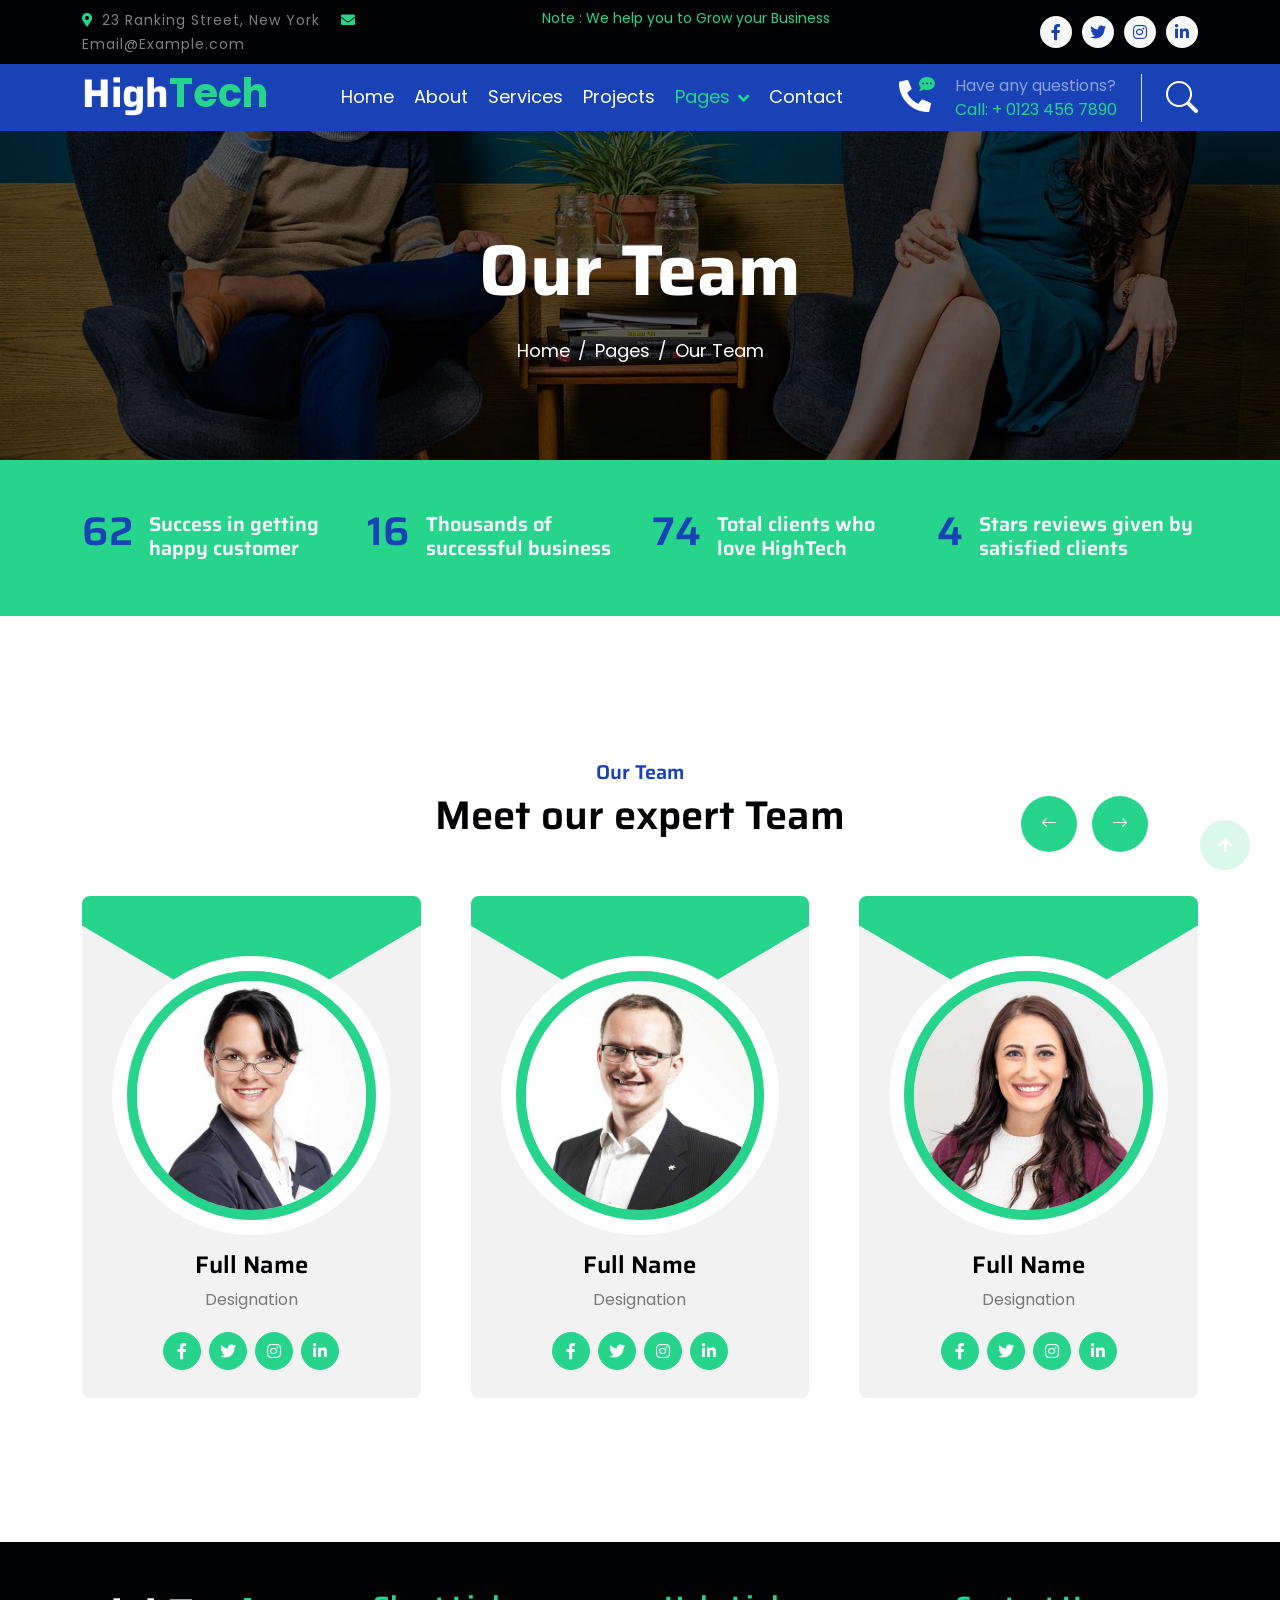
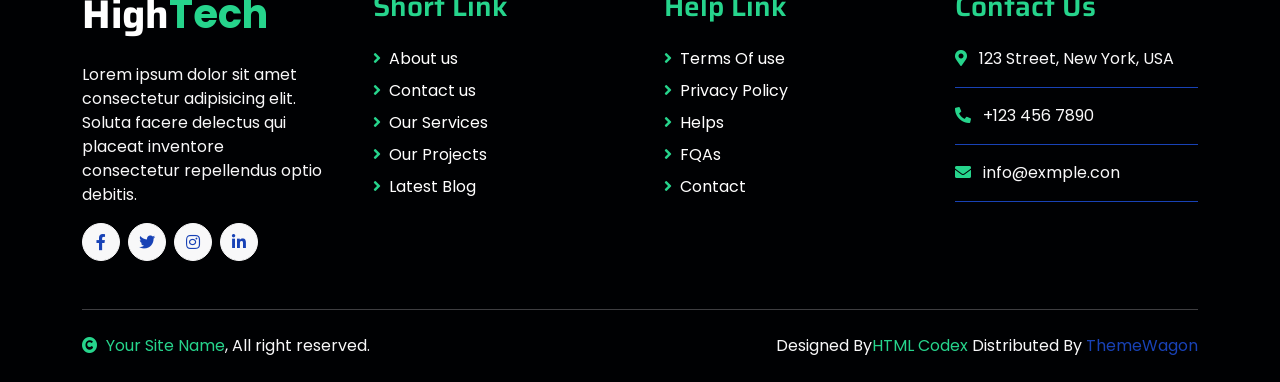
<file: team.html>
<!DOCTYPE html>
<html lang="en">

    <head>
        <meta charset="utf-8">
        <title>HighTech - IT Solutions Website Template</title>
        <meta content="width=device-width, initial-scale=1.0" name="viewport">
        <meta content="" name="keywords">
        <meta content="" name="description">

        <!-- Google Web Fonts -->
        <link rel="preconnect" href="https://fonts.googleapis.com">
        <link rel="preconnect" href="https://fonts.gstatic.com" crossorigin>
        <link href="https://fonts.googleapis.com/css2?family=Inter:wght@400;500;600&family=Saira:wght@500;600;700&display=swap" rel="stylesheet"> 

        <!-- Icon Font Stylesheet -->
        <link href="https://cdnjs.cloudflare.com/ajax/libs/font-awesome/5.10.0/css/all.min.css" rel="stylesheet">
        <link href="https://cdn.jsdelivr.net/npm/bootstrap-icons@1.4.1/font/bootstrap-icons.css" rel="stylesheet">

        <!-- Libraries Stylesheet -->
        <link href="lib/animate/animate.min.css" rel="stylesheet">
        <link href="lib/owlcarousel/assets/owl.carousel.min.css" rel="stylesheet">

        <!-- Customized Bootstrap Stylesheet -->
        <link href="css/bootstrap.min.css" rel="stylesheet">

        <!-- Template Stylesheet -->
        <link href="css/style.css" rel="stylesheet">
    </head>

    <body>
        <!-- Spinner Start -->
        <div id="spinner" class="show position-fixed translate-middle w-100 vh-100 top-50 start-50 d-flex align-items-center justify-content-center">
            <div class="spinner-grow text-primary" role="status"></div>
        </div>
        <!-- Spinner End -->

        <!-- Topbar Start -->
        <div class="container-fluid bg-dark py-2 d-none d-md-flex">
            <div class="container">
                <div class="d-flex justify-content-between topbar">
                    <div class="top-info">
                        <small class="me-3 text-white-50"><a href="#"><i class="fas fa-map-marker-alt me-2 text-secondary"></i></a>23 Ranking Street, New York</small>
                        <small class="me-3 text-white-50"><a href="#"><i class="fas fa-envelope me-2 text-secondary"></i></a>Email@Example.com</small>
                    </div>
                    <div id="note" class="text-secondary d-none d-xl-flex"><small>Note : We help you to Grow your Business</small></div>
                    <div class="top-link">
                        <a href="" class="bg-light nav-fill btn btn-sm-square rounded-circle"><i class="fab fa-facebook-f text-primary"></i></a>
                        <a href="" class="bg-light nav-fill btn btn-sm-square rounded-circle"><i class="fab fa-twitter text-primary"></i></a>
                        <a href="" class="bg-light nav-fill btn btn-sm-square rounded-circle"><i class="fab fa-instagram text-primary"></i></a>
                        <a href="" class="bg-light nav-fill btn btn-sm-square rounded-circle me-0"><i class="fab fa-linkedin-in text-primary"></i></a>
                    </div>
                </div>
            </div>
        </div>
        <!-- Topbar End -->

        <!-- Navbar Start -->
        <div class="container-fluid bg-primary">
            <div class="container">
                <nav class="navbar navbar-dark navbar-expand-lg py-0">
                    <a href="index.html" class="navbar-brand">
                        <h1 class="text-white fw-bold d-block">High<span class="text-secondary">Tech</span> </h1>
                    </a>
                    <button type="button" class="navbar-toggler me-0" data-bs-toggle="collapse" data-bs-target="#navbarCollapse">
                        <span class="navbar-toggler-icon"></span>
                    </button>
                    <div class="collapse navbar-collapse bg-transparent" id="navbarCollapse">
                        <div class="navbar-nav ms-auto mx-xl-auto p-0">
                            <a href="index.html" class="nav-item nav-link">Home</a>
                            <a href="about.html" class="nav-item nav-link">About</a>
                            <a href="service.html" class="nav-item nav-link">Services</a>
                            <a href="project.html" class="nav-item nav-link">Projects</a>
                            <div class="nav-item dropdown">
                                <a href="#" class="nav-link dropdown-toggle active" data-bs-toggle="dropdown">Pages</a>
                                <div class="dropdown-menu rounded">
                                    <a href="blog.html" class="dropdown-item">Our Blog</a>
                                    <a href="team.html" class="dropdown-item active">Our Team</a>
                                    <a href="testimonial.html" class="dropdown-item">Testimonial</a>
                                    <a href="404.html" class="dropdown-item">404 Page</a>
                                </div>
                            </div>
                            <a href="contact.html" class="nav-item nav-link">Contact</a>
                        </div>
                    </div>
                    <div class="d-none d-xl-flex flex-shirink-0">
                        <div id="phone-tada" class="d-flex align-items-center justify-content-center me-4">
                            <a href="" class="position-relative animated tada infinite">
                                <i class="fa fa-phone-alt text-white fa-2x"></i>
                                <div class="position-absolute" style="top: -7px; left: 20px;">
                                    <span><i class="fa fa-comment-dots text-secondary"></i></span>
                                </div>
                            </a>
                        </div>
                        <div class="d-flex flex-column pe-4 border-end">
                            <span class="text-white-50">Have any questions?</span>
                            <span class="text-secondary">Call: + 0123 456 7890</span>
                        </div>
                        <div class="d-flex align-items-center justify-content-center ms-4 ">
                            <a href="#"><i class="bi bi-search text-white fa-2x"></i> </a>
                        </div>
                    </div>
                </nav>
            </div>
        </div>
        <!-- Navbar End -->

        
        <!-- Page Header Start -->
        <div class="container-fluid page-header py-5">
            <div class="container text-center py-5">
                <h1 class="display-2 text-white mb-4 animated slideInDown">Our Team</h1>
                <nav aria-label="breadcrumb animated slideInDown">
                    <ol class="breadcrumb justify-content-center mb-0">
                        <li class="breadcrumb-item"><a href="#">Home</a></li>
                        <li class="breadcrumb-item"><a href="#">Pages</a></li>
                        <li class="breadcrumb-item" aria-current="page">Our Team</li>
                    </ol>
                </nav>
            </div>
        </div>
        <!-- Page Header End -->


        <!-- Fact Start -->
        <div class="container-fluid bg-secondary py-5">
            <div class="container">
                <div class="row">
                    <div class="col-lg-3 wow fadeIn" data-wow-delay=".1s">
                        <div class="d-flex counter">
                            <h1 class="me-3 text-primary counter-value">99</h1>
                            <h5 class="text-white mt-1">Success in getting happy customer</h5>
                        </div>
                    </div>
                    <div class="col-lg-3 wow fadeIn" data-wow-delay=".3s">
                        <div class="d-flex counter">
                            <h1 class="me-3 text-primary counter-value">25</h1>
                            <h5 class="text-white mt-1">Thousands of successful business</h5>
                        </div>
                    </div>
                    <div class="col-lg-3 wow fadeIn" data-wow-delay=".5s">
                        <div class="d-flex counter">
                            <h1 class="me-3 text-primary counter-value">120</h1>
                            <h5 class="text-white mt-1">Total clients who love HighTech</h5>
                        </div>
                    </div>
                    <div class="col-lg-3 wow fadeIn" data-wow-delay=".7s">
                        <div class="d-flex counter">
                            <h1 class="me-3 text-primary counter-value">5</h1>
                            <h5 class="text-white mt-1">Stars reviews given by satisfied clients</h5>
                        </div>
                    </div>
                </div>
            </div>
        </div>
        <!-- Fact End -->


        <!-- Team Start -->
        <div class="container-fluid py-5 my-5 team">
            <div class="container py-5">
                <div class="text-center mx-auto pb-5 wow fadeIn" data-wow-delay=".3s" style="max-width: 600px;">
                    <h5 class="text-primary">Our Team</h5>
                    <h1>Meet our expert Team</h1>
                </div>
                <div class="owl-carousel team-carousel wow fadeIn" data-wow-delay=".5s">
                    <div class="rounded team-item">
                        <div class="team-content">
                            <div class="team-img-icon">
                                <div class="team-img rounded-circle">
                                    <img src="img/team-1.jpg" class="img-fluid w-100 rounded-circle" alt="">
                                </div>
                                <div class="team-name text-center py-3">
                                    <h4 class="">Full Name</h4>
                                    <p class="m-0">Designation</p>
                                </div>
                                <div class="team-icon d-flex justify-content-center pb-4">
                                    <a class="btn btn-square btn-secondary text-white rounded-circle m-1" href=""><i class="fab fa-facebook-f"></i></a>
                                    <a class="btn btn-square btn-secondary text-white rounded-circle m-1" href=""><i class="fab fa-twitter"></i></a>
                                    <a class="btn btn-square btn-secondary text-white rounded-circle m-1" href=""><i class="fab fa-instagram"></i></a>
                                    <a class="btn btn-square btn-secondary text-white rounded-circle m-1" href=""><i class="fab fa-linkedin-in"></i></a>
                                </div>
                            </div>
                        </div>
                    </div>
                    <div class="rounded team-item">
                        <div class="team-content">
                            <div class="team-img-icon">
                                <div class="team-img rounded-circle">
                                    <img src="img/team-2.jpg" class="img-fluid w-100 rounded-circle" alt="">
                                </div>
                                <div class="team-name text-center py-3">
                                    <h4 class="">Full Name</h4>
                                    <p class="m-0">Designation</p>
                                </div>
                                <div class="team-icon d-flex justify-content-center pb-4">
                                    <a class="btn btn-square btn-secondary text-white rounded-circle m-1" href=""><i class="fab fa-facebook-f"></i></a>
                                    <a class="btn btn-square btn-secondary text-white rounded-circle m-1" href=""><i class="fab fa-twitter"></i></a>
                                    <a class="btn btn-square btn-secondary text-white rounded-circle m-1" href=""><i class="fab fa-instagram"></i></a>
                                    <a class="btn btn-square btn-secondary text-white rounded-circle m-1" href=""><i class="fab fa-linkedin-in"></i></a>
                                </div>
                            </div>
                        </div>
                    </div>
                    <div class="rounded team-item">
                        <div class="team-content">
                            <div class="team-img-icon">
                                <div class="team-img rounded-circle">
                                    <img src="img/team-3.jpg" class="img-fluid w-100 rounded-circle" alt="">
                                </div>
                                <div class="team-name text-center py-3">
                                    <h4 class="">Full Name</h4>
                                    <p class="m-0">Designation</p>
                                </div>
                                <div class="team-icon d-flex justify-content-center pb-4">
                                    <a class="btn btn-square btn-secondary text-white rounded-circle m-1" href=""><i class="fab fa-facebook-f"></i></a>
                                    <a class="btn btn-square btn-secondary text-white rounded-circle m-1" href=""><i class="fab fa-twitter"></i></a>
                                    <a class="btn btn-square btn-secondary text-white rounded-circle m-1" href=""><i class="fab fa-instagram"></i></a>
                                    <a class="btn btn-square btn-secondary text-white rounded-circle m-1" href=""><i class="fab fa-linkedin-in"></i></a>
                                </div>
                            </div>
                        </div>
                    </div>
                    <div class="rounded team-item">
                        <div class="team-content">
                            <div class="team-img-icon">
                                <div class="team-img rounded-circle">
                                    <img src="img/team-4.jpg" class="img-fluid w-100 rounded-circle" alt="">
                                </div>
                                <div class="team-name text-center py-3">
                                    <h4 class="">Full Name</h4>
                                    <p class="m-0">Designation</p>
                                </div>
                                <div class="team-icon d-flex justify-content-center pb-4">
                                    <a class="btn btn-square btn-secondary text-white rounded-circle m-1" href=""><i class="fab fa-facebook-f"></i></a>
                                    <a class="btn btn-square btn-secondary text-white rounded-circle m-1" href=""><i class="fab fa-twitter"></i></a>
                                    <a class="btn btn-square btn-secondary text-white rounded-circle m-1" href=""><i class="fab fa-instagram"></i></a>
                                    <a class="btn btn-square btn-secondary text-white rounded-circle m-1" href=""><i class="fab fa-linkedin-in"></i></a>
                                </div>
                            </div>
                        </div>
                    </div>
                </div>
            </div>
        </div>
        <!-- Team End -->


        <!-- Footer Start -->
         <div class="container-fluid footer bg-dark wow fadeIn" data-wow-delay=".3s">
            <div class="container pt-5 pb-4">
                <div class="row g-5">
                    <div class="col-lg-3 col-md-6">
                        <a href="index.html">
                            <h1 class="text-white fw-bold d-block">High<span class="text-secondary">Tech</span> </h1>
                        </a>
                        <p class="mt-4 text-light">Lorem ipsum dolor sit amet consectetur adipisicing elit. Soluta facere delectus qui placeat inventore consectetur repellendus optio debitis.</p>
                        <div class="d-flex hightech-link">
                            <a href="" class="btn-light nav-fill btn btn-square rounded-circle me-2"><i class="fab fa-facebook-f text-primary"></i></a>
                            <a href="" class="btn-light nav-fill btn btn-square rounded-circle me-2"><i class="fab fa-twitter text-primary"></i></a>
                            <a href="" class="btn-light nav-fill btn btn-square rounded-circle me-2"><i class="fab fa-instagram text-primary"></i></a>
                            <a href="" class="btn-light nav-fill btn btn-square rounded-circle me-0"><i class="fab fa-linkedin-in text-primary"></i></a>
                        </div>
                    </div>
                    <div class="col-lg-3 col-md-6">
                        <a href="#" class="h3 text-secondary">Short Link</a>
                        <div class="mt-4 d-flex flex-column short-link">
                            <a href="" class="mb-2 text-white"><i class="fas fa-angle-right text-secondary me-2"></i>About us</a>
                            <a href="" class="mb-2 text-white"><i class="fas fa-angle-right text-secondary me-2"></i>Contact us</a>
                            <a href="" class="mb-2 text-white"><i class="fas fa-angle-right text-secondary me-2"></i>Our Services</a>
                            <a href="" class="mb-2 text-white"><i class="fas fa-angle-right text-secondary me-2"></i>Our Projects</a>
                            <a href="" class="mb-2 text-white"><i class="fas fa-angle-right text-secondary me-2"></i>Latest Blog</a>
                        </div>
                    </div>
                    <div class="col-lg-3 col-md-6">
                        <a href="#" class="h3 text-secondary">Help Link</a>
                        <div class="mt-4 d-flex flex-column help-link">
                            <a href="" class="mb-2 text-white"><i class="fas fa-angle-right text-secondary me-2"></i>Terms Of use</a>
                            <a href="" class="mb-2 text-white"><i class="fas fa-angle-right text-secondary me-2"></i>Privacy Policy</a>
                            <a href="" class="mb-2 text-white"><i class="fas fa-angle-right text-secondary me-2"></i>Helps</a>
                            <a href="" class="mb-2 text-white"><i class="fas fa-angle-right text-secondary me-2"></i>FQAs</a>
                            <a href="" class="mb-2 text-white"><i class="fas fa-angle-right text-secondary me-2"></i>Contact</a>
                        </div>
                    </div>
                    <div class="col-lg-3 col-md-6">
                        <a href="#" class="h3 text-secondary">Contact Us</a>
                        <div class="text-white mt-4 d-flex flex-column contact-link">
                            <a href="#" class="pb-3 text-light border-bottom border-primary"><i class="fas fa-map-marker-alt text-secondary me-2"></i> 123 Street, New York, USA</a>
                            <a href="#" class="py-3 text-light border-bottom border-primary"><i class="fas fa-phone-alt text-secondary me-2"></i> +123 456 7890</a>
                            <a href="#" class="py-3 text-light border-bottom border-primary"><i class="fas fa-envelope text-secondary me-2"></i> info@exmple.con</a>
                        </div>
                    </div>
                </div>
                <hr class="text-light mt-5 mb-4">
                <div class="row">
                    <div class="col-md-6 text-center text-md-start">
                        <span class="text-light"><a href="#" class="text-secondary"><i class="fas fa-copyright text-secondary me-2"></i>Your Site Name</a>, All right reserved.</span>
                    </div>
                    <div class="col-md-6 text-center text-md-end">
                        <!--/*** This template is free as long as you keep the footer author’s credit link/attribution link/backlink. If you'd like to use the template without the footer author’s credit link/attribution link/backlink, you can purchase the Credit Removal License from "https://htmlcodex.com/credit-removal". Thank you for your support. ***/-->
                        <span class="text-light">Designed By<a href="https://htmlcodex.com" class="text-secondary">HTML Codex</a> Distributed By <a href="https://themewagon.com">ThemeWagon</a></span>
                    </div>
                </div>
            </div>
        </div>
        <!-- Footer End -->


        <!-- Back to Top -->
        <a href="#" class="btn btn-secondary btn-square rounded-circle back-to-top"><i class="fa fa-arrow-up text-white"></i></a>

        
        <!-- JavaScript Libraries -->
        <script src="https://ajax.googleapis.com/ajax/libs/jquery/3.6.4/jquery.min.js"></script>
        <script src="https://cdn.jsdelivr.net/npm/bootstrap@5.0.0/dist/js/bootstrap.bundle.min.js"></script>
        <script src="lib/wow/wow.min.js"></script>
        <script src="lib/easing/easing.min.js"></script>
        <script src="lib/waypoints/waypoints.min.js"></script>
        <script src="lib/owlcarousel/owl.carousel.min.js"></script>

        <!-- Template Javascript -->
        <script src="js/main.js"></script>
    </body>

</html>
</file>
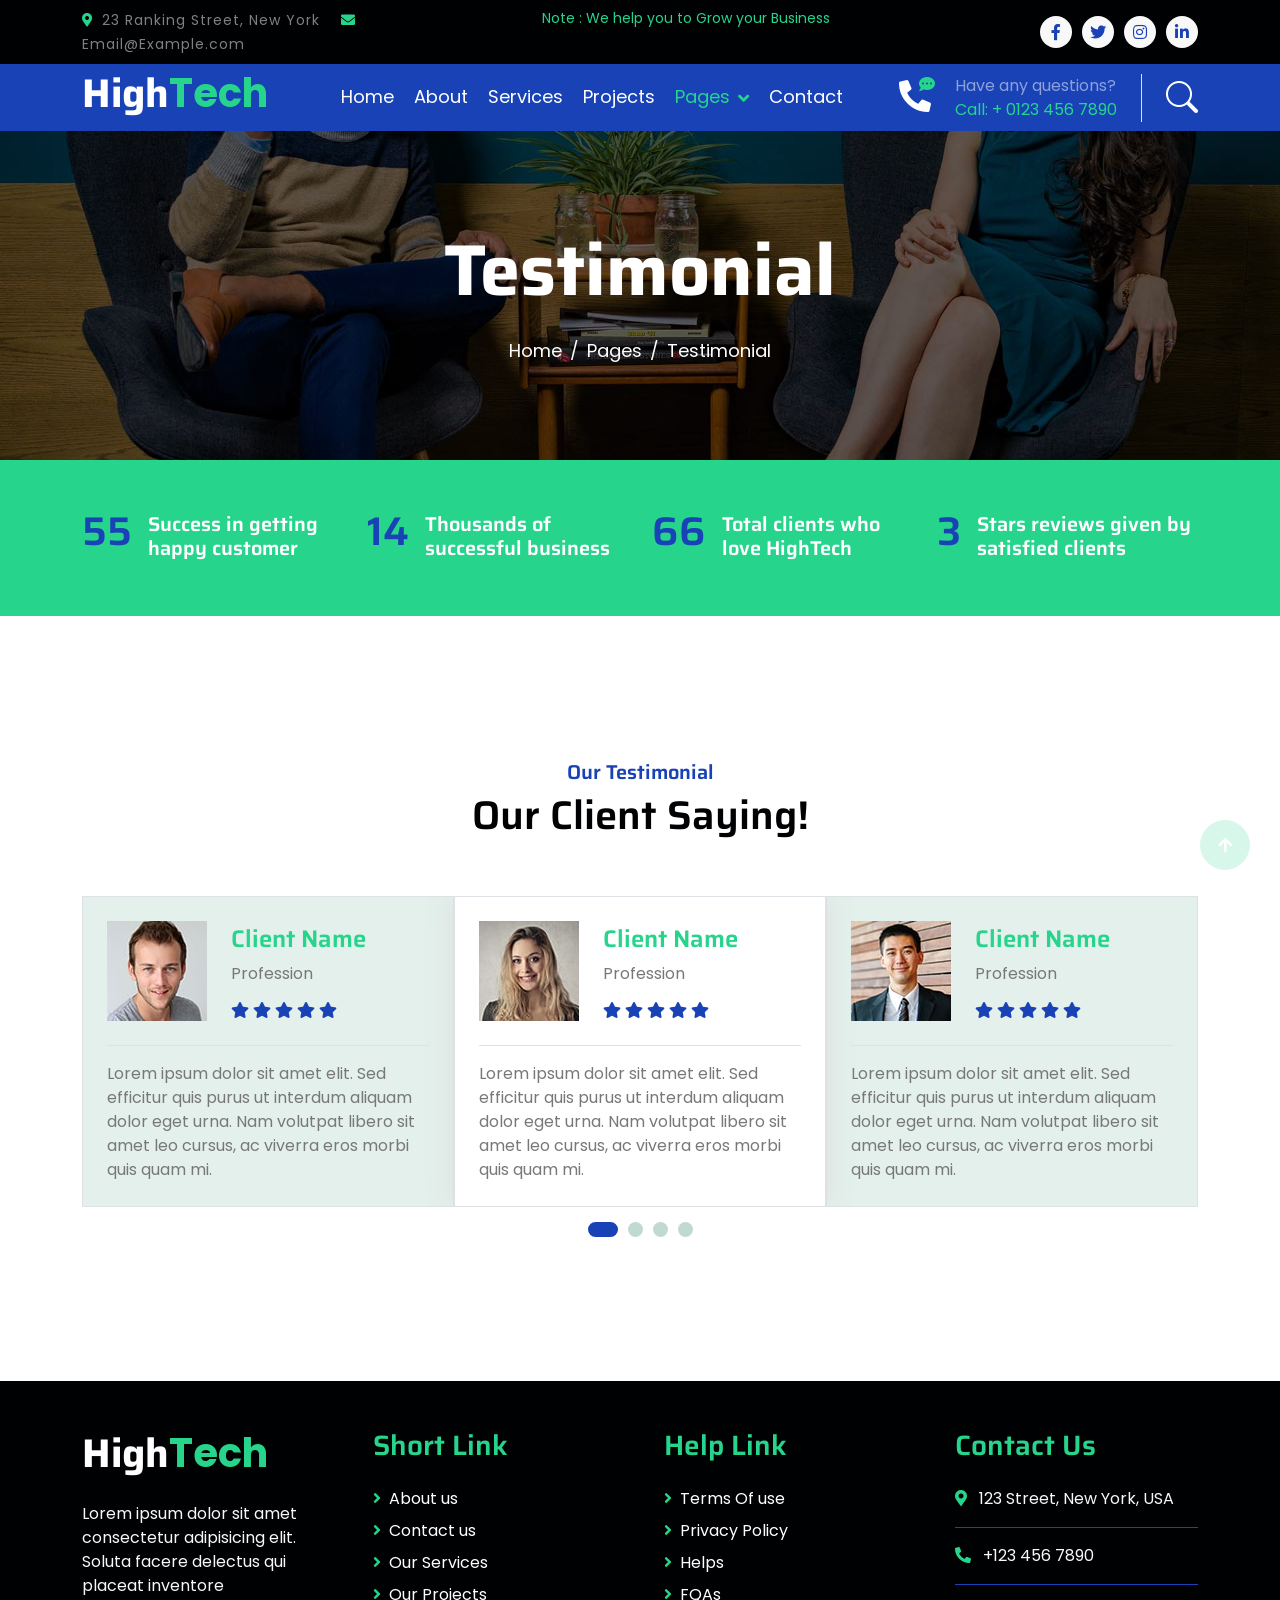
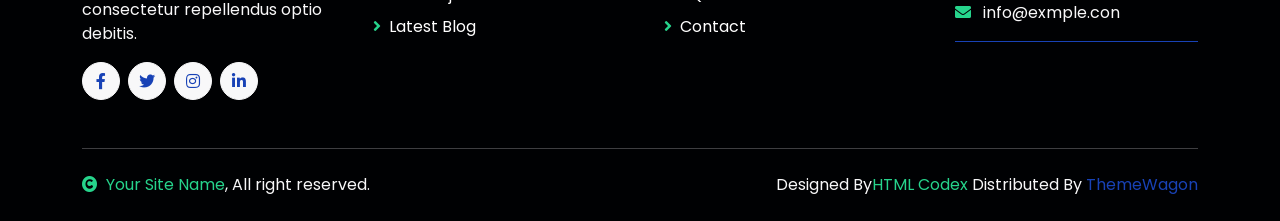
<file: testimonial.html>
<!DOCTYPE html>
<html lang="en">

    <head>
        <meta charset="utf-8">
        <title>HighTech - IT Solutions Website Template</title>
        <meta content="width=device-width, initial-scale=1.0" name="viewport">
        <meta content="" name="keywords">
        <meta content="" name="description">

        <!-- Google Web Fonts -->
        <link rel="preconnect" href="https://fonts.googleapis.com">
        <link rel="preconnect" href="https://fonts.gstatic.com" crossorigin>
        <link href="https://fonts.googleapis.com/css2?family=Inter:wght@400;500;600&family=Saira:wght@500;600;700&display=swap" rel="stylesheet"> 

        <!-- Icon Font Stylesheet -->
        <link href="https://cdnjs.cloudflare.com/ajax/libs/font-awesome/5.10.0/css/all.min.css" rel="stylesheet">
        <link href="https://cdn.jsdelivr.net/npm/bootstrap-icons@1.4.1/font/bootstrap-icons.css" rel="stylesheet">

        <!-- Libraries Stylesheet -->
        <link href="lib/animate/animate.min.css" rel="stylesheet">
        <link href="lib/owlcarousel/assets/owl.carousel.min.css" rel="stylesheet">

        <!-- Customized Bootstrap Stylesheet -->
        <link href="css/bootstrap.min.css" rel="stylesheet">

        <!-- Template Stylesheet -->
        <link href="css/style.css" rel="stylesheet">
    </head>

    <body>
        <!-- Spinner Start -->
        <div id="spinner" class="show position-fixed translate-middle w-100 vh-100 top-50 start-50 d-flex align-items-center justify-content-center">
            <div class="spinner-grow text-primary" role="status"></div>
        </div>
        <!-- Spinner End -->

        <!-- Topbar Start -->
        <div class="container-fluid bg-dark py-2 d-none d-md-flex">
            <div class="container">
                <div class="d-flex justify-content-between topbar">
                    <div class="top-info">
                        <small class="me-3 text-white-50"><a href="#"><i class="fas fa-map-marker-alt me-2 text-secondary"></i></a>23 Ranking Street, New York</small>
                        <small class="me-3 text-white-50"><a href="#"><i class="fas fa-envelope me-2 text-secondary"></i></a>Email@Example.com</small>
                    </div>
                    <div id="note" class="text-secondary d-none d-xl-flex"><small>Note : We help you to Grow your Business</small></div>
                    <div class="top-link">
                        <a href="" class="bg-light nav-fill btn btn-sm-square rounded-circle"><i class="fab fa-facebook-f text-primary"></i></a>
                        <a href="" class="bg-light nav-fill btn btn-sm-square rounded-circle"><i class="fab fa-twitter text-primary"></i></a>
                        <a href="" class="bg-light nav-fill btn btn-sm-square rounded-circle"><i class="fab fa-instagram text-primary"></i></a>
                        <a href="" class="bg-light nav-fill btn btn-sm-square rounded-circle me-0"><i class="fab fa-linkedin-in text-primary"></i></a>
                    </div>
                </div>
            </div>
        </div>
        <!-- Topbar End -->

        <!-- Navbar Start -->
        <div class="container-fluid bg-primary">
            <div class="container">
                <nav class="navbar navbar-dark navbar-expand-lg py-0">
                    <a href="index.html" class="navbar-brand">
                        <h1 class="text-white fw-bold d-block">High<span class="text-secondary">Tech</span> </h1>
                    </a>
                    <button type="button" class="navbar-toggler me-0" data-bs-toggle="collapse" data-bs-target="#navbarCollapse">
                        <span class="navbar-toggler-icon"></span>
                    </button>
                    <div class="collapse navbar-collapse bg-transparent" id="navbarCollapse">
                        <div class="navbar-nav ms-auto mx-xl-auto p-0">
                            <a href="index.html" class="nav-item nav-link">Home</a>
                            <a href="about.html" class="nav-item nav-link">About</a>
                            <a href="service.html" class="nav-item nav-link">Services</a>
                            <a href="project.html" class="nav-item nav-link">Projects</a>
                            <div class="nav-item dropdown">
                                <a href="#" class="nav-link dropdown-toggle active" data-bs-toggle="dropdown">Pages</a>
                                <div class="dropdown-menu rounded">
                                    <a href="blog.html" class="dropdown-item">Our Blog</a>
                                    <a href="team.html" class="dropdown-item">Our Team</a>
                                    <a href="testimonial.html" class="dropdown-item active">Testimonial</a>
                                    <a href="404.html" class="dropdown-item">404 Page</a>
                                </div>
                            </div>
                            <a href="contact.html" class="nav-item nav-link">Contact</a>
                        </div>
                    </div>
                    <div class="d-none d-xl-flex flex-shirink-0">
                        <div id="phone-tada" class="d-flex align-items-center justify-content-center me-4">
                            <a href="" class="position-relative animated tada infinite">
                                <i class="fa fa-phone-alt text-white fa-2x"></i>
                                <div class="position-absolute" style="top: -7px; left: 20px;">
                                    <span><i class="fa fa-comment-dots text-secondary"></i></span>
                                </div>
                            </a>
                        </div>
                        <div class="d-flex flex-column pe-4 border-end">
                            <span class="text-white-50">Have any questions?</span>
                            <span class="text-secondary">Call: + 0123 456 7890</span>
                        </div>
                        <div class="d-flex align-items-center justify-content-center ms-4 ">
                            <a href="#"><i class="bi bi-search text-white fa-2x"></i> </a>
                        </div>
                    </div>
                </nav>
            </div>
        </div>
        <!-- Navbar End -->

        
        <!-- Page Header Start -->
        <div class="container-fluid page-header py-5">
            <div class="container text-center py-5">
                <h1 class="display-2 text-white mb-4 animated slideInDown">Testimonial</h1>
                <nav aria-label="breadcrumb animated slideInDown">
                    <ol class="breadcrumb justify-content-center mb-0">
                        <li class="breadcrumb-item"><a href="#">Home</a></li>
                        <li class="breadcrumb-item"><a href="#">Pages</a></li>
                        <li class="breadcrumb-item" aria-current="page">Testimonial</li>
                    </ol>
                </nav>
            </div>
        </div>
        <!-- Page Header End -->


        <!-- Fact Start -->
        <div class="container-fluid bg-secondary py-5">
            <div class="container">
                <div class="row">
                    <div class="col-lg-3 wow fadeIn" data-wow-delay=".1s">
                        <div class="d-flex counter">
                            <h1 class="me-3 text-primary counter-value">99</h1>
                            <h5 class="text-white mt-1">Success in getting happy customer</h5>
                        </div>
                    </div>
                    <div class="col-lg-3 wow fadeIn" data-wow-delay=".3s">
                        <div class="d-flex counter">
                            <h1 class="me-3 text-primary counter-value">25</h1>
                            <h5 class="text-white mt-1">Thousands of successful business</h5>
                        </div>
                    </div>
                    <div class="col-lg-3 wow fadeIn" data-wow-delay=".5s">
                        <div class="d-flex counter">
                            <h1 class="me-3 text-primary counter-value">120</h1>
                            <h5 class="text-white mt-1">Total clients who love HighTech</h5>
                        </div>
                    </div>
                    <div class="col-lg-3 wow fadeIn" data-wow-delay=".7s">
                        <div class="d-flex counter">
                            <h1 class="me-3 text-primary counter-value">5</h1>
                            <h5 class="text-white mt-1">Stars reviews given by satisfied clients</h5>
                        </div>
                    </div>
                </div>
            </div>
        </div>
        <!-- Fact End -->


        <!-- Testimonial Start -->
        <div class="container-fluid testimonial py-5 my-5">
            <div class="container py-5">
                <div class="text-center mx-auto pb-5 wow fadeIn" data-wow-delay=".3s" style="max-width: 600px;">
                    <h5 class="text-primary">Our Testimonial</h5>
                    <h1>Our Client Saying!</h1>
                </div>
                <div class="owl-carousel testimonial-carousel wow fadeIn" data-wow-delay=".5s">
                    <div class="testimonial-item border p-4">
                        <div class="d-flex align-items-center">
                            <div class="">
                                <img src="img/testimonial-1.jpg" alt="">
                            </div>
                            <div class="ms-4">
                                <h4 class="text-secondary">Client Name</h4>
                                <p class="m-0 pb-3">Profession</p>
                                <div class="d-flex pe-5">
                                    <i class="fas fa-star me-1 text-primary"></i>
                                    <i class="fas fa-star me-1 text-primary"></i>
                                    <i class="fas fa-star me-1 text-primary"></i>
                                    <i class="fas fa-star me-1 text-primary"></i>
                                    <i class="fas fa-star me-1 text-primary"></i>
                                </div>
                            </div>
                        </div>
                        <div class="border-top mt-4 pt-3">
                            <p class="mb-0">Lorem ipsum dolor sit amet elit. Sed efficitur quis purus ut interdum aliquam dolor eget urna. Nam volutpat libero sit amet leo cursus, ac viverra eros morbi quis quam mi.</p>
                        </div>
                    </div>
                    <div class="testimonial-item border p-4">
                        <div class=" d-flex align-items-center">
                            <div class="">
                                <img src="img/testimonial-2.jpg" alt="">
                            </div>
                            <div class="ms-4">
                                <h4 class="text-secondary">Client Name</h4>
                                <p class="m-0 pb-3">Profession</p>
                                <div class="d-flex pe-5">
                                    <i class="fas fa-star me-1 text-primary"></i>
                                    <i class="fas fa-star me-1 text-primary"></i>
                                    <i class="fas fa-star me-1 text-primary"></i>
                                    <i class="fas fa-star me-1 text-primary"></i>
                                    <i class="fas fa-star me-1 text-primary"></i>
                                </div>
                            </div>
                        </div>
                        <div class="border-top mt-4 pt-3">
                            <p class="mb-0">Lorem ipsum dolor sit amet elit. Sed efficitur quis purus ut interdum aliquam dolor eget urna. Nam volutpat libero sit amet leo cursus, ac viverra eros morbi quis quam mi.</p>
                        </div>
                    </div>
                    <div class="testimonial-item border p-4">
                        <div class=" d-flex align-items-center">
                            <div class="">
                                <img src="img/testimonial-3.jpg" alt="">
                            </div>
                            <div class="ms-4">
                                <h4 class="text-secondary">Client Name</h4>
                                <p class="m-0 pb-3">Profession</p>
                                <div class="d-flex pe-5">
                                    <i class="fas fa-star me-1 text-primary"></i>
                                    <i class="fas fa-star me-1 text-primary"></i>
                                    <i class="fas fa-star me-1 text-primary"></i>
                                    <i class="fas fa-star me-1 text-primary"></i>
                                    <i class="fas fa-star me-1 text-primary"></i>
                                </div>
                            </div>
                        </div>
                        <div class="border-top mt-4 pt-3">
                            <p class="mb-0">Lorem ipsum dolor sit amet elit. Sed efficitur quis purus ut interdum aliquam dolor eget urna. Nam volutpat libero sit amet leo cursus, ac viverra eros morbi quis quam mi.</p>
                        </div>
                    </div>
                    <div class="testimonial-item border p-4">
                        <div class=" d-flex align-items-center">
                            <div class="">
                                <img src="img/testimonial-4.jpg" alt="">
                            </div>
                            <div class="ms-4">
                                <h4 class="text-secondary">Client Name</h4>
                                <p class="m-0 pb-3">Profession</p>
                                <div class="d-flex pe-5">
                                    <i class="fas fa-star me-1 text-primary"></i>
                                    <i class="fas fa-star me-1 text-primary"></i>
                                    <i class="fas fa-star me-1 text-primary"></i>
                                    <i class="fas fa-star me-1 text-primary"></i>
                                    <i class="fas fa-star me-1 text-primary"></i>
                                </div>
                            </div>
                        </div>
                        <div class="border-top mt-4 pt-3">
                            <p class="mb-0">Lorem ipsum dolor sit amet elit. Sed efficitur quis purus ut interdum aliquam dolor eget urna. Nam volutpat libero sit amet leo cursus, ac viverra eros morbi quis quam mi.</p>
                        </div>
                    </div>
                </div>
            </div>
        </div>

        <!-- Testimonial End -->


        <!-- Footer Start -->
         <div class="container-fluid footer bg-dark wow fadeIn" data-wow-delay=".3s">
            <div class="container pt-5 pb-4">
                <div class="row g-5">
                    <div class="col-lg-3 col-md-6">
                        <a href="index.html">
                            <h1 class="text-white fw-bold d-block">High<span class="text-secondary">Tech</span> </h1>
                        </a>
                        <p class="mt-4 text-light">Lorem ipsum dolor sit amet consectetur adipisicing elit. Soluta facere delectus qui placeat inventore consectetur repellendus optio debitis.</p>
                        <div class="d-flex hightech-link">
                            <a href="" class="btn-light nav-fill btn btn-square rounded-circle me-2"><i class="fab fa-facebook-f text-primary"></i></a>
                            <a href="" class="btn-light nav-fill btn btn-square rounded-circle me-2"><i class="fab fa-twitter text-primary"></i></a>
                            <a href="" class="btn-light nav-fill btn btn-square rounded-circle me-2"><i class="fab fa-instagram text-primary"></i></a>
                            <a href="" class="btn-light nav-fill btn btn-square rounded-circle me-0"><i class="fab fa-linkedin-in text-primary"></i></a>
                        </div>
                    </div>
                    <div class="col-lg-3 col-md-6">
                        <a href="#" class="h3 text-secondary">Short Link</a>
                        <div class="mt-4 d-flex flex-column short-link">
                            <a href="" class="mb-2 text-white"><i class="fas fa-angle-right text-secondary me-2"></i>About us</a>
                            <a href="" class="mb-2 text-white"><i class="fas fa-angle-right text-secondary me-2"></i>Contact us</a>
                            <a href="" class="mb-2 text-white"><i class="fas fa-angle-right text-secondary me-2"></i>Our Services</a>
                            <a href="" class="mb-2 text-white"><i class="fas fa-angle-right text-secondary me-2"></i>Our Projects</a>
                            <a href="" class="mb-2 text-white"><i class="fas fa-angle-right text-secondary me-2"></i>Latest Blog</a>
                        </div>
                    </div>
                    <div class="col-lg-3 col-md-6">
                        <a href="#" class="h3 text-secondary">Help Link</a>
                        <div class="mt-4 d-flex flex-column help-link">
                            <a href="" class="mb-2 text-white"><i class="fas fa-angle-right text-secondary me-2"></i>Terms Of use</a>
                            <a href="" class="mb-2 text-white"><i class="fas fa-angle-right text-secondary me-2"></i>Privacy Policy</a>
                            <a href="" class="mb-2 text-white"><i class="fas fa-angle-right text-secondary me-2"></i>Helps</a>
                            <a href="" class="mb-2 text-white"><i class="fas fa-angle-right text-secondary me-2"></i>FQAs</a>
                            <a href="" class="mb-2 text-white"><i class="fas fa-angle-right text-secondary me-2"></i>Contact</a>
                        </div>
                    </div>
                    <div class="col-lg-3 col-md-6">
                        <a href="#" class="h3 text-secondary">Contact Us</a>
                        <div class="text-white mt-4 d-flex flex-column contact-link">
                            <a href="#" class="pb-3 text-light border-bottom border-primary"><i class="fas fa-map-marker-alt text-secondary me-2"></i> 123 Street, New York, USA</a>
                            <a href="#" class="py-3 text-light border-bottom border-primary"><i class="fas fa-phone-alt text-secondary me-2"></i> +123 456 7890</a>
                            <a href="#" class="py-3 text-light border-bottom border-primary"><i class="fas fa-envelope text-secondary me-2"></i> info@exmple.con</a>
                        </div>
                    </div>
                </div>
                <hr class="text-light mt-5 mb-4">
                <div class="row">
                    <div class="col-md-6 text-center text-md-start">
                        <span class="text-light"><a href="#" class="text-secondary"><i class="fas fa-copyright text-secondary me-2"></i>Your Site Name</a>, All right reserved.</span>
                    </div>
                    <div class="col-md-6 text-center text-md-end">
                        <!--/*** This template is free as long as you keep the footer author’s credit link/attribution link/backlink. If you'd like to use the template without the footer author’s credit link/attribution link/backlink, you can purchase the Credit Removal License from "https://htmlcodex.com/credit-removal". Thank you for your support. ***/-->
                        <span class="text-light">Designed By<a href="https://htmlcodex.com" class="text-secondary">HTML Codex</a> Distributed By <a href="https://themewagon.com">ThemeWagon</a></span>
                    </div>
                </div>
            </div>
        </div>
        <!-- Footer End -->


        <!-- Back to Top -->
        <a href="#" class="btn btn-secondary btn-square rounded-circle back-to-top"><i class="fa fa-arrow-up text-white"></i></a>

        
        <!-- JavaScript Libraries -->
        <script src="https://ajax.googleapis.com/ajax/libs/jquery/3.6.4/jquery.min.js"></script>
        <script src="https://cdn.jsdelivr.net/npm/bootstrap@5.0.0/dist/js/bootstrap.bundle.min.js"></script>
        <script src="lib/wow/wow.min.js"></script>
        <script src="lib/easing/easing.min.js"></script>
        <script src="lib/waypoints/waypoints.min.js"></script>
        <script src="lib/owlcarousel/owl.carousel.min.js"></script>

        <!-- Template Javascript -->
        <script src="js/main.js"></script>
    </body>

</html>
</file>
<file: HighTechIT-1.0.0/css/style.css>
/*** Spinner Start ***/

#spinner {
    opacity: 0;
    visibility: hidden;
    transition: opacity .8s ease-out, visibility 0s linear .5s;
    z-index: 99999;
 }

 #spinner.show {
     transition: opacity .8s ease-out, visibility 0s linear .0s;
     visibility: visible;
     opacity: 1;
 }

/*** Spinner End ***/


/*** Button Start ***/
.btn {
    font-weight: 600;
    transition: .5s;
}

.btn-square {
    width: 38px;
    height: 38px;
}

.btn-sm-square {
    width: 32px;
    height: 32px;
}

.btn-md-square {
    width: 46px;
    height: 46px;
}

.btn-lg-square {
    width: 58px;
    height: 58px;
}

.btn-square,
.btn-sm-square,
.btn-md-square,
.btn-lg-square {
    padding: 0;
    display: flex;
    align-items: center;
    justify-content: center;
    font-weight: normal;
}

.back-to-top {
    position: fixed;
    width: 50px;
    height: 50px;
    right: 30px;
    bottom: 30px;
    z-index: 99;
}

/*** Button End ***/


/*** Topbar Start ***/

.topbar .top-info {
    letter-spacing: 1px;
}

.topbar .top-link {
    display: flex;
    align-items: center;
    justify-content: center;
}

.topbar .top-link a {
    margin-right: 10px;
}

#note {
    width: 500px;
    overflow: hidden;
}

#note small {
    position: relative;
    display: inline-block;
    animation: mymove 5s infinite;
    animation-timing-function: all;
}

@keyframes mymove {
    from {left: -100%;}
    to {left: 100%;}
}

/*** Topbar End ***/


/*** Navbar Start ***/
.navbar .navbar-nav {
    padding: 15px 0;
}

.navbar .navbar-nav .nav-link {
    padding: 10px;
    color: var(--bs-white);
    font-size: 18px;
    outline: none;
    
}

.navbar .navbar-nav .nav-link:hover,
.navbar .navbar-nav .nav-link.active {
    color: var(--bs-secondary) !important;
}

.navbar .dropdown-toggle::after {
    border: none;
    content: "\f107";
    font-family: "font awesome 5 free";
    font-weight: 900;
    vertical-align: middle;
    margin-left: 8px;
}

@media (min-width: 992px) {
    .navbar .nav-item .dropdown-menu {
        display: block;
        visibility: hidden;
        top: 100%;
        transform: rotateX(-75deg);
        transform-origin: 0% 0%;
        transition: .5s;
        opacity: 0;
    }
}

.navbar .nav-item:hover .dropdown-menu {
    transform: rotateX(0deg);
    visibility: visible;
    transition: .5s;
    opacity: 1;
}

/*** Navbar End ***/


/*** Carousel Start ***/

.carousel-item {
    position: relative;
}

.carousel-item::after {
    content: "";
    width: 100%;
    height: 100%;
    position: absolute;
    top: 0;
    left: 0;
    background: rgba(0, 0, 0, .6);
}

.carousel-caption {
    height: 100%;
    display: flex;
    align-items: center;
    justify-content: center;
    z-index: 1;
}

.carousel-item p {
    max-width: 700px;
    margin: 0 auto 35px auto;
}

.carousel-control-prev {
    width: 90px;
    height: 60px;
    position: absolute;
    top: 50%;
    left: 0;
    background: var(--bs-primary);
    border-radius: 0 50px 50px 0;
    opacity: 1;
}

.carousel-control-prev:hover {
    background: var(--bs-secondary);
    transition: .8s;
}

.carousel-control-next {
    width: 90px;
    height: 60px;
    position: absolute;
    top: 50%;
    right: 0;
    background: var(--bs-primary);
    border-radius: 50px 0 0 50px;
    opacity: 1;
}

.carousel-control-next:hover {
    background: var(--bs-secondary);
    transition: .8s;
}

.carousel-caption .carousel-content a button.carousel-content-btn1 {
    background: var(--bs-secondary);
    color: var(--bs-dark);
    opacity: 1;
    border: 0;
    border-radius: 20px;
}

.carousel-caption .carousel-content a button.carousel-content-btn1:hover {
    background: var(--bs-primary);
    color: #ffffff;
    border: 0;
    opacity: 1;
    transition: 1s;
    border-radius: 20px;
}

.carousel-caption .carousel-content a button.carousel-content-btn2 {
    background: var(--bs-primary);
    color: var(--bs-white);
    opacity: 1;
    border: 0;
    border-radius: 20px;
}

.carousel-caption .carousel-content a button.carousel-content-btn2:hover {
    background: var(--bs-secondary);
    color: var(--bs-dark);
    border: 0;
    opacity: 1;
    transition: 1s;
    border-radius: 20px;
}

#carouselId .carousel-indicators li {
    width: 30px;
    height: 10px;
    background: var(--bs-primary);
    margin: 10px;
    border-radius: 30px;
    opacity: 1;
}

#carouselId .carousel-indicators li:hover {
    background: var(--bs-secondary);
    opacity: 1;
}

@media (max-width: 992px) {
    .carousel-item {
        min-height: 500px;
    }
    
    .carousel-item img {
        min-height: 500px;
        object-fit: cover;
    }

    .carousel-item h1 {
        font-size: 40px !important;
    }

    .carousel-item p {
        font-size: 16px !important;
    }
}

@media (max-width: 768px) {
    .carousel-item {
        min-height: 400px;
    }
    
    .carousel-item img {
        min-height: 400px;
        object-fit: cover;
    }

    .carousel-item h1 {
        font-size: 28px !important;
    }

    .carousel-item p {
        font-size: 14px !important;
    }
}

.page-header {
    background: linear-gradient(rgba(0, 0, 0, .6), rgba(0, 0, 0, .6)), url(../img/carousel-1.jpg) center center no-repeat;
    background-size: cover;
}

.page-header .breadcrumb-item+.breadcrumb-item::before {
    color: var(--bs-white);
}

.page-header .breadcrumb-item,
.page-header .breadcrumb-item a {
    font-size: 18px;
    color: var(--bs-white);
}

/*** Carousel End ***/


/*** Services Start ***/

.services .services-item {
    box-shadow: 0 0 60px rgba(0, 0, 0, .2);
    width: 100%;
    height: 100%;
    border-radius: 10px;
    padding: 10px 0;
    position: relative;
}


.services-content::after {
    position: absolute;
    content: "";
    width: 100%;
    height: 0;
    top: 0;
    left: 0;
    border-radius: 10px 10px 0 0;
    background: rgba(3, 43, 243, 0.8);
    transition: .5s;
}

.services-content::after {
    top: 0;
    bottom: auto;
    border-radius: 10px 10px 10px 10px;
}

.services-item:hover .services-content::after {
    height: 100%;
    opacity: 1;
    transition: .5s;
}

.services-item:hover .services-content-icon {
    position: relative;
    z-index: 2;
}

.services-item .services-content-icon i,
.services-item .services-content-icon p {
    transition: .5s;
}

.services-item:hover .services-content-icon i {
    color: var(--bs-secondary) !important;
}

.services-item:hover .services-content-icon p {
    color: var(--bs-white);
}

/*** Services End ***/


/*** Project Start ***/

.project-img {
    position: relative;
    padding: 15px;
}

.project-img::before {
    content: "";
    position: absolute;
    width: 150px;
    height: 150px;
    top: 0;
    left: 0;
    background: var(--bs-secondary);
    border-radius: 10px;
    opacity: 1;
    z-index: -1;
    transition: .5s;
}

.project-img::after {
    content: "";
    width: 150px;
    height: 150px;
    position: absolute;
    right: 0;
    bottom: 0;
    background: var(--bs-primary);
    border-radius: 10px;
    opacity: 1;
    z-index: -1;
    transition: .5s;
}

.project-content {
    position: absolute;
    width: 100%;
    height: 100%;
    top: 0;
    left: 0;
    display: flex;
    align-items: center;
    justify-content: center;
    opacity: 0;
}

.project-content a {
    display: inline-block;
    padding: 20px 25px;
    background: var(--bs-primary);
    border-radius: 10px;
}

.project-item:hover .project-content {
    opacity: 1;
    transition: .5s;
}

.project-item:hover .project-img::before,
.project-item:hover .project-img::after {
    opacity: 0;
}

/*** Project End ***/


/*** Blog Start ***/
.blog-item .blog-btn {
    z-index: 2;
}

.blog-btn .blog-btn-icon {
    height: 50px;
    position: relative;
    overflow: hidden;
}

.blog-btn-icon .blog-icon-2 {
    display: flex;
    position: absolute;
    top: 6px;
    left: -140px;
    
}

.blog-btn-icon:hover .blog-icon-2 {
    transition: 1s;
    left: 5px;
    top: 6px;
    padding-bottom: 5px;
}
.blog-icon-1 {
    position: relative;
    top: -4px;
}
.blog-btn-icon:hover .blog-icon-1 {
    top: 0;
    right: -140px;
    transition: 1s;
}

/*** Blog End ***/


/*** Team Start ***/

.team-item {
    border-top: 30px solid var(--bs-secondary) !important;
    background: rgba(239, 239, 241, 0.8);
}

.team-content::before {
    height: 200px;
    display: block;
    content: "";
    position: relative;
    top: -101px;
    background: var(--bs-secondary);
    clip-path: polygon(50% 50%, 100% 50%, 50% 100%, 0% 50%);
    padding: 60px;
    opacity: 1;
}

.team-img-icon {
    position: relative;
    margin-top: -200px;
    padding: 30px;
    padding-bottom: 0;
}

.team-img {
    border: 15px solid var(--bs-white);
}

.team-img img {
    border: 10px solid var(--bs-secondary);
    transition: .5s;
}

.team-item:hover h4 {
    color: var(--bs-primary);
    transition: .5s;
}

.team-item:hover .team-img img {
    transform: scale(1.05);
    border: 10px solid var(--bs-secondary);
}

.team-carousel .owl-stage {
    position: relative;
    width: 100%;
    height: 100%;
}

.team-carousel .owl-nav {
    position: absolute;
    top: -100px;
    right: 50px;
    display: flex;
}

.team-carousel .owl-nav .owl-prev,
.team-carousel .owl-nav .owl-next {
    width: 56px;
    height: 56px;
    border-radius: 56px;
    margin-left: 15px;
    background: var(--bs-secondary);
    color: var(--bs-white);
    display: flex;
    align-items: center;
    justify-content: center;
    transition: .5s;
}

.team-carousel .owl-nav .owl-prev:hover,
.team-carousel .owl-nav .owl-next:hover {
    background: var(--bs-primary);
    color: var(--bs-white);
}

@media (max-width: 992px) {
    .team-carousel {
        margin-top: 3rem;
    }

    .team-carousel .owl-nav {
        top: -85px;
        left: 50%;
        right: auto;
        transform: translateX(-50%);
        margin-left: -15px;
    }
}

/*** Team End ***/


/*** Testimonial Start ***/

.testimonial-item {
    background: #e3f0eb;

}

.testimonial-carousel .owl-dots {
    margin-top: 15px;
    display: flex;
    align-items: flex-end;
    justify-content: center;
}

.testimonial-carousel .owl-dot {
    position: relative;
    display: inline-block;
    margin: 0 5px;
    width: 15px;
    height: 15px;
    background: #c1dad0;
    border-radius: 15px;
    transition: .5s;
}

.testimonial-carousel .owl-dot.active {
    width: 30px;
    background: var(--bs-primary);
}

.testimonial-carousel .owl-item.center {
    position: relative;
    z-index: 1;
}

.testimonial-carousel .owl-item .testimonial-item {
    transition: .5s;
}

.testimonial-carousel .owl-item.center .testimonial-item {
    background: #FFFFFF !important;
    box-shadow: 0 0 30px #DDDDDD;
}

/*** Testimonial End ***/


/*** Contact Start ***/
.contact-detail::before {
    position: absolute;
    content: "";
    height: 50%;
    width: 100%;
    top: 0;
    left: 0;
    background: linear-gradient(rgb(210, 243, 235, 1), rgba(230, 250, 245, .3)), url(../img/background.jpg) center center no-repeat;
    background-size: cover;
    border-radius: 10px;
    z-index: -1;
}

.contact-map {
    background: #26d48c;
}

.contact-form {
    background: #26d48c;
}

/*** Contact End ***/


/*** Footer Start ***/

.footer .short-link a,
.footer .help-link a,
.footer .contact-link a {
    transition: .5s;
}

.footer .short-link a:hover,
.footer .help-link a:hover,
.footer .contact-link a:hover {
    letter-spacing: 1px;
}

.footer .hightech-link a:hover {
    background: var(--bs-secondary);
    border: 0;
}

/*** Footer End ***/
</file>
<file: css/style.css>
@import url('https://fonts.googleapis.com/css2?family=Poppins&display=swap');

* {
  margin: 0;
  padding: 0;
  box-sizing: border-box;
  text-decoration: none;
  list-style: none;
  font-family: "Poppins", sans-serif;
}


.video-container {
  position: relative;
  padding-bottom: 56.25%;
  /* 16:9 aspect ratio */
  height: 0;
  overflow: hidden;
  max-width: 100%;
  background: #000;
}

.video-container iframe {
  position: absolute;
  top: 0;
  left: 0;
  width: 100%;
  height: 100%;
}

/*** Spinner Start ***/
/* .full-screen {
  width: 100vw;
  height: 100vh; 
  object-fit: cover; 
} */

.miancontainer {
  /* height: 100vh;  */
  /* width: 100%; */
  /* margin-right: 300px; */
}

/* 
.carousel-caption {
  position: absolute;
  bottom: 20px;
  left: 20px;
  right: 20px;
  z-index: 10;
  color: #fff;

}  */

#spinner {
  opacity: 0;
  visibility: hidden;
  transition: opacity 0.8s ease-out, visibility 0s linear 0.5s;
  z-index: 99999;
}

#spinner.show {
  transition: opacity 0.8s ease-out, visibility 0s linear 0s;
  visibility: visible;
  opacity: 1;
}

/*** Spinner End ***/

/*** Button Start ***/
.btn {
  font-weight: 600;
  transition: 0.5s;
}

.btn-square {
  width: 38px;
  height: 38px;
}

.btn-sm-square {
  width: 32px;
  height: 32px;
}

.btn-md-square {
  width: 46px;
  height: 46px;
}

.btn-lg-square {
  width: 58px;
  height: 58px;
}

.btn-square,
.btn-sm-square,
.btn-md-square,
.btn-lg-square {
  padding: 0;
  display: flex;
  align-items: center;
  justify-content: center;
  font-weight: normal;
}

.back-to-top {
  position: fixed;
  width: 50px;
  height: 50px;
  right: 30px;
  bottom: 30px;
  z-index: 99;
}

/*** Button End ***/

/*** Topbar Start ***/

.topbar .top-info {
  letter-spacing: 1px;
}

.topbar .top-link {
  display: flex;
  align-items: center;
  justify-content: center;
}

.topbar .top-link a {
  margin-right: 10px;
}

#note {
  width: 500px;
  overflow: hidden;
}

#note small {
  position: relative;
  display: inline-block;
  animation: mymove 5s infinite;
  animation-timing-function: all;
}

@keyframes mymove {
  from {
    left: -100%;
  }

  to {
    left: 100%;
  }
}

/*** Topbar End ***/

/*** Navbar Start ***/
.navbar .navbar-nav {
  padding: 15px 0;
}

.navbar .navbar-nav .nav-link {
  padding: 10px;
  /* color: var(--bs-white); */
  color: #FFFFFF;
  font-size: 18px;
  outline: none;
}

.navbar .navbar-nav .nav-link:hover,
.navbar .navbar-nav .nav-link.active {
  color: var(--bs-secondary) !important;
}

.navbar .dropdown-toggle::after {
  border: none;
  content: "\f107";
  font-family: "font awesome 5 free";
  /* font-family: "Poppins", sans-serif; */
  /* font-weight: 800; */
  /* font-style: normal; */

  font-weight: 900;
  vertical-align: middle;
  margin-left: 8px;
}

.ppctext {
  display: none;
}

@media (min-width: 992px) {
  .navbar .nav-item .dropdown-menu {
    display: block;
    visibility: hidden;
    top: 100%;
    transform: rotateX(-75deg);
    transform-origin: 0% 0%;
    transition: 0.5s;
    opacity: 0;
  }

  .ppctext {
    display: block;
  }

}


.navbar .nav-item:hover .dropdown-menu {
  transform: rotateX(0deg);
  visibility: visible;
  transition: 0.5s;
  opacity: 1;
}

/*** Navbar End ***/

/*** Carousel Start ***/

.carousel-item {
  position: relative;
  background-image: url(../images/flyer2.jpg);
  width: 100%;
  height: fit-content;
  background-position: center;
  background-size: cover;
  background-repeat: no-repeat;
}

.carousel-item img{
  opacity: 0;
}

.carousel-item-1 {
  position: relative;
  background-image: url(../images/flyer1.jpg);
  width: 100%;
  height: fit-content;
  background-position: center;
  background-size: cover;
  background-repeat: no-repeat;
}

.carousel-item-1 img{
  opacity: 0;
}

.carousel-item img {
  width: 100%;
  height: 100vh;
  object-fit: contain;
  object-position: center;
}

.carousel-item::after {
  content: "";
  width: 100%;
  height: 100%;
  position: absolute;
  top: 0;
  left: 0;
  background: rgba(0, 0, 0, 0.6);
}

.carousel-caption {
  position: absolute;
  top: 0;
  right: 0;
  left: 0;
  bottom: 0;
  z-index: 99;
}

.secondTimer {}

/* .carousel-caption {
  height: 0vh;
  display: flex;
  align-items: center;
  justify-content: center;
  z-index: 1;
  margin: 0 auto;
} */

.carousel-control-prev {
  width: 90px;
  height: 60px;
  position: absolute;
  top: 50%;
  left: 0;
  background: var(--bs-primary);
  border-radius: 0 50px 50px 0;
  opacity: 1;
}

.carousel-control-prev:hover {
  background: var(--bs-secondary);
  transition: 0.8s;
}

.carousel-control-next {
  width: 90px;
  height: 60px;
  position: absolute;
  top: 50%;
  right: 0;
  background: var(--bs-primary);
  border-radius: 50px 0 0 50px;
  opacity: 1;
}

.carousel-control-next:hover {
  background: var(--bs-secondary);
  transition: 0.8s;
}

.carousel-caption .carousel-content a button.carousel-content-btn1 {
  margin-top: -2%;
  background: var(--bs-secondary);
  color: var(--bs-dark);
  opacity: 1;
  border: 0;
  border-radius: 20px;
}

.carousel-caption .carousel-content a button.carousel-content-btn1:hover {
  background: var(--bs-primary);
  color: #ffffff;
  border: 0;
  opacity: 1;
  transition: 1s;
  border-radius: 20px;
}

.carousel-caption .carousel-content a button.carousel-content-btn2 {
  background: var(--bs-primary);
  color: var(--bs-white);
  opacity: 1;
  border: 0;
  border-radius: 20px;
}

.carousel-caption .carousel-content a button.carousel-content-btn2:hover {
  background: var(--bs-secondary);
  color: var(--bs-dark);
  border: 0;
  opacity: 1;
  transition: 1s;
  border-radius: 20px;
}

#carouselId .carousel-indicators li {
  /* margin-top: 1000%; */
  width: 30px;
  height: 7px;
  /* background: var(--bs-primary); */
  background: #842281;
  ;
  /* margin: 15px; */
  border-radius: 30px;
  opacity: 1;
}

#carouselId .carousel-indicators li:hover {
  background: var(--bs-secondary);
  opacity: 1;
}

.countdowns .countdown-number {
  font-size: 8rem;
}

.countdowns .time {
  font-size: 3rem;
}

@media (max-width: 992px) {

  .countdowns .countdown-number {
    font-size: 5rem;
  }

  .countdowns .time {
    font-size: 1.5rem;
  }

  .carousel-item img {
    height: 35vh;
  }
}

@media (max-width: 768px) {
  .countdowns .countdown-number {
    font-size: 3rem;
  }

  .countdowns .time {
    font-size: 1rem;
  }
}

@media (max-width: 540px) {
  .countdowns .countdown-number {
    font-size: 2rem;
  }

  .carousel-item img {
    height: 40vh;
  }
}

@media (max-width:414px) {
  .countdowns .countdown-number {
    font-size: 1.8rem;
  }

  .countdowns .time {
    font-size: 1rem;
  }

  .carousel-content h1 {
    font-size: 1.5rem;
  }

  .carousel-item img {
    height: 35vh;
  }

  .secondTimer {
    position: absolute;
    top: -5em;
    right: 0;
    left: 0;
    bottom: 0;
    z-index: 99;
  }
}

.page-header {
  background: linear-gradient(rgba(0, 0, 0, 0.6), rgba(0, 0, 0, 0.6)),
    url(../img/carousel-1.jpg) center center no-repeat;
  background-size: cover;
}

.page-header .breadcrumb-item+.breadcrumb-item::before {
  color: var(--bs-white);
}

.page-header .breadcrumb-item,
.page-header .breadcrumb-item a {
  font-size: 18px;
  color: var(--bs-white);
}

/*** Carousel End ***/

/*** Services Start ***/

.services .services-item {
  box-shadow: 0 0 60px rgba(0, 0, 0, 0.2);
  width: 100%;
  height: 100%;
  border-radius: 10px;
  padding: 10px 0;
  position: relative;
}

.services-content::after {
  position: absolute;
  content: "";
  width: 100%;
  height: 0;
  top: 0;
  left: 0;
  border-radius: 10px 10px 0 0;
  background: rgba(3, 43, 243, 0.8);
  transition: 0.5s;
}

.services-content::after {
  top: 0;
  bottom: auto;
  border-radius: 10px 10px 10px 10px;
}

.services-item:hover .services-content::after {
  height: 100%;
  opacity: 1;
  transition: 0.5s;
}

.services-item:hover .services-content-icon {
  position: relative;
  z-index: 2;
}

.services-item .services-content-icon i,
.services-item .services-content-icon p {
  transition: 0.5s;
}

.services-item:hover .services-content-icon i {
  color: var(--bs-secondary) !important;
}

.services-item:hover .services-content-icon p {
  color: var(--bs-white);
}

/*** Services End ***/

/*** Project Start ***/

.project-img {
  position: relative;
  padding: 15px;
}

.project-img::before {
  content: "";
  position: absolute;
  width: 150px;
  height: 150px;
  top: 0;
  left: 0;
  background: #4c145a;
  /* background-color: #000; */
  border-radius: 10px;
  opacity: 1;
  z-index: -1;
  transition: 0.5s;
}

/* background: var(--bs-secondary); */

.project-img::after {
  content: "";
  width: 150px;
  /*  width: 650px;  was 150 */
  height: 150px;
  position: absolute;
  right: 0;
  bottom: 0;
  /* background: var(--bs-primary); */
  /* background: black; */
  background: #8B0000;
  /* background: #4c145a; */
  border-radius: 10px;
  opacity: 1;
  z-index: -1;
  transition: 0.5s;
}

.project-content {
  position: absolute;
  width: 100%;
  height: 100%;
  top: 0;
  left: 0;
  display: flex;
  align-items: center;
  justify-content: center;
  opacity: 0;
}

.project-content a {
  display: inline-block;
  padding: 20px 25px;
  /* background: var(--bs-primary); */
  background: #4c145a;
  /* background-color: red; */
  border-radius: 10px;
}

.project-item:hover .project-content {
  opacity: 1;
  transition: 0.5s;
}

.project-item:hover .project-img::before,
.project-item:hover .project-img::after {
  opacity: 0;
}

/*** Project End ***/

/*** Blog Start ***/
.blog-item .blog-btn {
  z-index: 2;
}

.blog-btn .blog-btn-icon {
  height: 50px;
  position: relative;
  overflow: hidden;
}

.blog-btn-icon .blog-icon-2 {
  display: flex;
  position: absolute;
  top: 6px;
  left: -140px;
}

.blog-btn-icon:hover .blog-icon-2 {
  transition: 1s;
  left: 5px;
  top: 6px;
  padding-bottom: 5px;
}

.blog-icon-1 {
  position: relative;
  top: -4px;
}

.blog-btn-icon:hover .blog-icon-1 {
  top: 0;
  right: -140px;
  transition: 1s;
}

/*** Blog End ***/

/*** Team Start ***/

.team-item {
  border-top: 30px solid var(--bs-secondary) !important;
  background: rgba(239, 239, 241, 0.8);
}

.team-content::before {
  height: 200px;
  display: block;
  content: "";
  position: relative;
  top: -101px;
  background: var(--bs-secondary);
  clip-path: polygon(50% 50%, 100% 50%, 50% 100%, 0% 50%);
  padding: 60px;
  opacity: 1;
}

.team-img-icon {
  position: relative;
  margin-top: -200px;
  padding: 30px;
  padding-bottom: 0;
}

.team-img {
  border: 15px solid var(--bs-white);
}

.team-img img {
  border: 10px solid var(--bs-secondary);
  transition: 0.5s;
}

.team-item:hover h4 {
  color: var(--bs-primary);
  transition: 0.5s;
}

.team-item:hover .team-img img {
  transform: scale(1.05);
  border: 10px solid var(--bs-secondary);
}

.team-carousel .owl-stage {
  position: relative;
  width: 100%;
  height: 100%;
}

.team-carousel .owl-nav {
  position: absolute;
  top: -100px;
  right: 50px;
  display: flex;
}

.team-carousel .owl-nav .owl-prev,
.team-carousel .owl-nav .owl-next {
  width: 56px;
  height: 56px;
  border-radius: 56px;
  margin-left: 15px;
  background: var(--bs-secondary);
  color: var(--bs-white);
  display: flex;
  align-items: center;
  justify-content: center;
  transition: 0.5s;
}

.team-carousel .owl-nav .owl-prev:hover,
.team-carousel .owl-nav .owl-next:hover {
  background: var(--bs-primary);
  color: var(--bs-white);
}

@media (max-width: 992px) {
  .team-carousel {
    margin-top: 3rem;
  }

  .team-carousel .owl-nav {
    top: -85px;
    left: 50%;
    right: auto;
    transform: translateX(-50%);
    margin-left: -15px;
  }
}

/*** Team End ***/

/*** Testimonial Start ***/

.testimonial-item {
  background: #e3f0eb;
}

.testimonial-carousel .owl-dots {
  margin-top: 15px;
  display: flex;
  align-items: flex-end;
  justify-content: center;
}

.testimonial-carousel .owl-dot {
  position: relative;
  display: inline-block;
  margin: 0 5px;
  width: 15px;
  height: 15px;
  background: #c1dad0;
  border-radius: 15px;
  transition: 0.5s;
}

.testimonial-carousel .owl-dot.active {
  width: 30px;
  background: var(--bs-primary);
}

.testimonial-carousel .owl-item.center {
  position: relative;
  z-index: 1;
}

.testimonial-carousel .owl-item .testimonial-item {
  transition: 0.5s;
}

.testimonial-carousel .owl-item.center .testimonial-item {
  background: #ffffff !important;
  box-shadow: 0 0 30px #dddddd;
}

/*** Testimonial End ***/

/*** Contact Start ***/
.contact-detail::before {
  position: absolute;
  content: "";
  height: 50%;
  width: 100%;
  top: 0;
  left: 0;
  background: linear-gradient(rgb(210, 243, 235, 1), rgba(230, 250, 245, 0.3)),
    url(../img/background.jpg) center center no-repeat;
  background-size: cover;
  border-radius: 10px;
  z-index: -1;
}

.contact-map {
  background: #581f58;
  /* background: black; */
  /* background: #26d48c; */
}

.contact-form {
  /* background: #26d48c; */
  background: #581f58;
  /* background: #842281; */
}

/*** Contact End ***/

/*** Footer Start ***/

.footer .short-link a,
.footer .help-link a,
.footer .contact-link a {
  transition: 0.5s;
}

.footer .short-link a:hover,
.footer .help-link a:hover,
.footer .contact-link a:hover {
  letter-spacing: 1px;
}

.footer .hightech-link a:hover {
  background: var(--bs-secondary);
  border: 0;
}

/*** Footer End ***/
</file>
